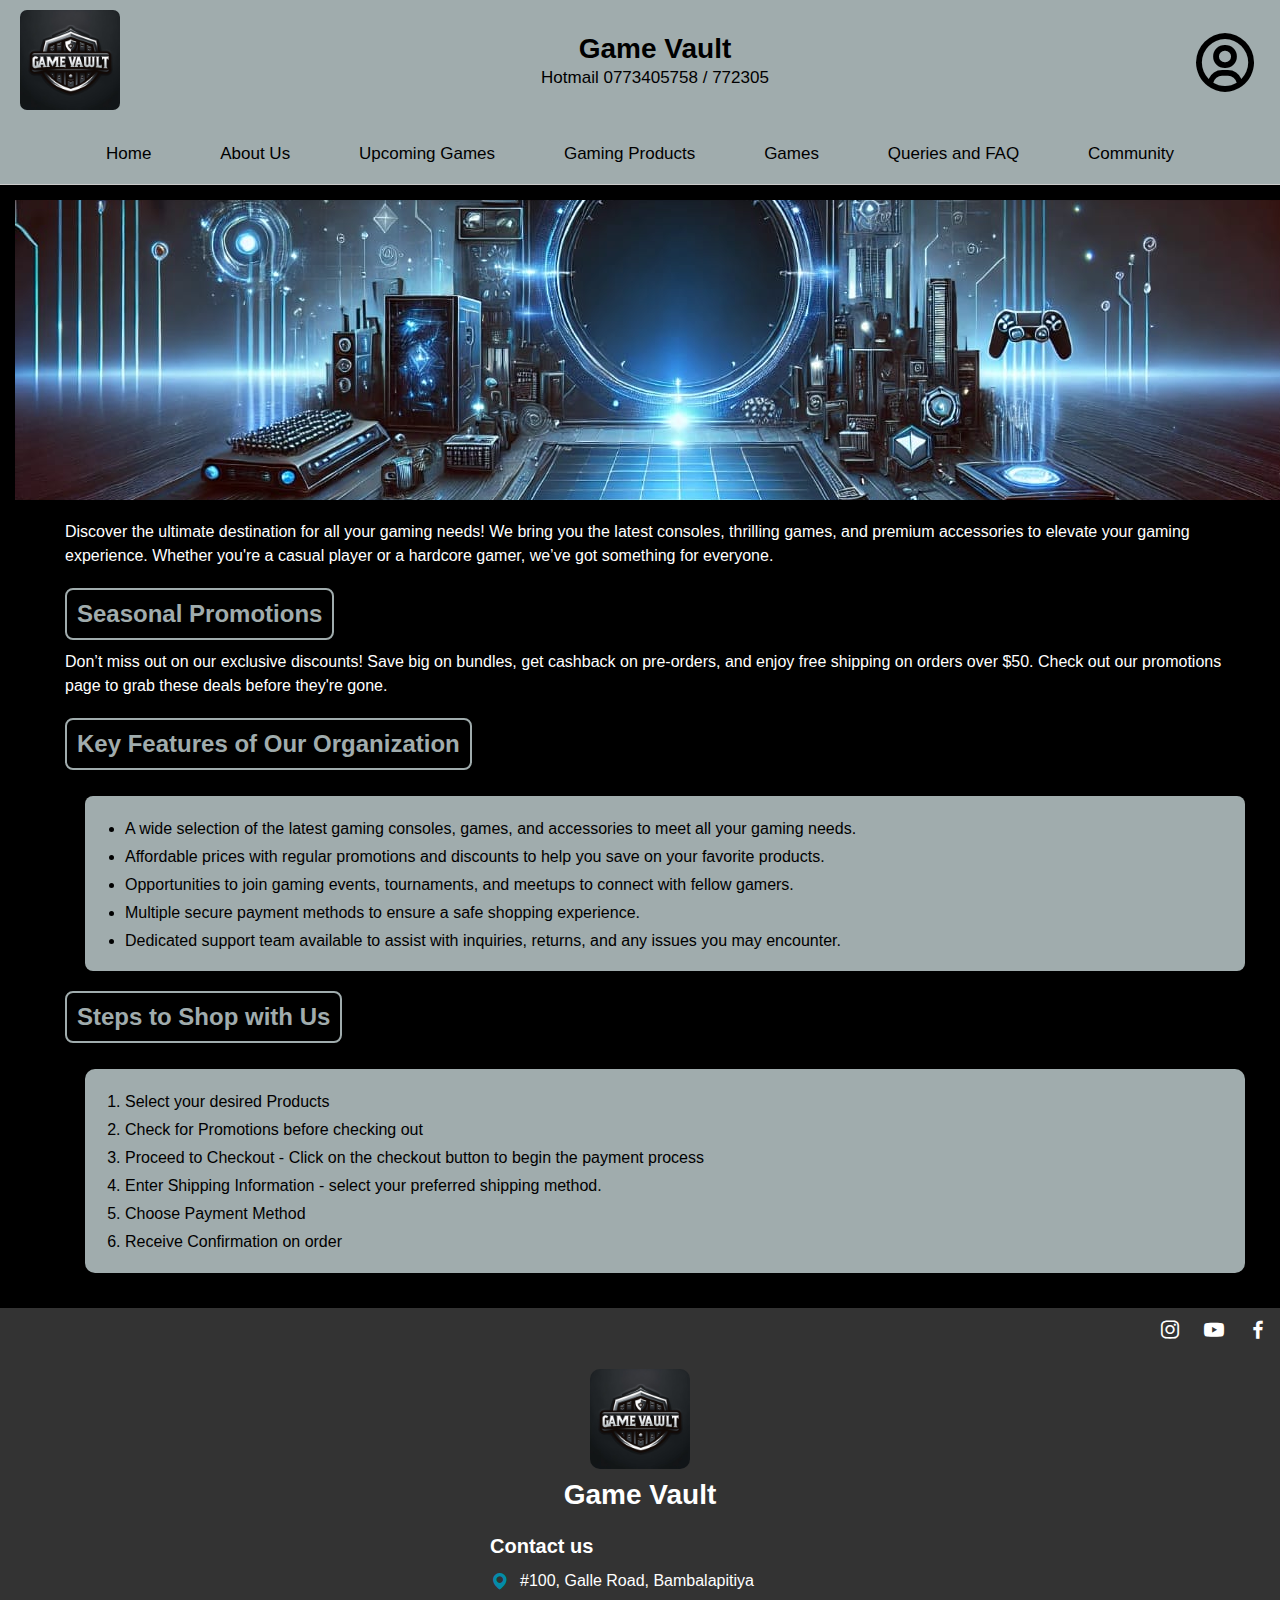
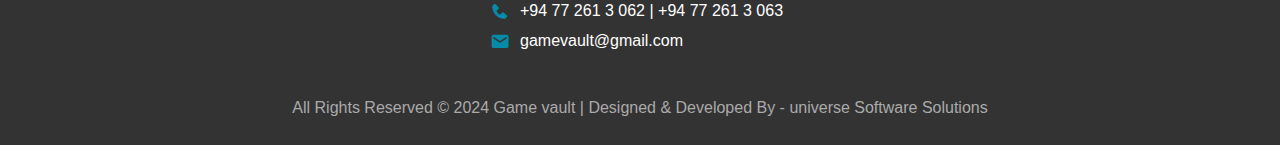
<file: index.html>
<!DOCTYPE html>
<html lang="en">
    <head>
        <meta charset="UTF-8">
        <meta name="viewport" content="width=device-width,initial-scale=1.0">
        <title>
            Game Vault
        </title>
        
        <link rel="icon" href="images/favicon-16x16.png" type="image/x-icon">
        <link rel="stylesheet" href="styles/index.css">

    <!--Linking boxicons-->
    <link rel='stylesheet' href='https://unpkg.com/boxicons@2.1.4/css/boxicons.min.css' >

    <style>
        
    </style>
</head>
<body>
    <!-- Header -->
    <header>
        <div class="Header-container">
            <!-- Logo -->
            <div class="logo">
                <img src="images/logo.png" alt="logo">
            </div>

            <!-- Website name and hotmail -->
            <div class="details">
                <h1 class="webname">Game Vault</h1>
                <p class="hotmail">Hotmail 0773405758 / 772305</p>
            </div>

            <!-- Profile Icon -->
            <a href="signup.html">
                <i class="bx bx-user-circle profile-icon"></i>
            </a>
        </div>

        <!-- Navigation Bar -->
        <div class="navbar">
            <div class="nav-links" id="navLinks">
                <a href="index.html">Home</a>
                <a href="About us.html">About Us</a>
                <a href="Upcoming games.html">Upcoming Games</a>
                <a href="Gaming products.html">Gaming Products</a>
                <a href="Games.html">Games</a>
                <a href="FAQ.html">Queries and FAQ</a>
                <a href="Community.html">Community</a>
            </div>
            <div class="hamburger" onclick="toggleMenu()">
                <div></div>
                <div></div>
                <div></div>
            </div>
        </div>

        <!--Javascript For Hamburger-->
        <script src="script/script.js"></script>

    </header>

    
    <!-- Main contents -->
    <main>
        <div class="hero-image">
            <img src="images/hero-image.jpeg" alt="Hero image">
            <div class="overlay-text">Welcome to GameVault</div>
        </div>
        
        <div class="all-content">
            <div class="main-content">
                <p>Discover the ultimate destination for all your gaming needs! We bring you the latest consoles,
                    thrilling games, and premium accessories to elevate your gaming experience. Whether you're a casual player or
                    a hardcore gamer, we’ve got something for everyone.
                </p>
            </div>

            <div class="subheading-1-part">
                <h1 class="subheading-1">Seasonal Promotions</h1>
                <p>Don’t miss out on our exclusive discounts! Save big on bundles, get cashback on pre-orders, and enjoy free
                    shipping on orders over $50. Check out our promotions page to grab these deals before they're gone.</p>
            </div>

            <div class="subheading-2-part">
                <h1 class="subheading-2">Key Features of Our Organization</h1>
                <ul>
                    <li>A wide selection of the latest gaming consoles, games, and accessories to meet all your gaming needs.</li>
                    <li>Affordable prices with regular promotions and discounts to help you save on your favorite products.</li>
                    <li>Opportunities to join gaming events, tournaments, and meetups to connect with fellow gamers.</li>
                    <li>Multiple secure payment methods to ensure a safe shopping experience.</li>
                    <li>Dedicated support team available to assist with inquiries, returns, and any issues you may encounter.</li>
                </ul>
            </div>

            <div class="subheading-3-part">
                <h1>Steps to Shop with Us</h1>
                <ol>
                    <li>Select your desired Products</li>
                    <li>Check for Promotions before checking out </li>
                    <li>Proceed to Checkout - Click on the checkout button to begin the payment process</li>
                    <li>Enter Shipping Information - select your preferred shipping method.</li>
                    <li>Choose Payment Method</li>
                    <li>Receive Confirmation on order</li>
                </ol>
            </div>
        </div>
    </main>

    <!--Footer-->
    <footer>
        <!--Socil media icons-->
        <div class="social-icons">
            <a href="https://www.instagram.com/gamestores_sa?utm_source=ig_web_button_share_sheet&igsh=ZDNlZDc0MzIxNw==">
                <i class='bx bxl-instagram'></i>
            </a>
            <a href="https://youtu.be/swSfyAOFPeQ?si=SWypyuK7246P_ONL">
                <i class='bx bxl-youtube' ></i>
            </a>
            <a href="https://web.facebook.com/www.gamestreet.lk/?_rdc=1&_rdr#">
                <i class='bx bxl-facebook' ></i>
            </a>
        </div>

        <!--Logo and name-->
        <div class="logo-footer">
            <img src="images/logo.png" alt="footer-logo" class="footer-logo">
            <h1>Game Vault</h1>
        </div>

        <!--Contact section-->
        <div class="contact-section">
            <p>Contact us</p>
            <div class="contact-info">
                <i class="bx bxs-map"></i> 
                <span>#100, Galle Road, Bambalapitiya</span>
            </div>

            <div class="contact-info">
                <i class="bx bxs-phone"></i>
                <span>+94 77 261 3 062 | +94 77 261 3 063</span>
            </div>

            <div class="contact-info">
                <i class="bx bxs-envelope"></i>
                <span>gamevault@gmail.com</span>  
            </div>
        </div>

        <div class="footer-message">
            <p> All Rights Reserved © 2024 Game vault | Designed & Developed By - universe Software Solutions</p>
        </div>
    </footer>
</body>
</html>
</file>
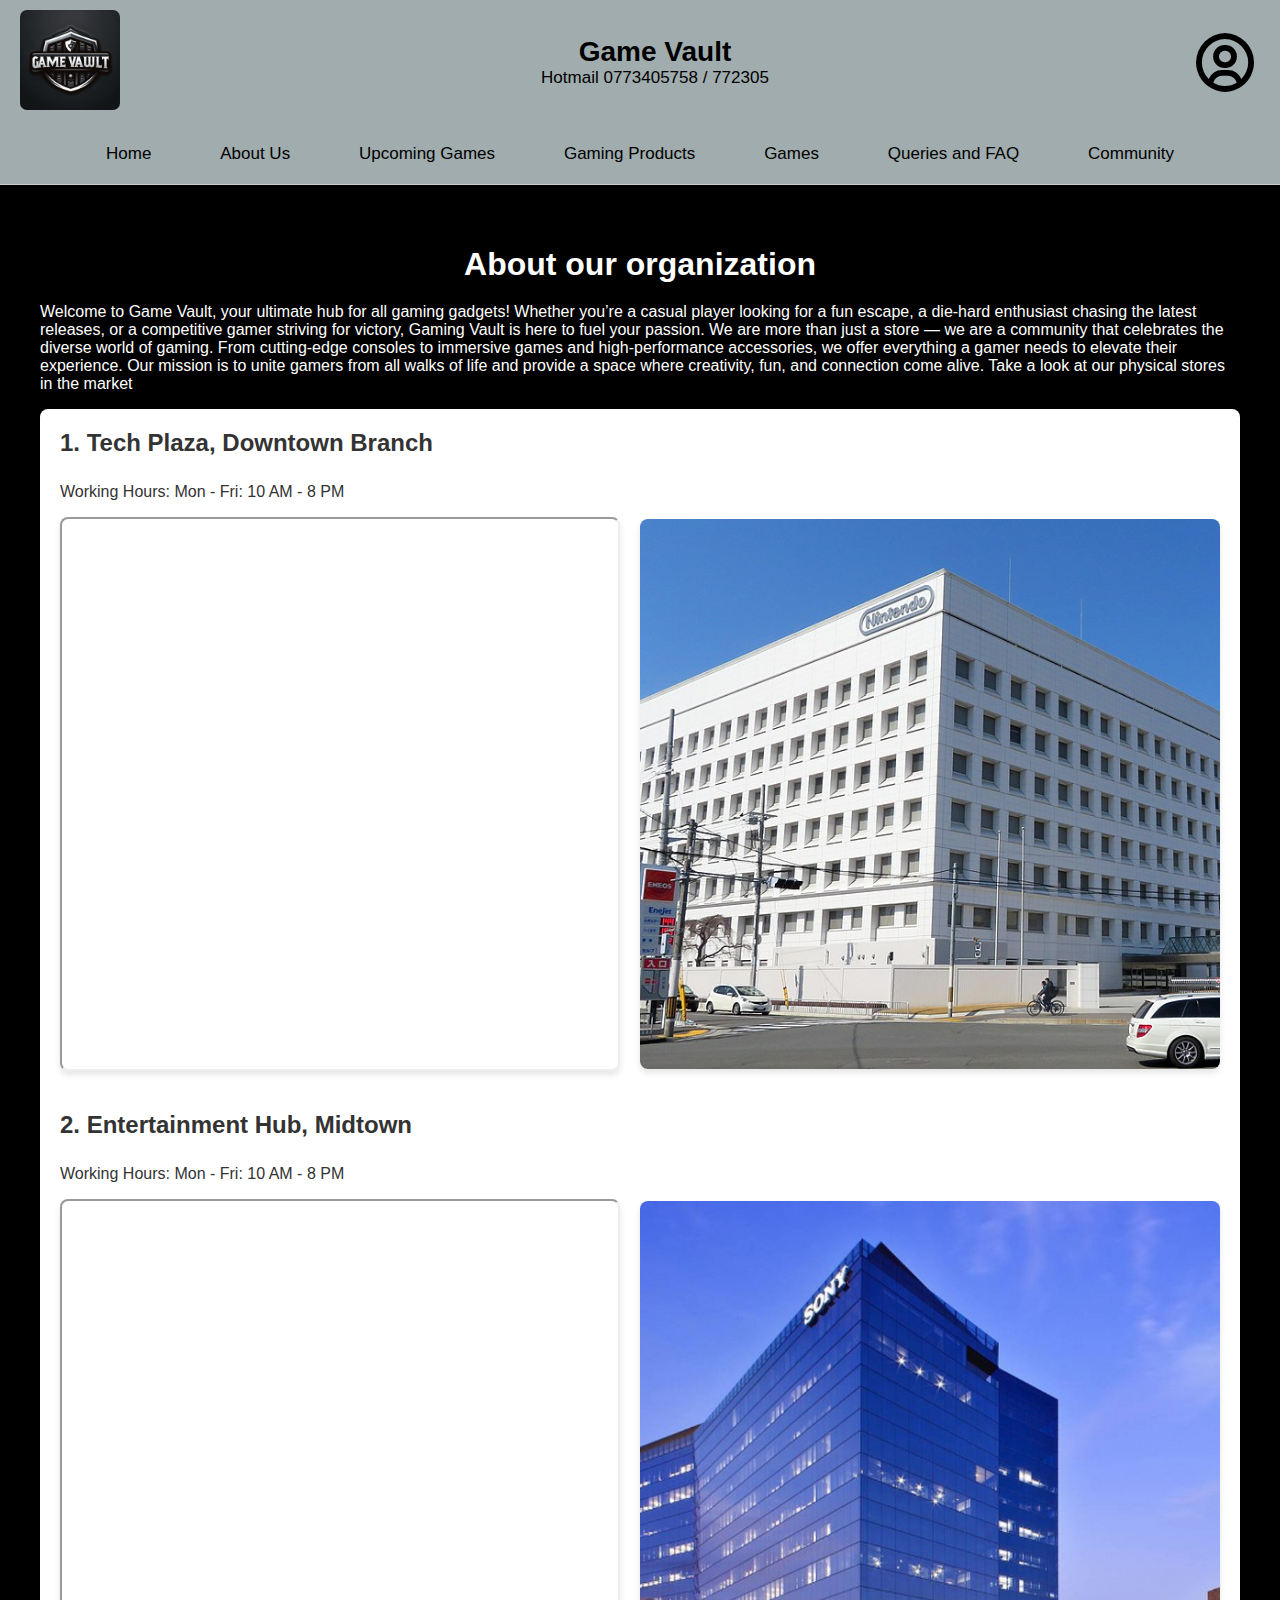
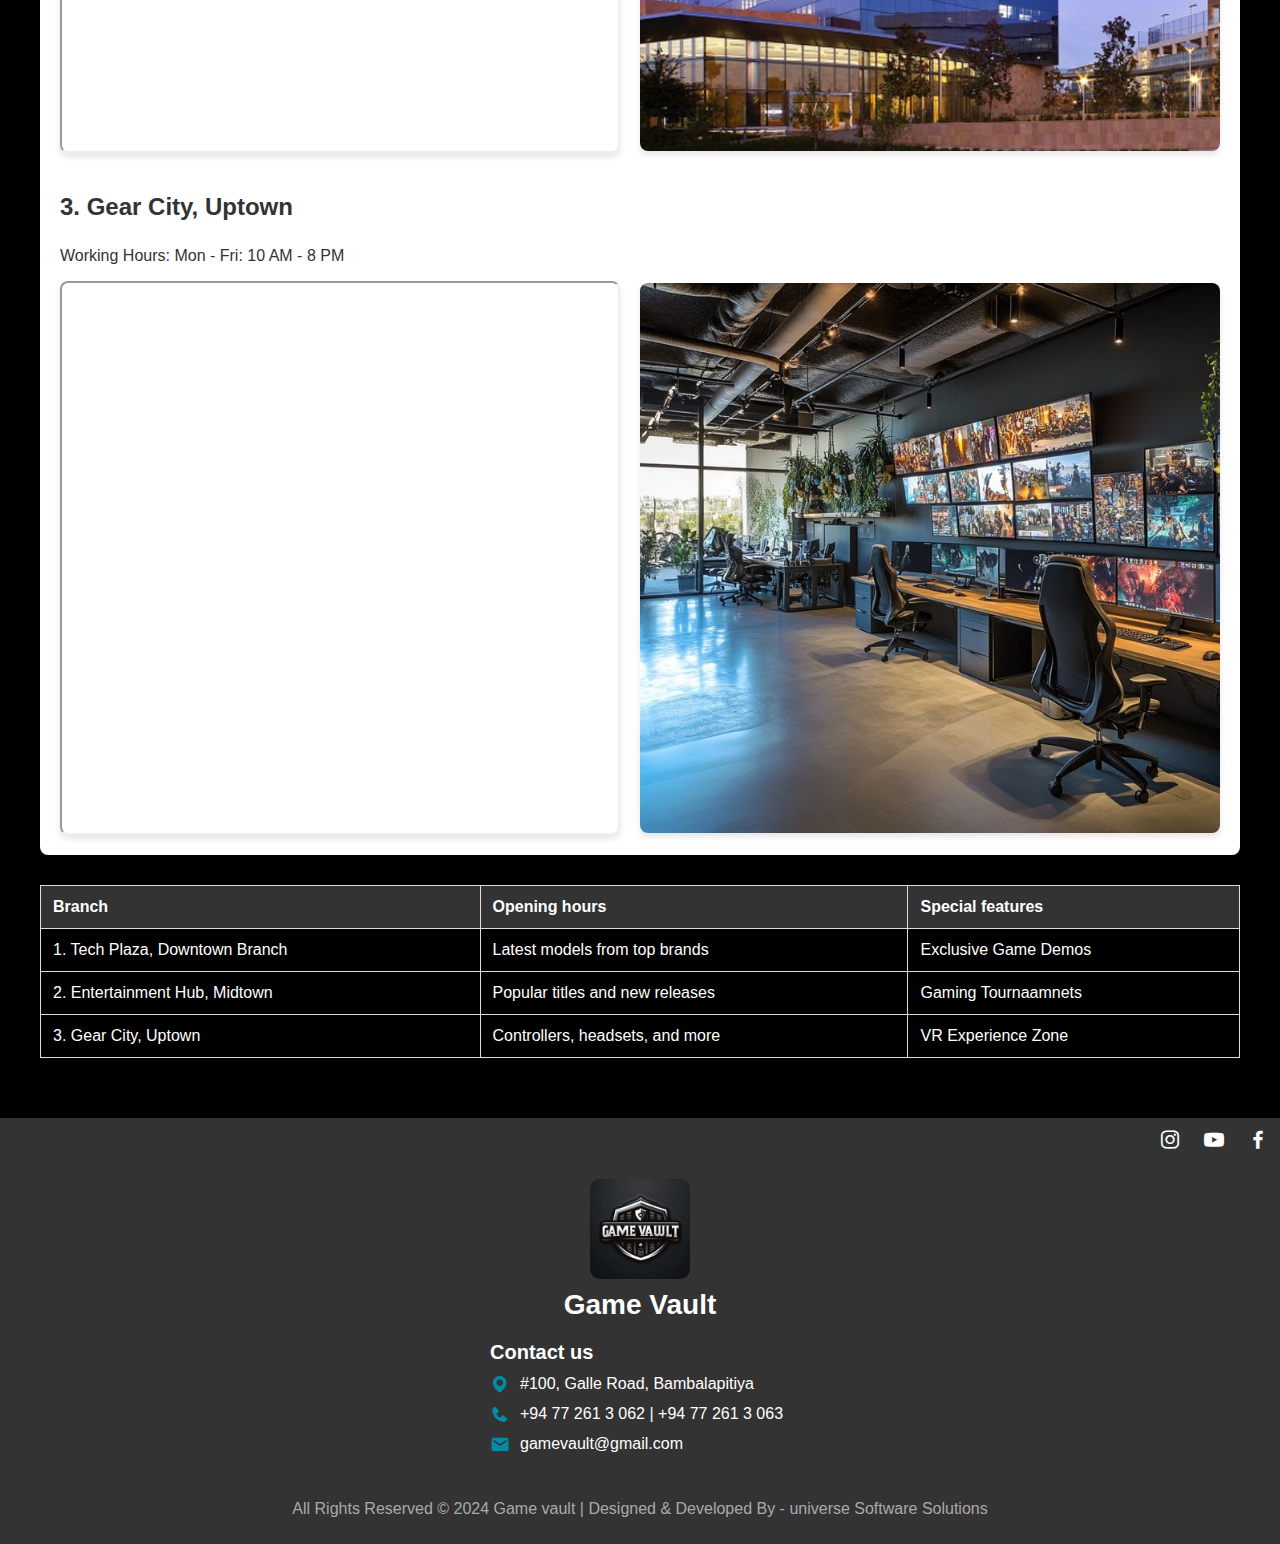
<file: About us.html>
<!DOCTYPE html>
<html lang="en">
    <head>
        <meta charset="UTF-8">
        <meta name="viewport" content="width=device-width,initial-scale=1.0">
        <title>
            Game Vault
        </title>
        
        <link rel="icon" href="images/favicon-16x16.png" type="image/x-icon">
        <link rel="stylesheet" href="styles/about us.css">

    <!--Linking boxicons-->
    <link rel='stylesheet' href='https://unpkg.com/boxicons@2.1.4/css/boxicons.min.css' >

    <style>
        
    </style>
</head>
<body>
    <!-- Header -->
    <header>
        <div class="Header-container">
            <!-- Logo -->
            <div class="logo">
                <img src="images/logo.png" alt="logo">
            </div>

            <!-- Website name and hotmail -->
            <div class="details">
                <h1 class="webname">Game Vault</h1>
                <p class="hotmail">Hotmail 0773405758 / 772305</p>
            </div>

            <!-- Profile Icon -->
            <a href="signup.html">
                <i class="bx bx-user-circle profile-icon"></i>
            </a>
        </div>

        <!-- Navigation Bar -->
        <div class="navbar">
            <div class="nav-links" id="navLinks">
                <a href="index.html">Home</a>
                <a href="About us.html">About Us</a>
                <a href="Upcoming games.html">Upcoming Games</a>
                <a href="Gaming products.html">Gaming Products</a>
                <a href="Games.html">Games</a>
                <a href="FAQ.html">Queries and FAQ</a>
                <a href="Community.html">Community</a>
            </div>
            <div class="hamburger" onclick="toggleMenu()">
                <div></div>
                <div></div>
                <div></div>
            </div>
        </div>

        <!--Javascript For Hamburger-->
        <script src="script/script.js"></script>

    </header>

    <!-- Main contents -->
    <section class="about-section">
        <h1 class="heading1">About our organization</h1>
        <p class="para1">Welcome to Game Vault, your ultimate hub for all gaming gadgets! Whether you’re a casual player looking for a fun escape, a die-hard enthusiast chasing the latest releases, or a competitive gamer striving for victory, Gaming Vault is here to fuel your passion. We are more than just a store — we are a community that celebrates the diverse world of gaming. From cutting-edge consoles to immersive games and high-performance accessories, we offer everything a gamer needs to elevate their experience. Our mission is to unite gamers from all walks of life and provide a space where creativity, fun, and connection come alive. Take a  look at our physical stores in the market</p>

        <div class="branches">
            <!-- Branch 1 -->
            <div class="branch1">
                <h2>1. Tech Plaza, Downtown Branch</h2>
                <p>Working Hours: Mon - Fri: 10 AM - 8 PM</p>
                <div class="map-image">
                    <iframe src="https://www.google.com/maps/embed?pb=!1m18!1m12!1m3!1d3960.821750998165!2d79.84873377448277!3d6.911904918528999!2m3!1f0!2f0!3f0!3m2!1i1024!2i768!4f13.1!3m3!1m2!1s0x3ae25942865f1bfb%3A0x141db277b60011d8!2sLiberty%20Plaza!5e0!3m2!1sen!2slk!4v1736924229162!5m2!1sen!2slk" loading="lazy"></iframe>
                    <img src="images/branch 1.jpg" alt="branch 1 image">
                </div>
            </div>

            <!-- Branch 2 -->
            <div class="branch2">
                <h2>2. Entertainment Hub, Midtown</h2>
                <p>Working Hours: Mon - Fri: 10 AM - 8 PM</p>
                <div class="map-image">
                    <iframe src="https://www.google.com/maps/embed?pb=!1m18!1m12!1m3!1d3960.821750998165!2d79.84873377448277!3d6.911904918528999!2m3!1f0!2f0!3f0!3m2!1i1024!2i768!4f13.1!3m3!1m2!1s0x3ae25942865f1bfb%3A0x141db277b60011d8!2sLiberty%20Plaza!5e0!3m2!1sen!2slk!4v1736924229162!5m2!1sen!2slk" loading="lazy"></iframe>
                    <img src="images/branch 2.jpg" alt="branch 2 image">
                </div>
            </div>

            <!-- Branch 3 -->
            <div class="branch3">
                <h2>3. Gear City, Uptown</h2>
                <p>Working Hours: Mon - Fri: 10 AM - 8 PM</p>
                <div class="map-image">
                    <iframe src="https://www.google.com/maps/embed?pb=!1m18!1m12!1m3!1d3960.821750998165!2d79.84873377448277!3d6.911904918528999!2m3!1f0!2f0!3f0!3m2!1i1024!2i768!4f13.1!3m3!1m2!1s0x3ae25942865f1bfb%3A0x141db277b60011d8!2sLiberty%20Plaza!5e0!3m2!1sen!2slk!4v1736924229162!5m2!1sen!2slk" loading="lazy"></iframe>
                    <img src="images/branch 3.jpg" alt="branch 3 image">
                </div>
            </div>
        </div>
    
            <!-- Table-->
            <div class="table-section">
                <table>
                    <thead>
                        <tr>
                            <th>Branch</th>
                            <th>Opening hours </th>
                            <th>Special features</th>
                        </tr>
                    </thead>
                    <tbody>
                        <tr>
                            <td>1. Tech Plaza, Downtown Branch</td>
                            <td>Latest models from top brands</td>
                            <td>Exclusive Game Demos</td>
                        </tr>
                        <tr>
                            <td>2. Entertainment Hub, Midtown</td>
                            <td>Popular titles and new releases</td>
                            <td>Gaming Tournaamnets</td>
                        </tr>
                        <tr>
                            <td>3. Gear City, Uptown</td>
                            <td>Controllers, headsets, and more</td>
                            <td>VR Experience Zone</td>
                        </tr>
                    </tbody>
                </table>
            </div>


    </section>  

    <!--Footer-->
    <footer>
        <!--Socil media icons-->
        <div class="social-icons">
            <a href="https://www.instagram.com/gamestores_sa?utm_source=ig_web_button_share_sheet&igsh=ZDNlZDc0MzIxNw==">
                <i class='bx bxl-instagram'></i>
            </a>
            <a href="https://youtu.be/swSfyAOFPeQ?si=SWypyuK7246P_ONL">
                <i class='bx bxl-youtube' ></i>
            </a>
            <a href="https://web.facebook.com/www.gamestreet.lk/?_rdc=1&_rdr#">
                <i class='bx bxl-facebook' ></i>
            </a>
        </div>

        <!--Logo and name-->
        <div class="logo-footer">
            <img src="images/logo.png" alt="footer-logo" class="footer-logo">
            <h1>Game Vault</h1>
        </div>

        <!--Contact section-->
        <div class="contact-section">
            <p>Contact us</p>
            <div class="contact-info">
                <i class="bx bxs-map"></i> 
                <span>#100, Galle Road, Bambalapitiya</span>
            </div>

            <div class="contact-info">
                <i class="bx bxs-phone"></i>
                <span>+94 77 261 3 062 | +94 77 261 3 063</span>
            </div>

            <div class="contact-info">
                <i class="bx bxs-envelope"></i>
                <span>gamevault@gmail.com</span>  
            </div>
        </div>

        <div class="footer-message">
            <p> All Rights Reserved © 2024 Game vault | Designed & Developed By - universe Software Solutions</p>
        </div>
    </footer>
</body>
</html>
</file>
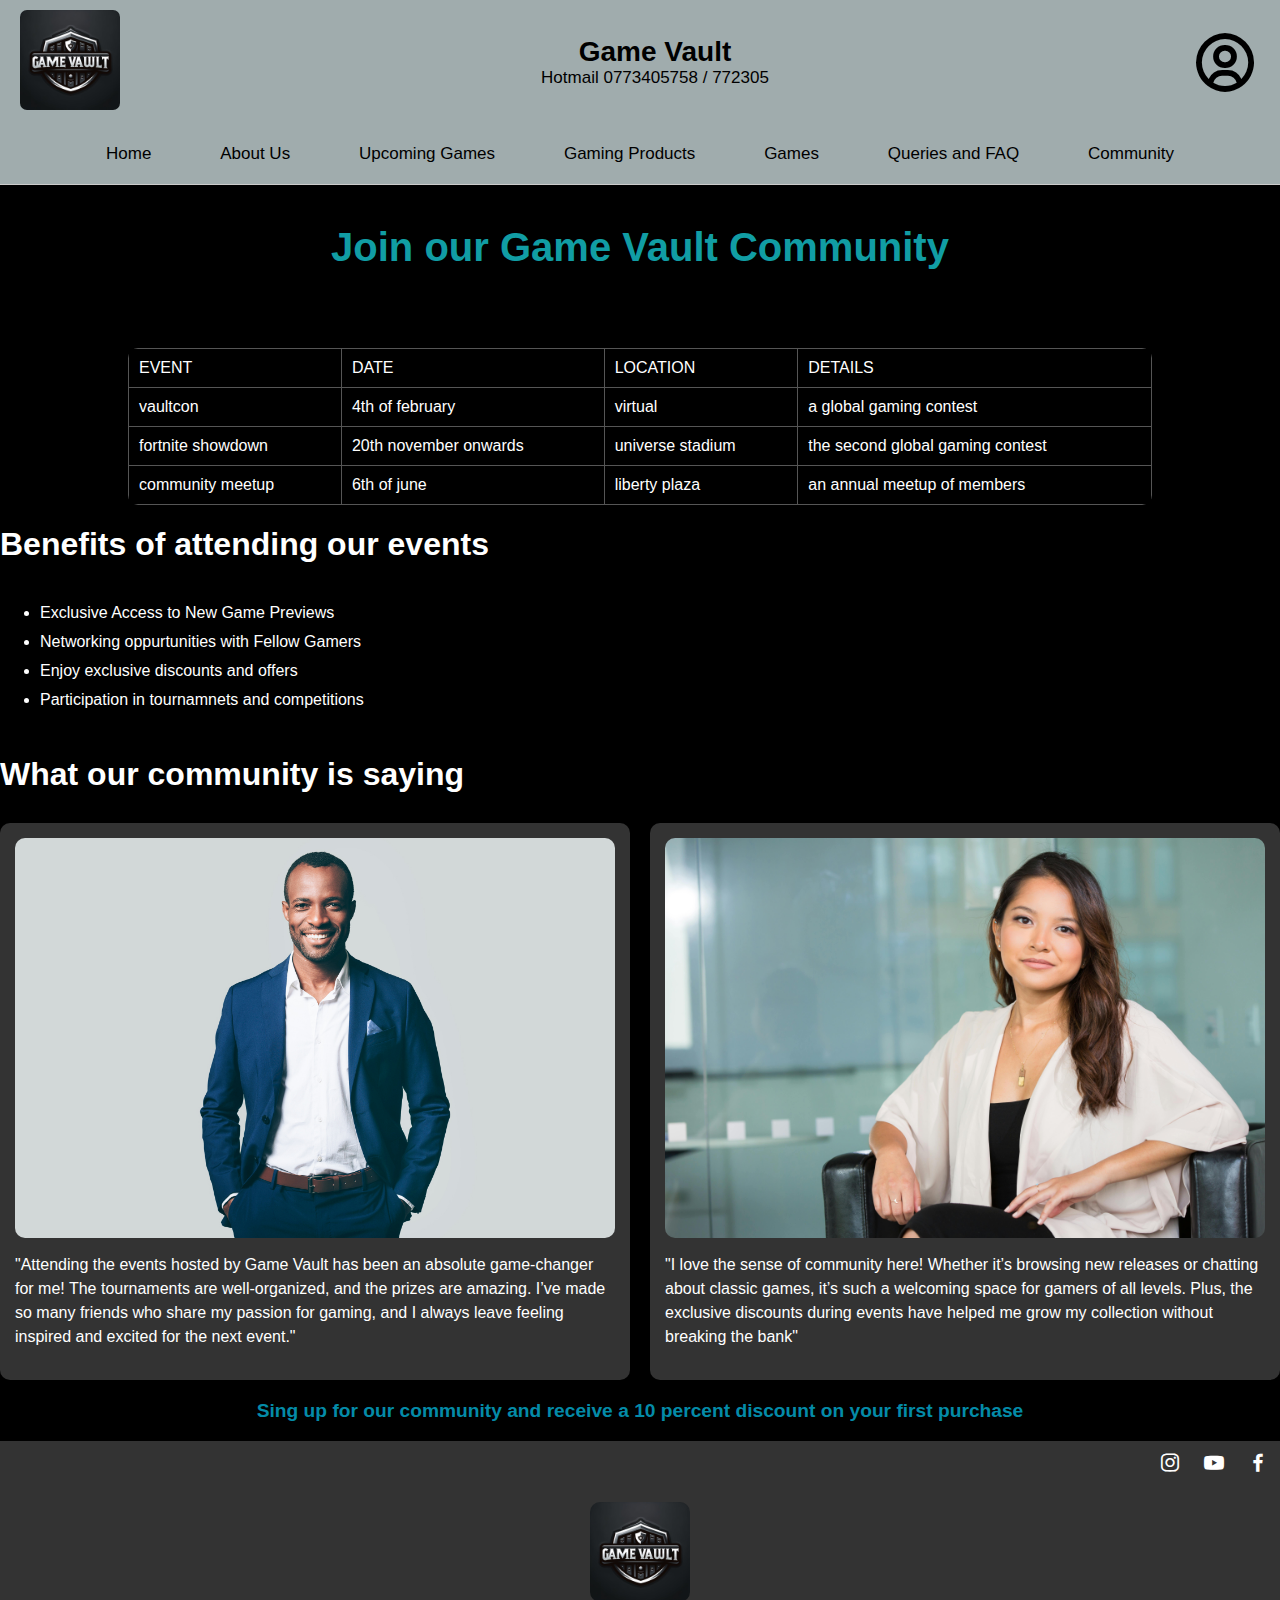
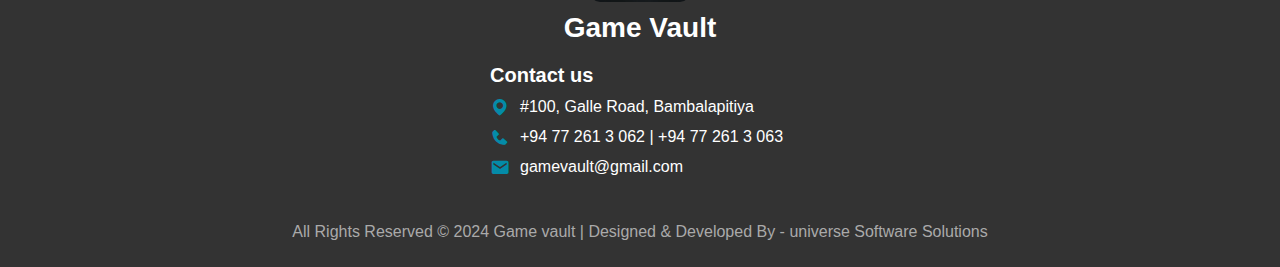
<file: Community.html>
<!DOCTYPE html>
<html lang="en">
    <head>
        <meta charset="UTF-8">
        <meta name="viewport" content="width=device-width,initial-scale=1.0">
        <title>
            Game Vault
        </title>
        
        <link rel="icon" href="images/favicon-16x16.png" type="image/x-icon">
        <link rel="stylesheet" href="styles/Community.css">

    <!--Linking boxicons-->
    <link rel='stylesheet' href='https://unpkg.com/boxicons@2.1.4/css/boxicons.min.css' >

    <style>
        
    </style>
</head>
<body>
    <!-- Header -->
    <header>
        <div class="Header-container">
            <!-- Logo -->
            <div class="logo">
                <img src="images/logo.png" alt="logo">
            </div>

            <!-- Website name and hotmail -->
            <div class="details">
                <h1 class="webname">Game Vault</h1>
                <p class="hotmail">Hotmail 0773405758 / 772305</p>
            </div>

            <!-- Profile Icon -->
            <a href="signup.html">
                <i class="bx bx-user-circle profile-icon"></i>
            </a>
        </div>

        <!-- Navigation Bar -->
        <div class="navbar">
            <div class="nav-links" id="navLinks">
                <a href="index.html">Home</a>
                <a href="About us.html">About Us</a>
                <a href="Upcoming games.html">Upcoming Games</a>
                <a href="Gaming products.html">Gaming Products</a>
                <a href="Games.html">Games</a>
                <a href="FAQ.html">Queries and FAQ</a>
                <a href="Community.html">Community</a>
            </div>
            <div class="hamburger" onclick="toggleMenu()">
                <div></div>
                <div></div>
                <div></div>
            </div>
        </div>

        <!--Javascript For Hamburger-->
        <script src="script/script.js"></script>

    </header>

    <!-- Main contents -->
     <div class="community-section">
        <div class="community-details">
            <h1>Join our Game Vault Community </h1>
            <p>Stay updated on our yearly tournaments and Meetups</p>
        </div>

        <div class="table-section">
            <table>
                <thead>
                    <tr>
                        <td>EVENT</td>
                        <td>DATE</td>
                        <td>Location</td>
                        <td>DETAILS</td>
                    </tr>
                </thead>
                <tbody>
                    <tr>
                        <td>Vaultcon</td>
                        <td>4th of February</td>
                        <td>Virtual</td>
                        <td>A global gaming contest</td>
                    </tr>

                    <tr>
                        <td>Fortnite Showdown</td>
                        <td>20th November onwards</td>
                        <td>Universe stadium</td>
                        <td>The second global gaming contest</td>
                    </tr>

                    <tr>
                        <td>Community meetup</td>
                        <td>6th of June</td>
                        <td>Liberty Plaza</td>
                        <td>An annual meetup of members</td>
                    </tr>
                </tbody>
            </table>
        </div>

        <div class="benefits">
            <h1>Benefits of attending our events</h1>
            <ul>
                <li>Exclusive Access to New Game Previews</li>
                <li>Networking oppurtunities with Fellow Gamers</li>
                <li>Enjoy exclusive discounts and offers</li>
                <li>Participation in tournamnets and competitions</li>
            </ul>
        </div>

        <div class="com-quotes">
            <h1>What our community is saying</h1>
            <div class="com-pics">
                <div class="person">
                    <div class="person-image">
                        <img src="images/Rob Kalahan community 2.jpg" alt="Steve Kalahan">
                        <div class="overlay-text">Steve Kalahan</div>
                    </div>
                    <div class="person-content">
                        <p>"Attending the events hosted by Game Vault has been an absolute game-changer for me! The tournaments are well-organized, and the prizes are amazing. I’ve made so many friends who share my passion for gaming, and I always leave feeling inspired and excited for the next event."</p>
                     </div>
                </div>

                <div class="person">
                    <div class="person-image">
                        <img src="images/Sandra park 2.jpeg" alt="Sandra Park">
                        <div class="overlay-text">Sandra Park</div>
                    </div>
                    <div class="person-content">
                        <p>"I love the sense of community here! Whether it’s browsing new releases or chatting about classic games, it’s such a welcoming space for gamers of all levels. Plus, the exclusive discounts during events have helped me grow my collection without breaking the bank"</p>
                     </div>
                </div>

            </div>
        </div>

        <p class="discount">Sing up for  our community and receive a 10 percent discount on your first purchase</p>

     </div>
    

    <!--Footer-->
    <footer>
        <!--Socil media icons-->
        <div class="social-icons">
            <a href="https://www.instagram.com/gamestores_sa?utm_source=ig_web_button_share_sheet&igsh=ZDNlZDc0MzIxNw==">
                <i class='bx bxl-instagram'></i>
            </a>
            <a href="https://youtu.be/swSfyAOFPeQ?si=SWypyuK7246P_ONL">
                <i class='bx bxl-youtube' ></i>
            </a>
            <a href="https://web.facebook.com/www.gamestreet.lk/?_rdc=1&_rdr#">
                <i class='bx bxl-facebook' ></i>
            </a>
        </div>

        <!--Logo and name-->
        <div class="logo-footer">
            <img src="images/logo.png" alt="footer-logo" class="footer-logo">
            <h1>Game Vault</h1>
        </div>

        <!--Contact section-->
        <div class="contact-section">
            <p>Contact us</p>
            <div class="contact-info">
                <i class="bx bxs-map"></i> 
                <span>#100, Galle Road, Bambalapitiya</span>
            </div>

            <div class="contact-info">
                <i class="bx bxs-phone"></i>
                <span>+94 77 261 3 062 | +94 77 261 3 063</span>
            </div>

            <div class="contact-info">
                <i class="bx bxs-envelope"></i>
                <span>gamevault@gmail.com</span>  
            </div>
        </div>

        <div class="footer-message">
            <p> All Rights Reserved © 2024 Game vault | Designed & Developed By - universe Software Solutions</p>
        </div>
    </footer>
</body>
</html>
</file>
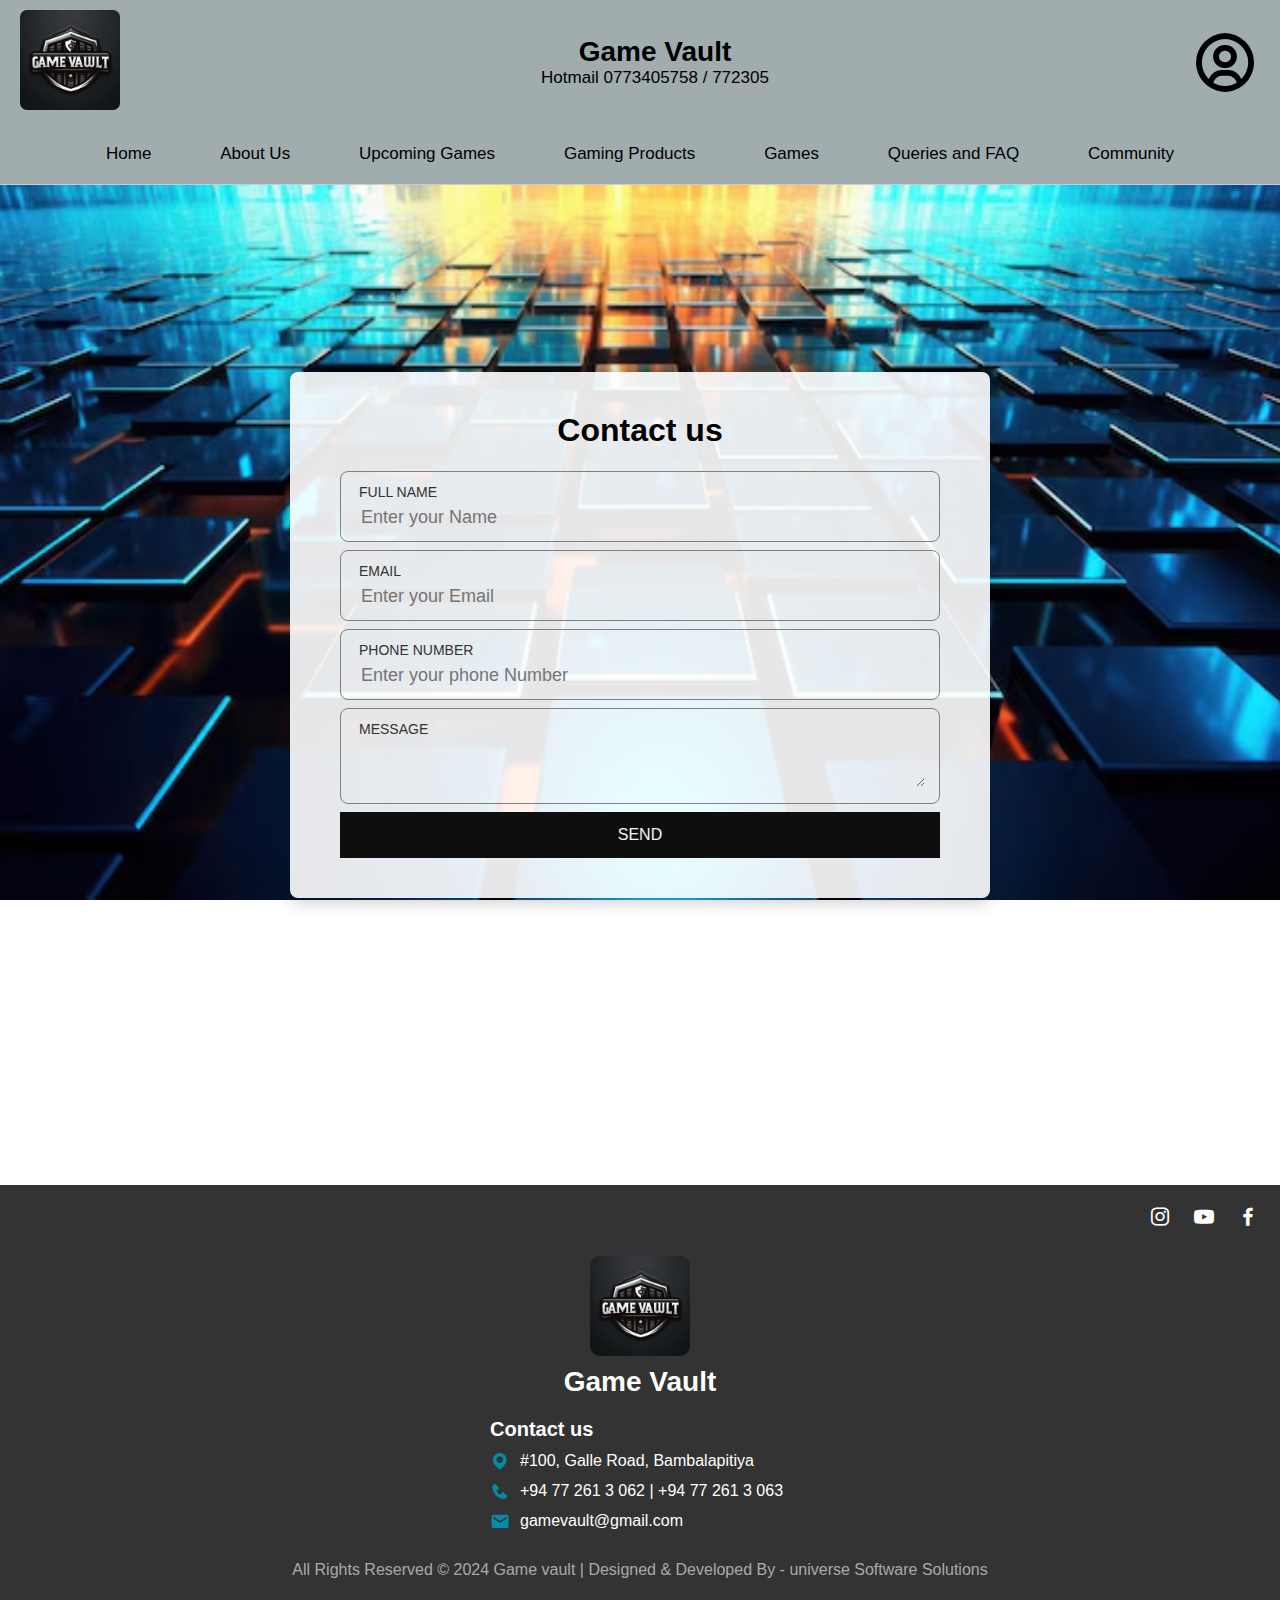
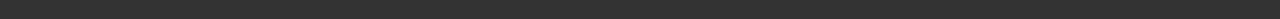
<file: FAQ.html>
<!DOCTYPE html>
<html lang="en">
    <head>
        <meta charset="UTF-8">
        <meta name="viewport" content="width=device-width,initial-scale=1.0">
        <title>
            Game Vault
        </title>
        
        <link rel="icon" href="images/favicon-16x16.png" type="image/x-icon">
        <link rel="stylesheet" href="styles/FAQ.css">

    <!--Linking boxicons-->
    <link rel='stylesheet' href='https://unpkg.com/boxicons@2.1.4/css/boxicons.min.css' >

    <style>
        
    </style>
</head>
<body>
    <!-- Header -->
    <header>
        <div class="Header-container">
            <!-- Logo -->
            <div class="logo">
                <img src="images/logo.png" alt="logo">
            </div>

            <!-- Website name and hotmail -->
            <div class="details">
                <h1 class="webname">Game Vault</h1>
                <p class="hotmail">Hotmail 0773405758 / 772305</p>
            </div>

            <!-- Profile Icon -->
            <a href="signup.html">
                <i class="bx bx-user-circle profile-icon"></i>
            </a>
        </div>

        <!-- Navigation Bar -->
        <div class="navbar">
            <div class="nav-links" id="navLinks">
                <a href="index.html">Home</a>
                <a href="About us.html">About Us</a>
                <a href="Upcoming games.html">Upcoming Games</a>
                <a href="Gaming products.html">Gaming Products</a>
                <a href="Games.html">Games</a>
                <a href="FAQ.html">Queries and FAQ</a>
                <a href="Community.html">Community</a>
            </div>
            <div class="hamburger" onclick="toggleMenu()">
                <div></div>
                <div></div>
                <div></div>
            </div>
        </div>

        <!--Javascript For Hamburger-->
        <script src="script/script.js"></script>

    </header>

    <!-- Main contents -->
    <!--Contact us page-->
    <div class="form-section-main">
        <div class="contact-form">
            <h1>Contact us</h1>
            <div class="txtb">
                <label>Full Name</label>
                <input type="text" name="" value="" placeholder="Enter your Name">
            </div>
        
            <div class="txtb">
                <label>Email</label>
                <input type="email" name="" value="" placeholder="Enter your Email">
            </div>
        
            <div class="txtb">
                <label>Phone Number</label>
                <input type="text" name="" value="" placeholder="Enter your phone Number ">
            </div>
        
            <div class="txtb">
                <label>Message</label>
                <textarea></textarea>
            </div>
            <a class="btn" id="sendMessage">Send</a>
        </div>
    </div>


    <!--Footer-->
    <footer>
         <!--Socil media icons-->
         <div class="social-icons">
            <a href="https://www.instagram.com/gamestores_sa?utm_source=ig_web_button_share_sheet&igsh=ZDNlZDc0MzIxNw==">
                <i class='bx bxl-instagram'></i>
            </a>
            <a href="https://youtu.be/swSfyAOFPeQ?si=SWypyuK7246P_ONL">
                <i class='bx bxl-youtube' ></i>
            </a>
            <a href="https://web.facebook.com/www.gamestreet.lk/?_rdc=1&_rdr#">
                <i class='bx bxl-facebook' ></i>
            </a>
        </div>

        <!--Logo and name-->
        <div class="logo-footer">
            <img src="images/logo.png" alt="footer-logo" class="footer-logo">
            <h1>Game Vault</h1>
        </div>

        <!--Contact section-->
        <div class="contact-section">
            <p>Contact us</p>
            <div class="contact-info">
                <i class="bx bxs-map"></i> 
                <span>#100, Galle Road, Bambalapitiya</span>
            </div>

            <div class="contact-info">
                <i class="bx bxs-phone"></i>
                <span>+94 77 261 3 062 | +94 77 261 3 063</span>
            </div>

            <div class="contact-info">
                <i class="bx bxs-envelope"></i>
                <span>gamevault@gmail.com</span>  
            </div>
        </div>

        <div class="footer-message">
            <p> All Rights Reserved © 2024 Game vault | Designed & Developed By - universe Software Solutions</p>
        </div>
    </footer>
</body>
</html>
</file>
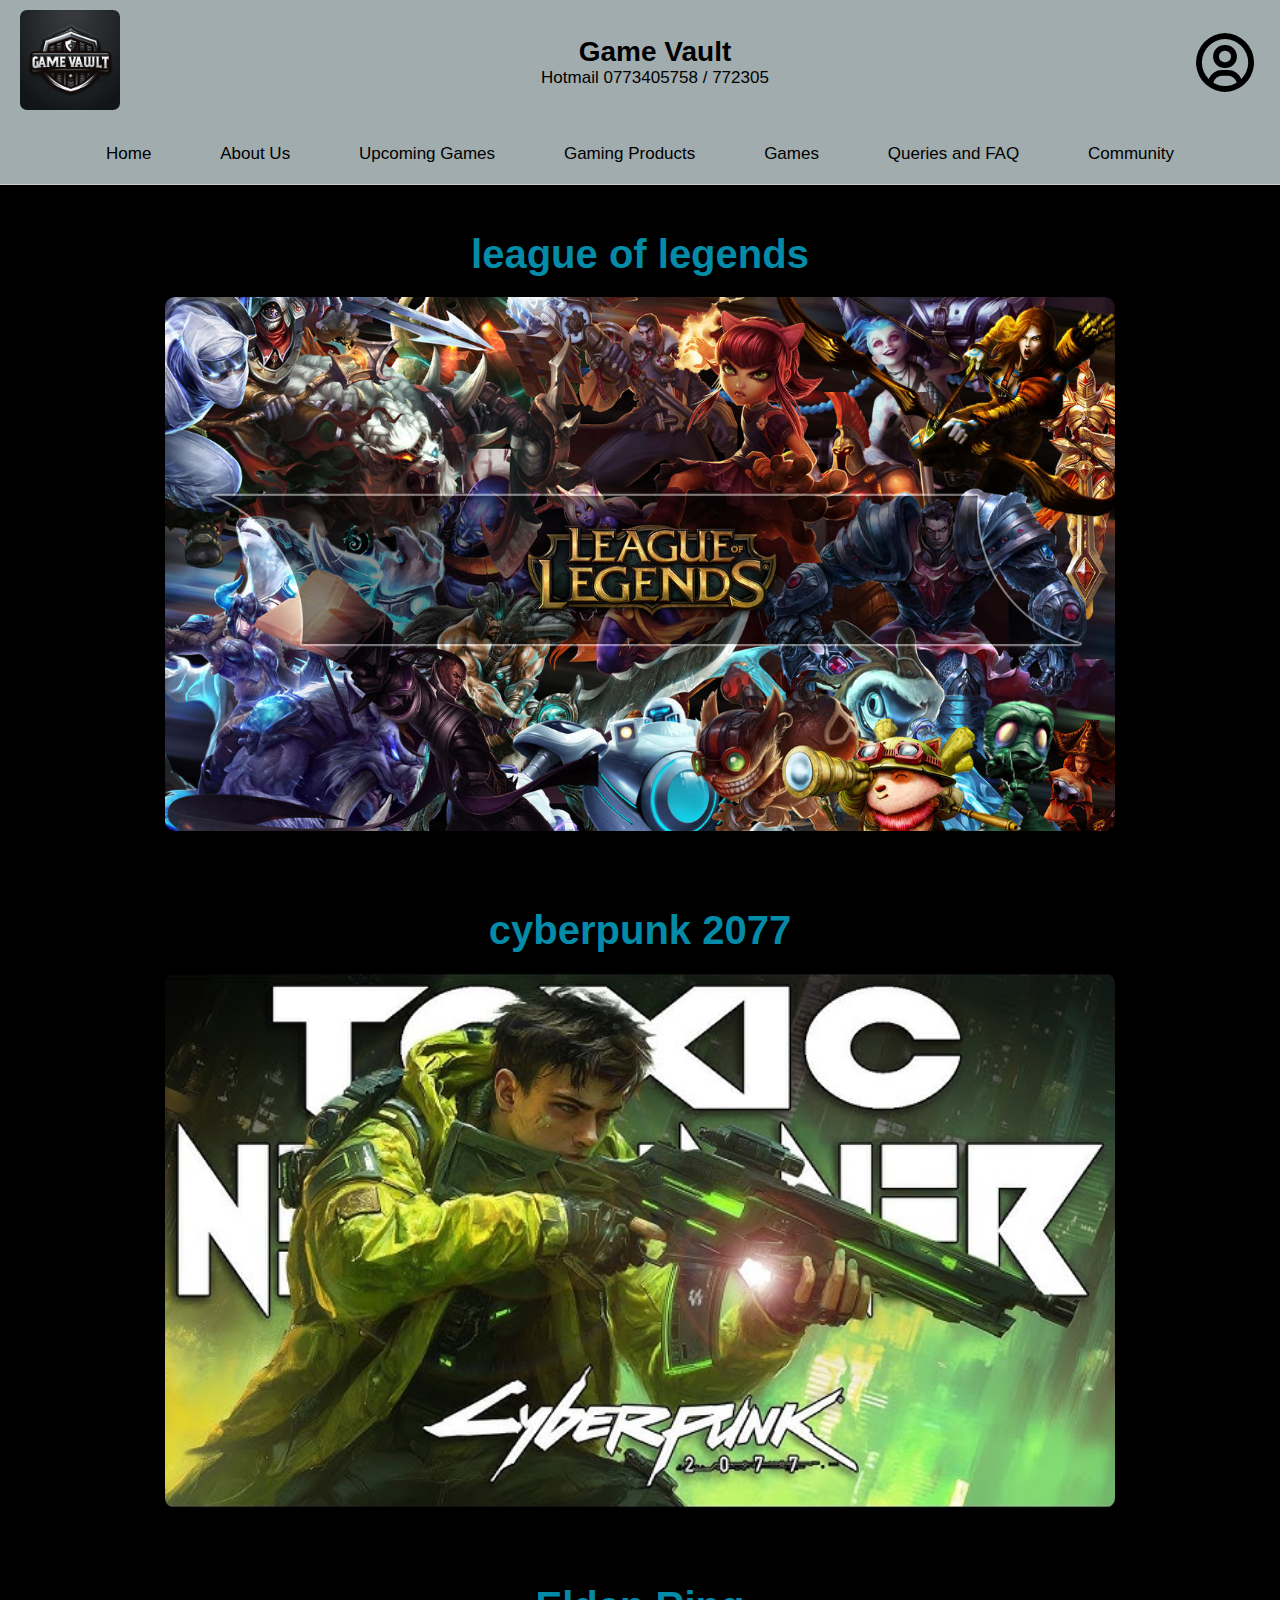
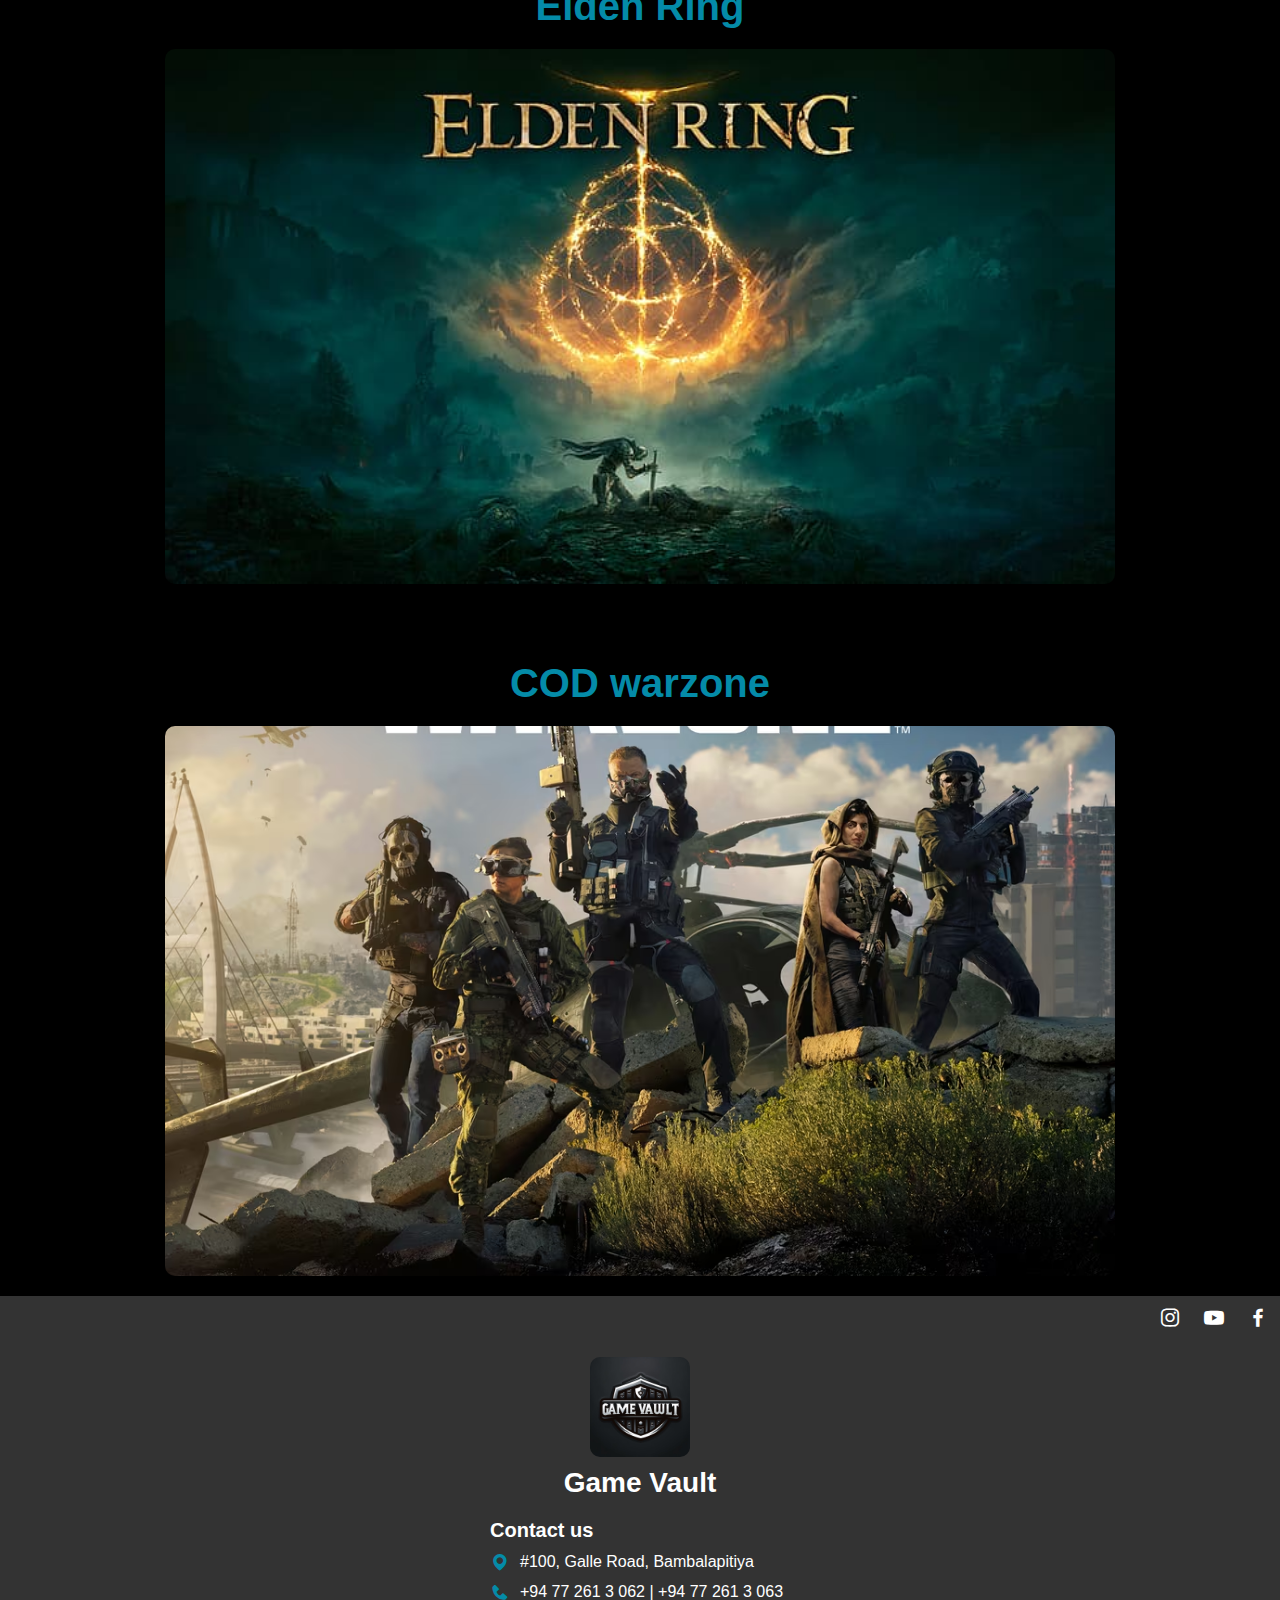
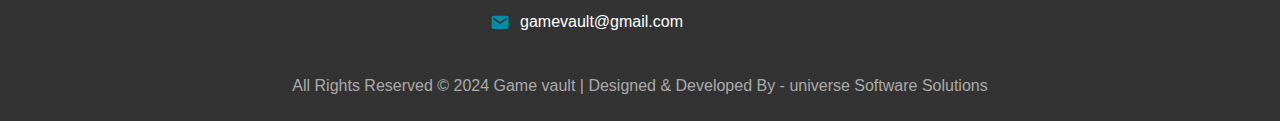
<file: Games.html>
<!DOCTYPE html>
<html lang="en">
    <head>
        <meta charset="UTF-8">
        <meta name="viewport" content="width=device-width,initial-scale=1.0">
        <title>
            Game Vault
        </title>
        
        <link rel="icon" href="images/favicon-16x16.png" type="image/x-icon">
        <link rel="stylesheet" href="styles/games.css">

    <!--Linking boxicons-->
    <link rel='stylesheet' href='https://unpkg.com/boxicons@2.1.4/css/boxicons.min.css' >

    <style>
        
    </style>
</head>
<body>
    <!-- Header -->
    <header>
        <div class="Header-container">
            <!-- Logo -->
            <div class="logo">
                <img src="images/logo.png" alt="logo">
            </div>

            <!-- Website name and hotmail -->
            <div class="details">
                <h1 class="webname">Game Vault</h1>
                <p class="hotmail">Hotmail 0773405758 / 772305</p>
            </div>

            <!-- Profile Icon -->
            <a href="signup.html">
                <i class="bx bx-user-circle profile-icon"></i>
            </a>
        </div>

        <!-- Navigation Bar -->
        <div class="navbar">
            <div class="nav-links" id="navLinks">
                <a href="index.html">Home</a>
                <a href="About us.html">About Us</a>
                <a href="Upcoming games.html">Upcoming Games</a>
                <a href="Gaming products.html">Gaming Products</a>
                <a href="Games.html">Games</a>
                <a href="FAQ.html">Queries and FAQ</a>
                <a href="Community.html">Community</a>
            </div>
            <div class="hamburger" onclick="toggleMenu()">
                <div></div>
                <div></div>
                <div></div>
            </div>
        </div>

        <!--Javascript For Hamburger-->
        <script src="script/script.js"></script>

    </header>

    <!-- Main contents -->
    <div class="games-section">
        <!--Game 1-->
        <div class="game1">
            <h1>league of legends</h1>
            <img src="images/league of legends  G1.jpg" alt="league of legends">
            <p>League of Legends is a globally renowned multiplayer online battle arena (MOBA) game developed by Riot Games. Set in the fantastical world of Runeterra, the game features a diverse cast of over 160 champions, each with unique abilities, backstories, and gameplay styles. Players team up in 5v5 matches to destroy the opposing team’s Nexus while engaging in tactical battles across three lanes filled with turrets, minions, and jungle monsters. The game combines deep strategic gameplay with fast-paced action, appealing to both casual players and competitive esports enthusiasts. Themes of rivalry, ambition, and camaraderie are reflected in the rich lore and dynamic gameplay. Regular updates, seasonal events, and a vibrant community make League of Legends an evolving and immersive experience.</p>
        </div>

        <!--Game 2-->
        <div class="game2">
            <h1>cyberpunk 2077</h1>
            <img src="images/cyberpunk 2077 G2.jpg" alt="cyberpunk 2077">
            <p>Cyberpunk 2077 is a gritty open-world RPG from CD Projekt Red, set in the neon-drenched, dystopian Night City in the year 2077. Players assume the role of V, a customizable mercenary seeking immortality through a mysterious implant while navigating a world rife with corporate corruption, cybernetic augmentation, and societal decay. The game’s narrative unfolds across richly detailed environments, from sprawling urban centers to seedy underground clubs. Alongside key characters like the enigmatic Johnny Silverhand, voiced by Keanu Reeves, players make choices that shape their story. Themes of identity, power, and humanity’s dependence on technology are central to the plot. With immersive storytelling, stunning visuals, and complex RPG mechanics, Cyberpunk 2077 delivers a unique and thought-provoking experience.</p>
        </div>

         <!--Game 3-->
         <div class="game3">
            <h1>Elden Ring</h1>
            <img src="images/Elden Ring G3.jpg" alt="Elden Ring">
            <p>Elden Ring is a dark fantasy action RPG developed by FromSoftware and written in collaboration with George R.R. Martin. Set in the sprawling, interconnected Lands Between, the game follows the player’s journey as a Tarnished—an exile called to restore the fractured Elden Ring and ascend as the ruler of the realm. The world is steeped in lore, featuring enigmatic characters like Queen Marika and her demigod offspring, who serve as powerful foes. Known for its challenging combat, the game emphasizes exploration, with players traversing vast plains, haunting ruins, and foreboding dungeons. Themes of power, loss, and ambition are woven into the narrative, creating a hauntingly beautiful yet brutal adventure.</p>
        </div>

         <!--Game 4-->
         <div class="game4">
            <h1>COD warzone</h1>
            <img src="images/COD warzone G4.avif" alt="COD warzone">
            <p>Call of Duty: Warzone is a free-to-play battle royale game developed by Infinity Ward and Raven Software. Set in the fictional city of Verdansk and later expanded to other maps, Warzone drops up to 150 players into large-scale, fast-paced matches where the last team or player standing wins. The game features multiple modes, including Resurgence and DMZ, along with unique mechanics like the Gulag, where eliminated players fight for a chance to redeploy. The modern warfare setting incorporates tactical realism, high-octane firefights, and advanced weapon customization. Themes of survival and teamwork are central to the gameplay, offering a thrilling experience for both casual gamers and competitive players.</p>
        </div>
    </div>

    

    <!--Footer-->
    <footer>
        <!--Socil media icons-->
        <div class="social-icons">
            <a href="https://www.instagram.com/gamestores_sa?utm_source=ig_web_button_share_sheet&igsh=ZDNlZDc0MzIxNw==">
                <i class='bx bxl-instagram'></i>
            </a>
            <a href="https://youtu.be/swSfyAOFPeQ?si=SWypyuK7246P_ONL">
                <i class='bx bxl-youtube' ></i>
            </a>
            <a href="https://web.facebook.com/www.gamestreet.lk/?_rdc=1&_rdr#">
                <i class='bx bxl-facebook' ></i>
            </a>
        </div>

        <!--Logo and name-->
        <div class="logo-footer">
            <img src="images/logo.png" alt="footer-logo" class="footer-logo">
            <h1>Game Vault</h1>
        </div>

        <!--Contact section-->
        <div class="contact-section">
            <p>Contact us</p>
            <div class="contact-info">
                <i class="bx bxs-map"></i> 
                <span>#100, Galle Road, Bambalapitiya</span>
            </div>

            <div class="contact-info">
                <i class="bx bxs-phone"></i>
                <span>+94 77 261 3 062 | +94 77 261 3 063</span>
            </div>

            <div class="contact-info">
                <i class="bx bxs-envelope"></i>
                <span>gamevault@gmail.com</span>  
            </div>
        </div>

        <div class="footer-message">
            <p> All Rights Reserved © 2024 Game vault | Designed & Developed By - universe Software Solutions</p>
        </div>
    </footer>
</body>
</html>
</file>
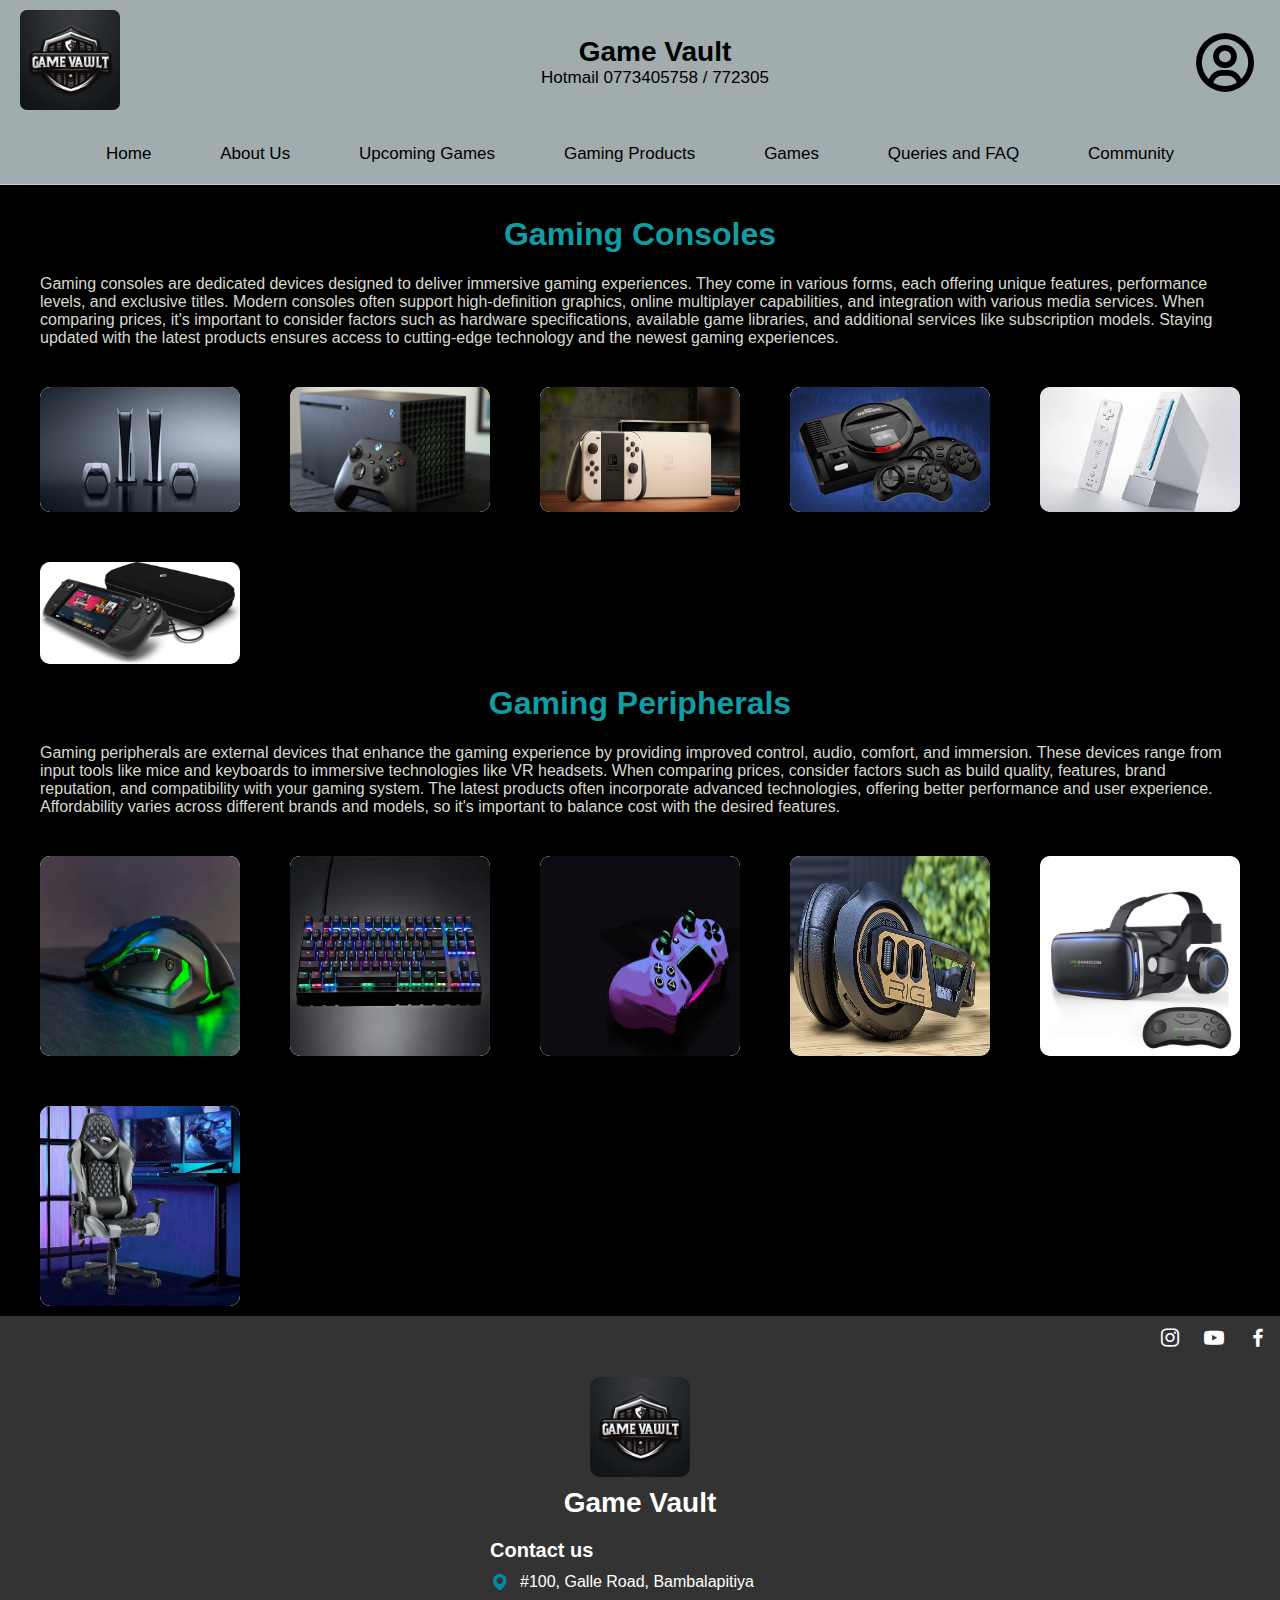
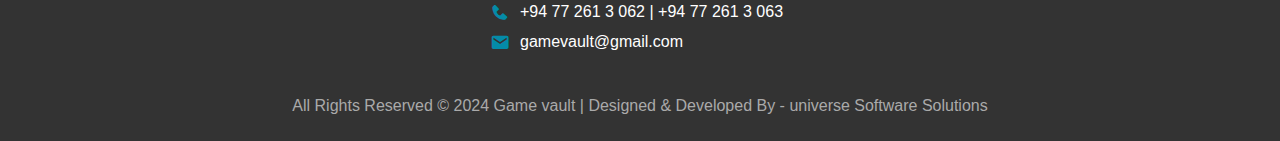
<file: Gaming products.html>
<!DOCTYPE html>
<html lang="en">
    <head>
        <meta charset="UTF-8">
        <meta name="viewport" content="width=device-width,initial-scale=1.0">
        <title>
            Game Vault
        </title>
        
        <link rel="icon" href="images/favicon-16x16.png" type="image/x-icon">
        <link rel="stylesheet" href="styles/Gaming products.css">

    <!--Linking boxicons-->
    <link rel='stylesheet' href='https://unpkg.com/boxicons@2.1.4/css/boxicons.min.css' >

    <style>
        
    </style>
</head>
<body>
    <!-- Header -->
    <header>
        <div class="Header-container">
            <!-- Logo -->
            <div class="logo">
                <img src="images/logo.png" alt="logo">
            </div>

            <!-- Website name and hotmail -->
            <div class="details">
                <h1 class="webname">Game Vault</h1>
                <p class="hotmail">Hotmail 0773405758 / 772305</p>
            </div>

            <!-- Profile Icon -->
            <a href="signup.html">
                <i class="bx bx-user-circle profile-icon"></i>
            </a>
        </div>

        <!-- Navigation Bar -->
        <div class="navbar">
            <div class="nav-links" id="navLinks">
                <a href="index.html">Home</a>
                <a href="About us.html">About Us</a>
                <a href="Upcoming games.html">Upcoming Games</a>
                <a href="Gaming products.html">Gaming Products</a>
                <a href="Games.html">Games</a>
                <a href="FAQ.html">Queries and FAQ</a>
                <a href="Community.html">Community</a>
                
            </div>
            <div class="hamburger" onclick="toggleMenu()">
                <div></div>
                <div></div>
                <div></div>
            </div>
        </div>

        <!--Javascript For Hamburger-->
        <script src="script/script.js"></script>

    </header>

    <!-- Main contents -->
    <div class="gaming-products-section">
        <div class="gaming-product-content">
            <h1>Gaming Consoles</h1>
            <p>Gaming consoles are dedicated devices designed to deliver immersive gaming experiences. They come in various forms, each offering unique features, performance levels, and exclusive titles. Modern consoles often support high-definition graphics, online multiplayer capabilities, and integration with various media services. When comparing prices, it's important to consider factors such as hardware specifications, available game libraries, and additional services like subscription models. Staying updated with the latest products ensures access to cutting-edge technology and the newest gaming experiences.</p>
        </div>

        <div class="consoles-container">
            <!--Gaming console 1-->
            <div class="console">
                <img src="images/PlayStation 5 GC 1.jpg" alt="PlayStation 5">
                <div class="text-overlay">
                    <div class="item-name">PlayStation 5</div>
                    <div class="item-price">Price:$499</div>
                </div>
            </div>
     

       
            <!--Gaming console 2-->
            <div class="console">
                <img src="images/Xbox Series X GC2.jpg" alt="Xbox Series X">
                <div class="text-overlay">
                    <div class="item-name">Xbox Series X</div>
                    <div class="item-price">Price: $499</div>
                </div>
            </div>
       

            <!--Gaming console 3-->
            <div class="console">
                <img src="images/Nintendo Switch OLED GC3.avif" alt="Nintendo Switch OLED">
                <div class="text-overlay">
                    <div class="item-name">Nintendo Switch OLED</div>
                    <div class="item-price">Price: $349</div>
                </div>
            </div>
       

      
            <!--Gaming console 4-->
            <div class="console">
                <img src="images/Sega Genesis GC4.jpg" alt="Sega Genesis">
                <div class="text-overlay">
                    <div class="item-name">Sega Genesis</div>
                    <div class="item-price">Price:$80</div>
                </div>
            </div>
    

            <!--Gaming console 5-->
            <div class="console">
                <img src="images/Nintendo Wi GC5.jpeg" alt="Nintendo Wi">
                <div class="text-overlay">
                    <div class="item-name">Nintendo Wi</div>
                    <div class="item-price">Price: $85</div>
                </div>
            </div>
      
            <!--Gaming console 6-->
            <div class="console">
                <img src="images/Steam Deck GC6.jpg" alt="Steam Deck">
                <div class="text-overlay">
                    <div class="item-name">Steam Deck</div>
                    <div class="item-price">Price: $399</div>
                </div>
            </div>
        </div>

        <!--Gaming peripherals sections-->
        <div class="gaming-peripheral-content">
            <h1>Gaming Peripherals</h1>
            <p>Gaming peripherals are external devices that enhance the gaming experience by providing improved control, audio, comfort, and immersion. These devices range from input tools like mice and keyboards to immersive technologies like VR headsets. When comparing prices, consider factors such as build quality, features, brand reputation, and compatibility with your gaming system. The latest products often incorporate advanced technologies, offering better performance and user experience. Affordability varies across different brands and models, so it's important to balance cost with the desired features.</p>
        </div>

        <div class="peripherals-container">
            <!--Gaming peripheral 1-->
            <div class="peripheral">
                <img src="images/Gaming Mouse GP1.jpg" alt="Gaming Mouse">
                <div class="text-overlay">
                    <div class="item-name">Gaming Mouse</div>
                    <div class="item-price">Price: $88</div>
                </div>
            </div>

            <!--Gaming peripheral 2-->
            <div class="peripheral">
                <img src="images/Mechanical Gaming Keyboard GP2.png" alt="Mechanical Gaming Keyboard">
                <div class="text-overlay">
                    <div class="item-name">Mechanical Gaming Keyboard</div>
                    <div class="item-price">Price: $99</div>
                </div>
            </div>

            <!--Gaming peripheral 3-->
            <div class="peripheral">
                <img src="images/Game Controller GP3.jpeg" alt="Game Controller">
                <div class="text-overlay">
                    <div class="item-name">Game Controller</div>
                    <div class="item-price">Price: $55</div>
                </div>
            </div>

            <!--Gaming peripheral 4-->
            <div class="peripheral">
                <img src="images/Gaming Headset GP4.jpg" alt="Gaming Headset">
                <div class="text-overlay">
                    <div class="item-name">Gaming Headset</div>
                    <div class="item-price">Price: $120</div>
                </div>
            </div>

            <!--Gaming peripheral 5-->
            <div class="peripheral">
                <img src="images/VR Headset GP5.jpg" alt="VR Headset">
                <div class="text-overlay">
                    <div class="item-name">VR Headset</div>
                    <div class="item-price">Price: $499</div>
                </div>
            </div>

            <!--Gaming peripheral 6-->
            <div class="peripheral">
                <img src="images/Gaming Chair GP6.jpg" alt="Gaming Chair">
                <div class="text-overlay">
                    <div class="item-name">Gaming Chair</div>
                    <div class="item-price">Price: $200</div>
                </div>
            </div>
        </div>

    </div>
    

    <!--Footer-->
    <footer>
        <!--Socil media icons-->
        <div class="social-icons">
            <a href="https://www.instagram.com/gamestores_sa?utm_source=ig_web_button_share_sheet&igsh=ZDNlZDc0MzIxNw==">
                <i class='bx bxl-instagram'></i>
            </a>
            <a href="https://youtu.be/swSfyAOFPeQ?si=SWypyuK7246P_ONL">
                <i class='bx bxl-youtube' ></i>
            </a>
            <a href="https://web.facebook.com/www.gamestreet.lk/?_rdc=1&_rdr#">
                <i class='bx bxl-facebook' ></i>
            </a>
        </div>

        <!--Logo and name-->
        <div class="logo-footer">
            <img src="images/logo.png" alt="footer-logo" class="footer-logo">
            <h1>Game Vault</h1>
        </div>

        <!--Contact section-->
        <div class="contact-section">
            <p>Contact us</p>
            <div class="contact-info">
                <i class="bx bxs-map"></i> 
                <span>#100, Galle Road, Bambalapitiya</span>
            </div>

            <div class="contact-info">
                <i class="bx bxs-phone"></i>
                <span>+94 77 261 3 062 | +94 77 261 3 063</span>
            </div>

            <div class="contact-info">
                <i class="bx bxs-envelope"></i>
                <span>gamevault@gmail.com</span>  
            </div>
        </div>

        <div class="footer-message">
            <p> All Rights Reserved © 2024 Game vault | Designed & Developed By - universe Software Solutions</p>
        </div>
    </footer>
</body>
</html>
</file>
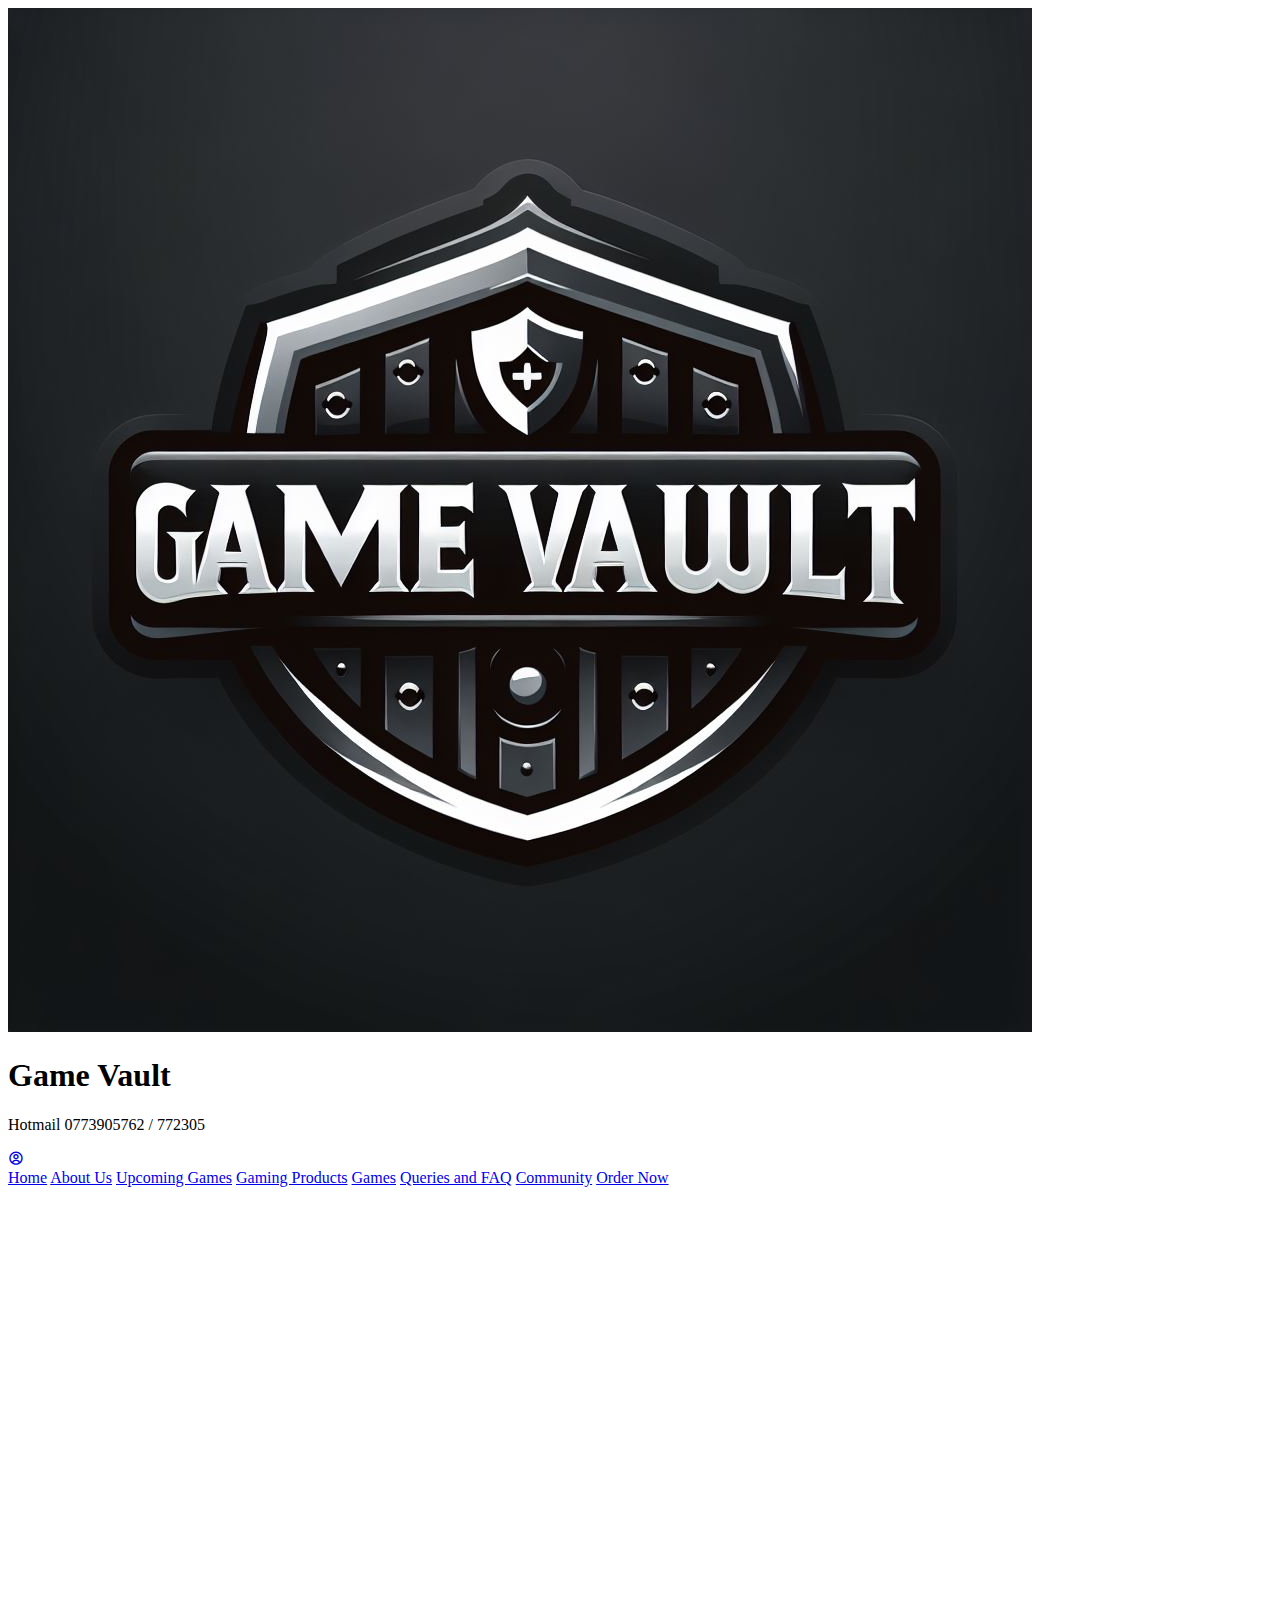
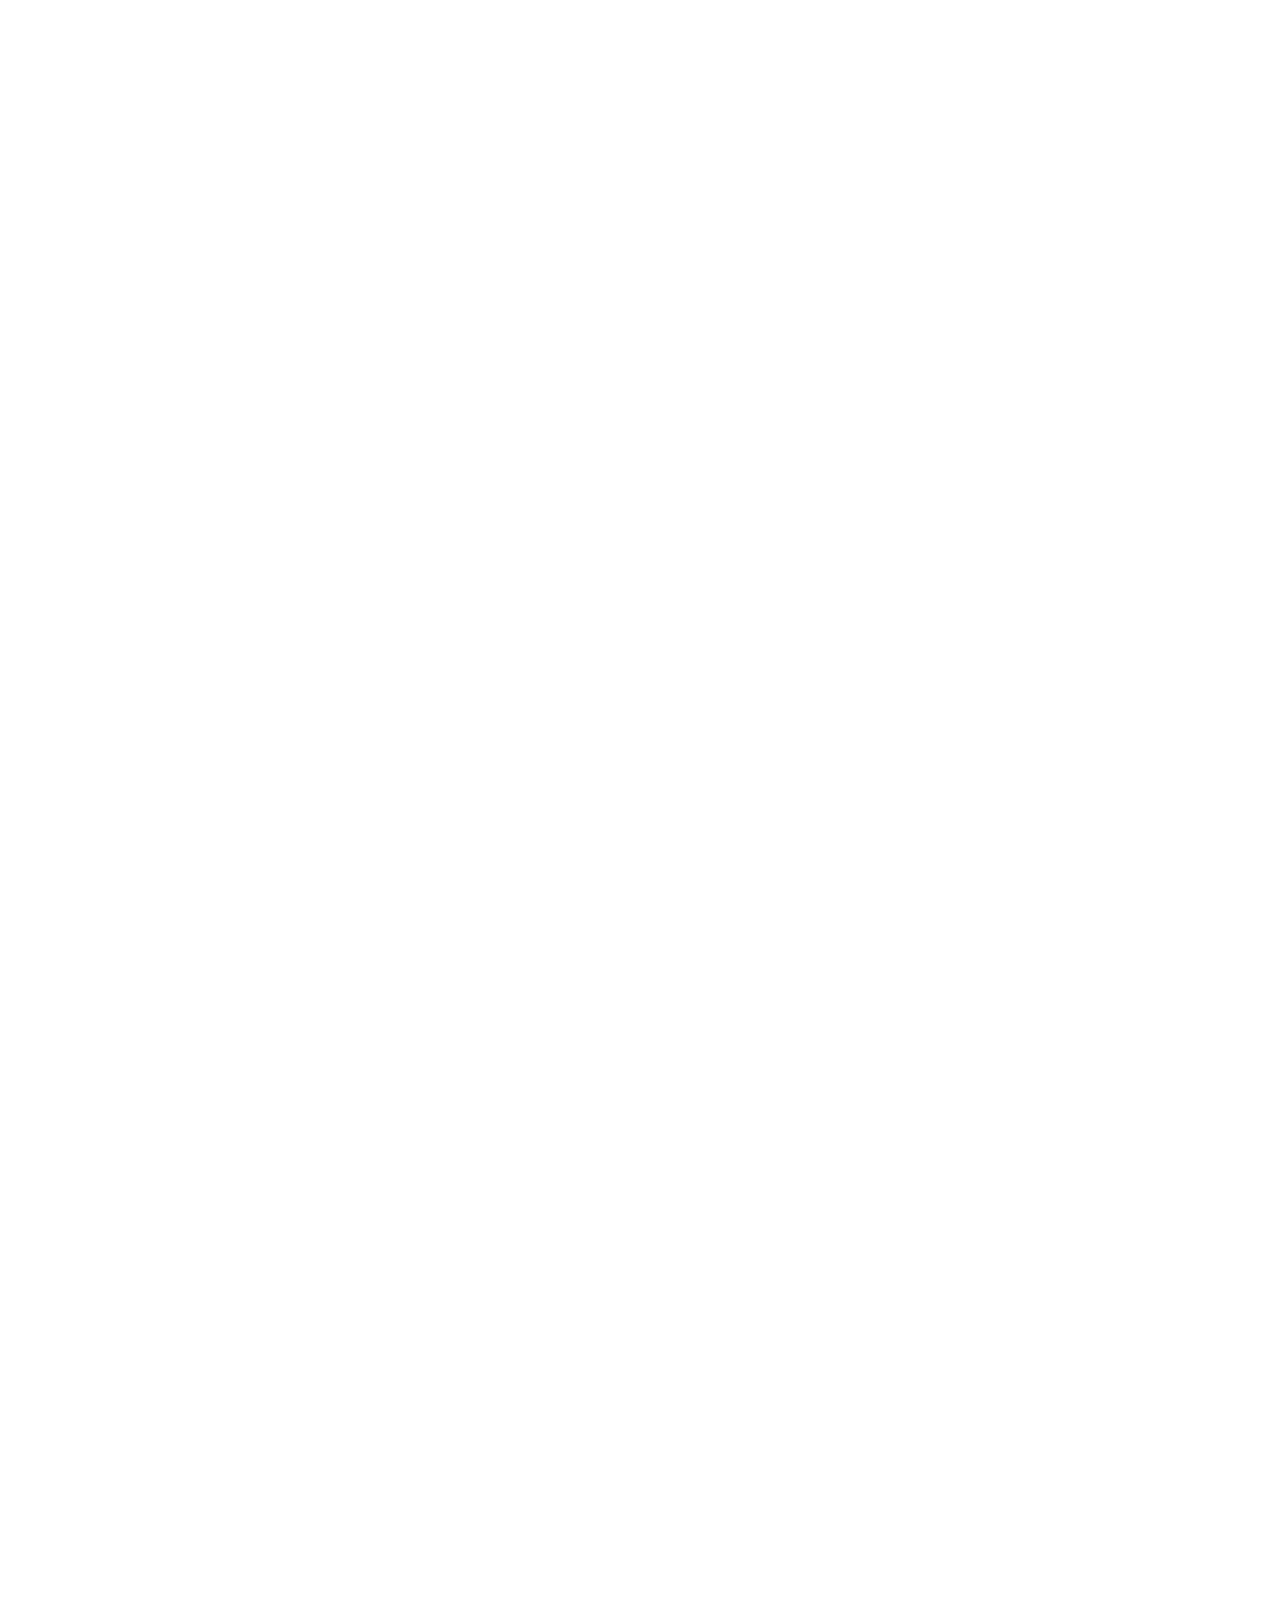
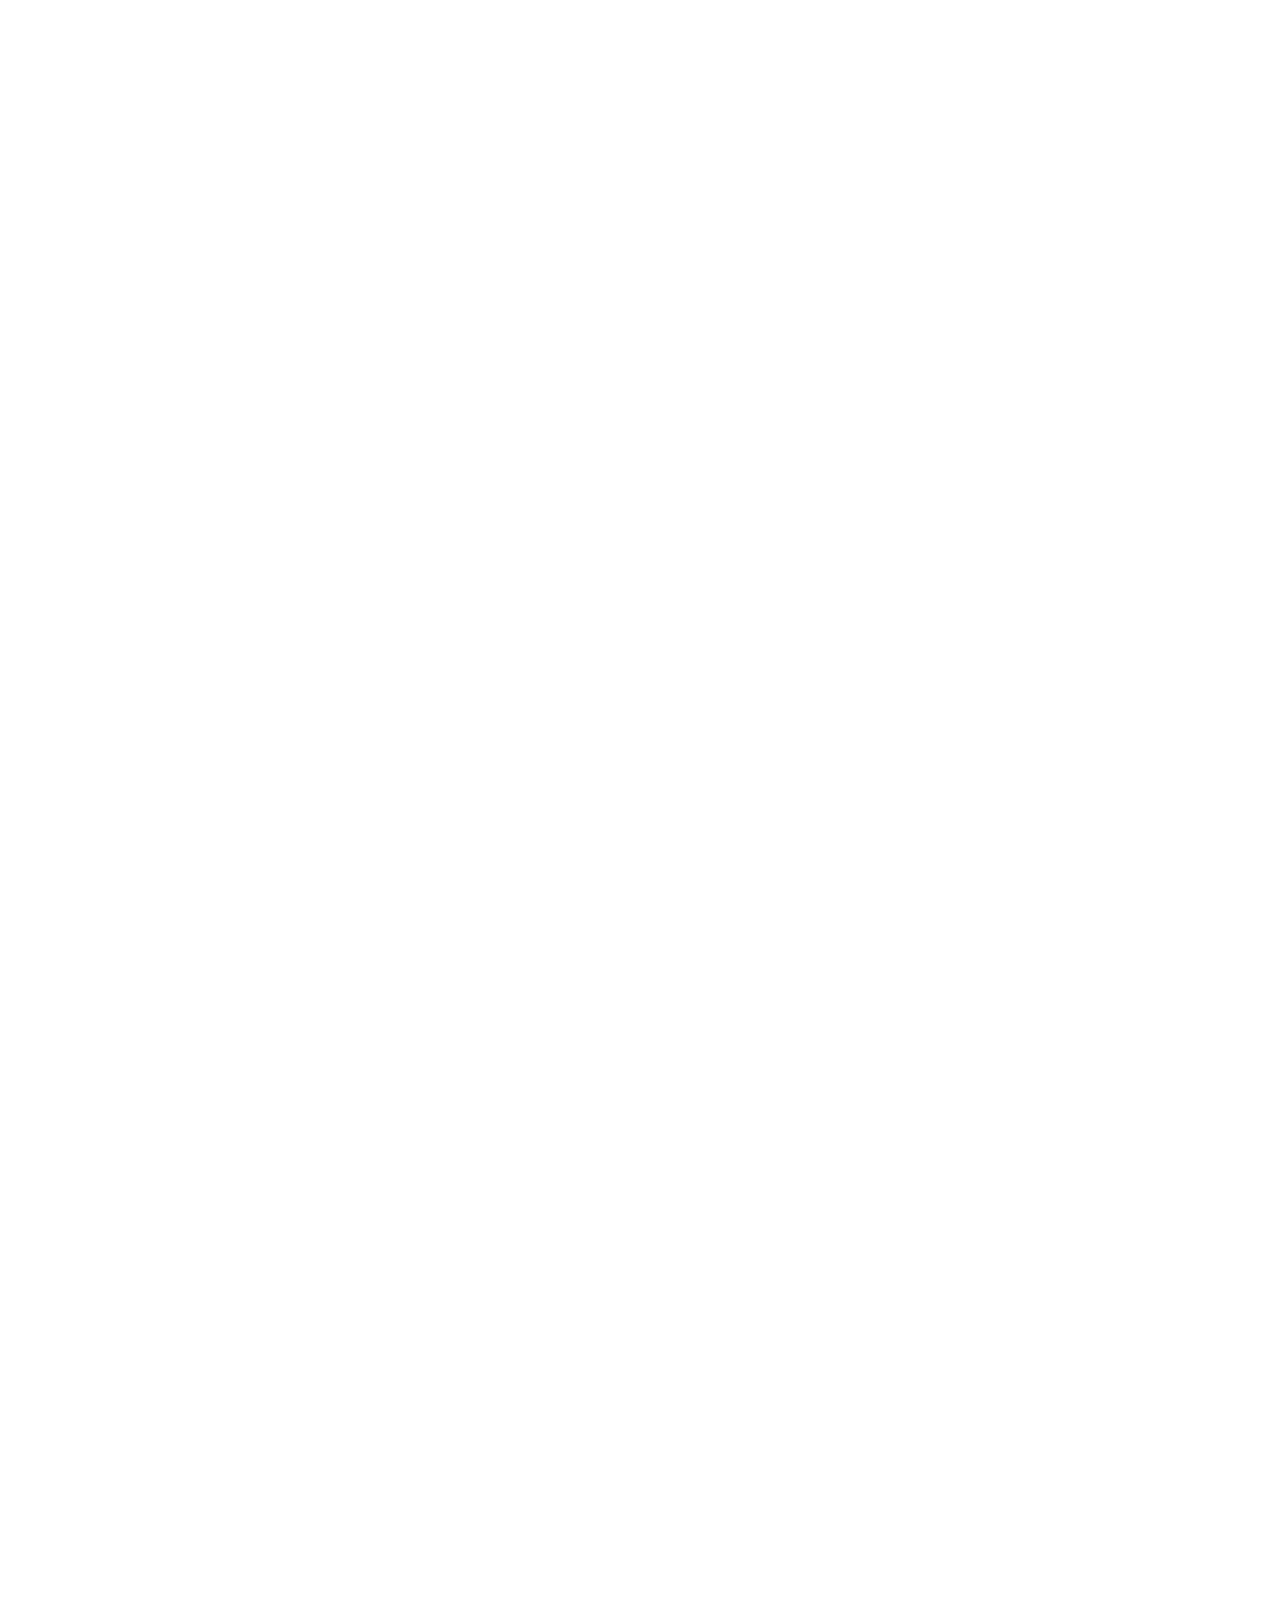
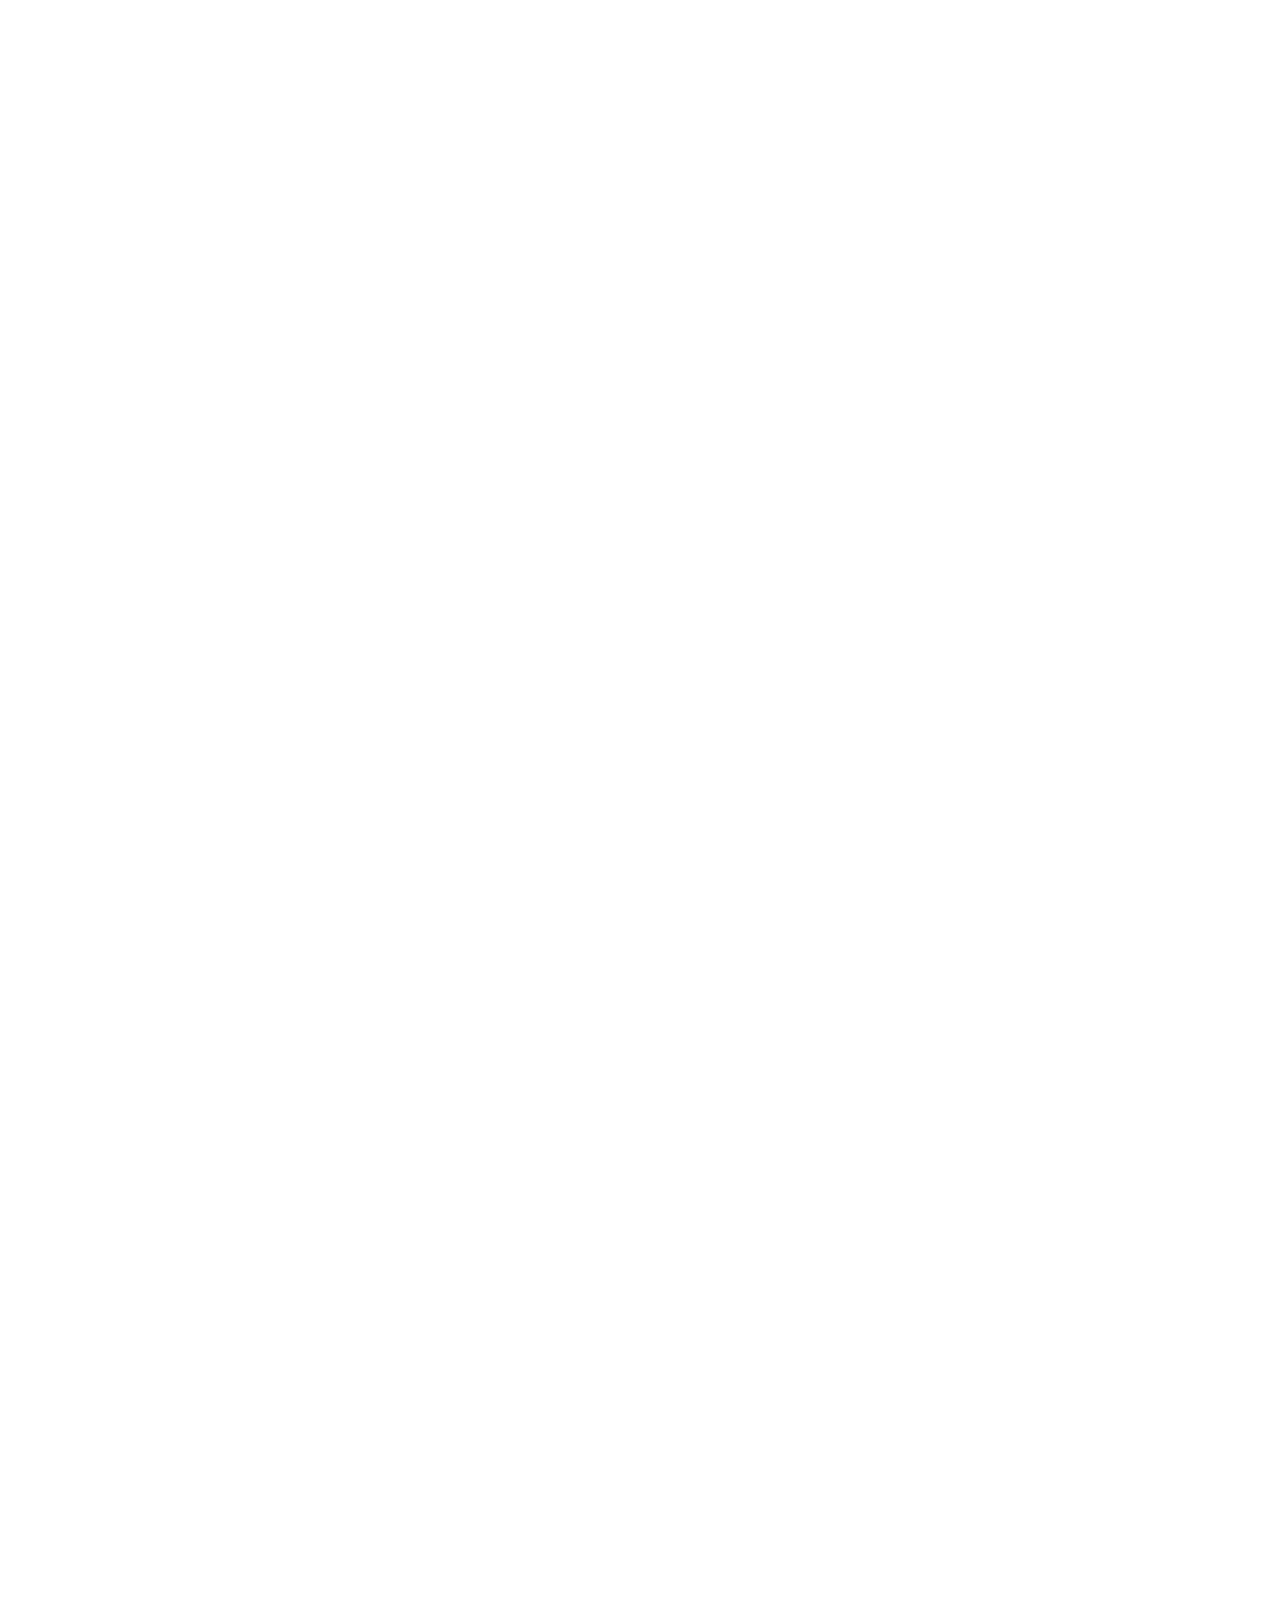
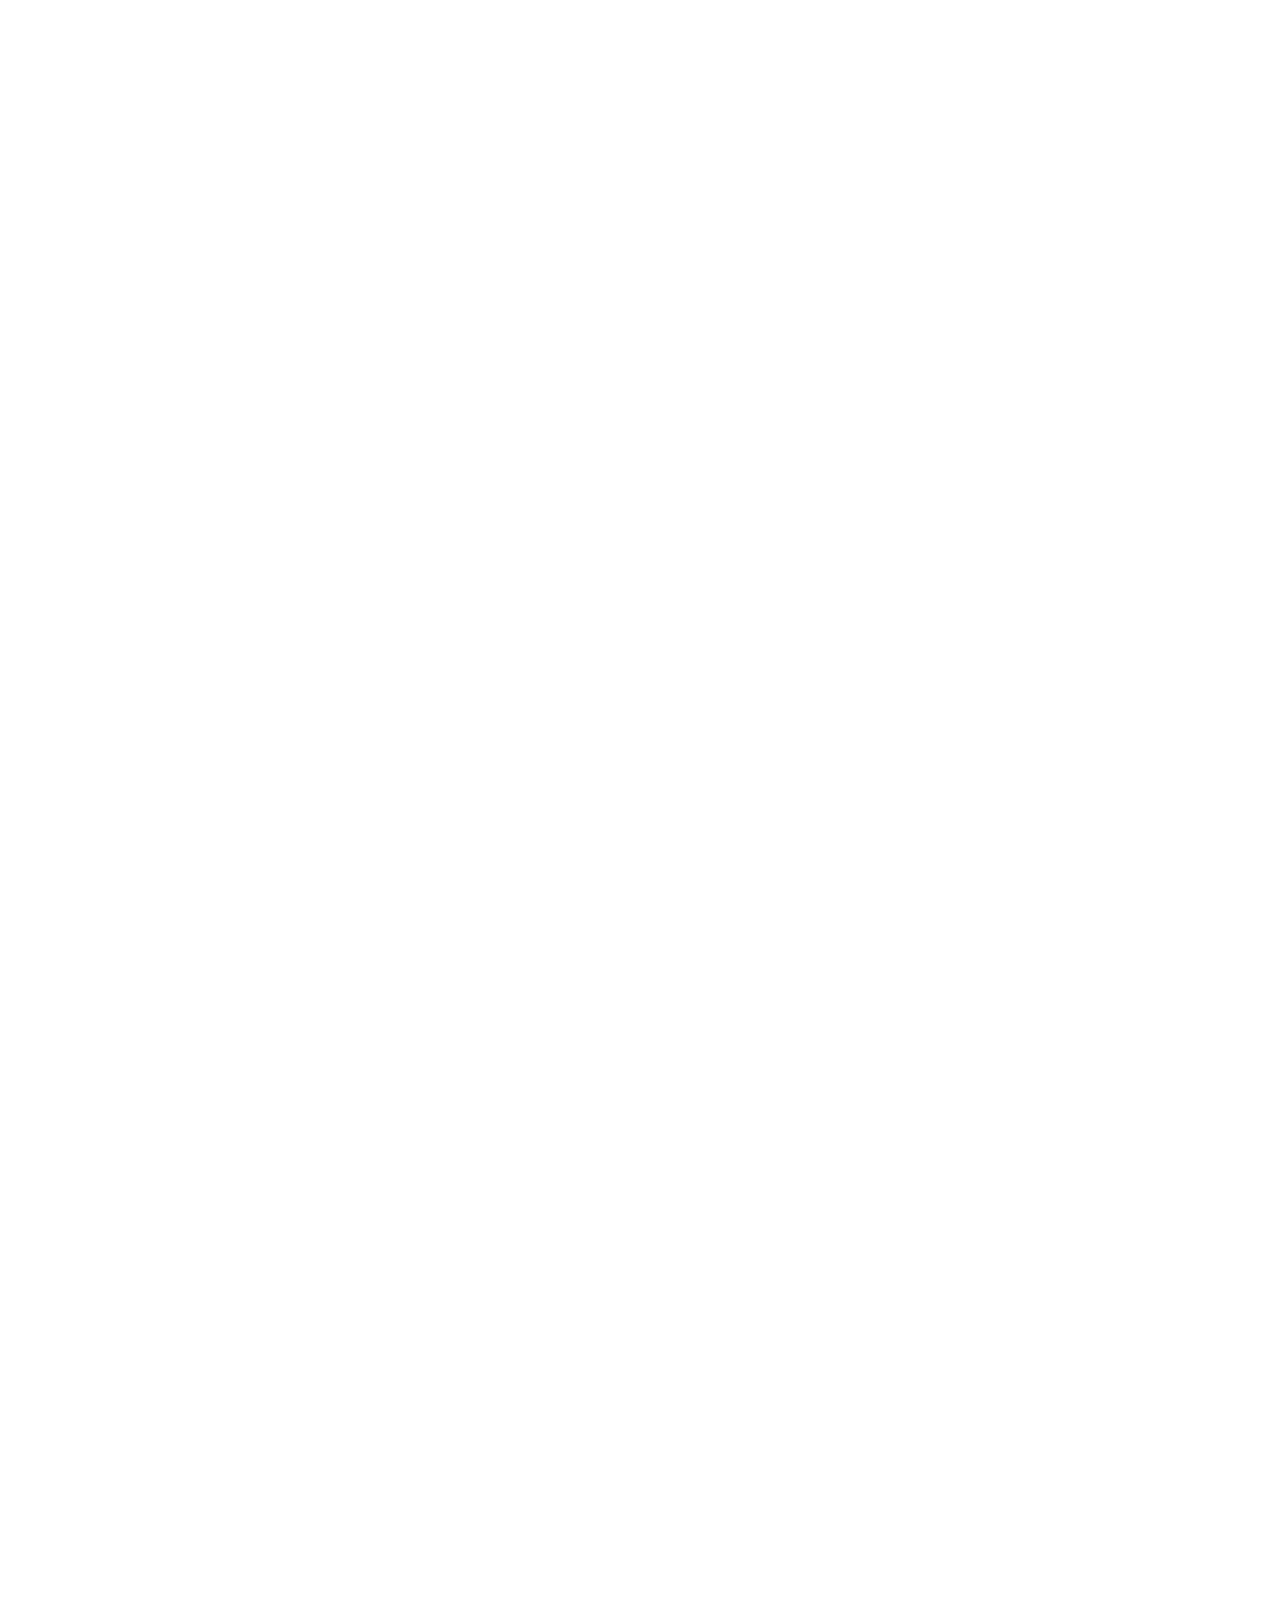
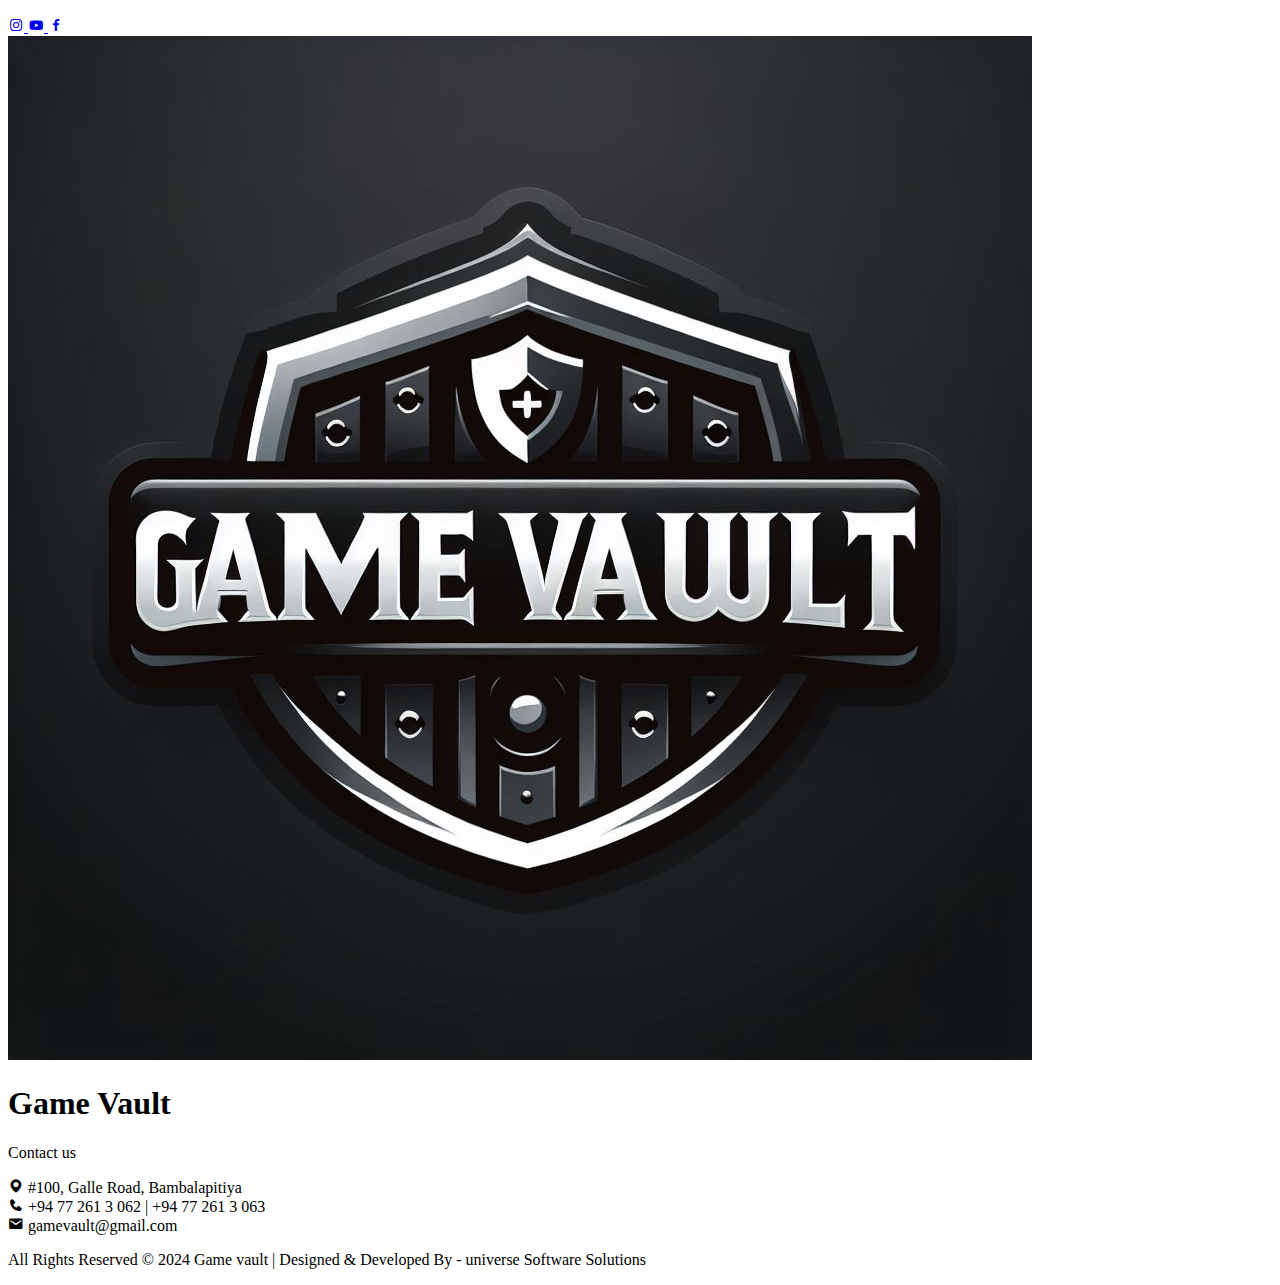
<file: Order.html>
<!DOCTYPE html>
<html lang="en">

<head>
    <meta charset="UTF-8">
    <meta name="viewport" content="width=device-width, initial-scale=1.0">
    <title>
        Game Vault
    </title>
    <link rel="icon" href="images/favicon-16x16.png" type="image/x-icon">
    <link rel="stylesheet" href="styles/Order.css">

    <!--Linking Boxicons-->
    <link rel='stylesheet' href='https://unpkg.com/boxicons@2.1.4/css/boxicons.min.css'>

    <!-- AOS Animation Library -->
    <link href="https://unpkg.com/aos@2.3.1/dist/aos.css" rel="stylesheet">

</head>

<body>
    <!-- Header -->
    <header>
        <div class="Header-container">
            <!-- Logo -->
            <div class="logo">
                <img src="images/logo.png" alt="logo">
            </div>

            <!-- Website name and hotmail -->
            <div class="details">
                <h1 class="webname">Game Vault</h1>
                <p class="hotmail">Hotmail 0773905762 / 772305</p>
            </div>

            <!-- Profile Icon -->
            <a href="signup.html">
                <i class="bx bx-user-circle profile-icon"></i>
            </a>
        </div>

        <!-- Navigation Bar -->
        <div class="navbar">
            <div class="nav-links" id="navLinks">
                <a href="index.html">Home</a>
                <a href="About us.html">About Us</a>
                <a href="Upcoming games.html">Upcoming Games</a>
                <a href="Gaming products.html">Gaming Products</a>
                <a href="Games.html">Games</a>
                <a href="FAQ.html">Queries and FAQ</a>
                <a href="Community.html">Community</a>
                <a href="Order.html">Order Now</a>

            </div>
            <div class="hamburger" onclick="toggleMenu()">
                <div></div>
                <div></div>
                <div></div>
            </div>
        </div>
    </header>

    <!--Main content-->
    <main>
        <h2>Welcome to Our Store</h2>

        <!-- Processors section -->
        <section id="processors" data-aos="fade-up">
            <h2>Processors</h2>

            <div class="product-grid">

                <div class="processor" data-aos="fade-up" data-aos-delay="100">
                    <img src="images/processoor 1.jpg" alt="processor 1" />
                    <div class="product-info">
                        <h4>AMD Ryzen 9 7950X</h4>
                        <p>LKR 186,500</p>
                    </div>
                    <input type="number" data-name="AMD Ryzen 9 7950X" data-price="186,500" min="0" placeholder="Qty" />
                    <div class="card-buttons">
                        <button type="button" onclick="addToCart(this)">Add to Cart</button>
                        <button type="button" onclick="addToFavourites(this)">Add to Favourites</button>
                    </div>
                </div>

                <div class="processor">
                    <img src="images/processor 2.jpg" alt="processor 2" />
                    <div class="product-info">
                        <h4>AMD Ryzen 7 9700X</h4>
                        <p>LKR 125,000</p>
                    </div>
                    <input type="number" data-name="AMD Ryzen 7 9700X" data-price="125,000" min="0" placeholder="Qty" />
                    <div class="card-buttons">
                        <button type="button" onclick="addToCart(this)">Add to Cart</button>
                        <button type="button" onclick="addToFavourites(this)">Add to Favourites</button>
                    </div>
                </div>

                <div class="processor">
                    <img src="images/processor 3.avif" alt="processor 3" />
                    <div class="product-info">
                        <h4> Intel Core i9-13900K</h4>
                        <p> LKR 215,000 </p>
                    </div>
                    <input type="number" data-name=" Intel Core i9-13900K" data-price="215,000 " min="0"
                        placeholder="Qty" />
                    <div class="card-buttons">
                        <button type="button" onclick="addToCart(this)">Add to Cart</button>
                        <button type="button" onclick="addToFavourites(this)">Add to Favourites</button>
                    </div>
                </div>

                <div class="processor">
                    <img src="images/processor 4.jpg" alt="processor 4" />
                    <div class="product-info">
                        <h4>Intel Core i7-13700K</h4>
                        <p>LKR 147,500</p>
                    </div>
                    <input type="number" data-name="Intel Core i7-13700K" data-price="147,500" min="0"
                        placeholder="Qty" />
                    <div class="card-buttons">
                        <button type="button" onclick="addToCart(this)">Add to Cart</button>
                        <button type="button" onclick="addToFavourites(this)">Add to Favourites</button>
                    </div>
                </div>

                <div class="processor">
                    <img src="images/processor 5.jpg" alt="processor 5" />
                    <div class="product-info">
                        <h4> Intel Core i5-13400F</h4>
                        <p>LKR 73,500</p>
                    </div>
                    <input type="number" data-name=" Intel Core i5-13400F" data-price="73,500" min="0"
                        placeholder="Qty" />
                    <div class="card-buttons">
                        <button type="button" onclick="addToCart(this)">Add to Cart</button>
                        <button type="button" onclick="addToFavourites(this)">Add to Favourites</button>
                    </div>
                </div>

                <div class="processor">
                    <img src="images/processor 6.jpg" alt="processor 6" />
                    <div class="product-info">
                        <h4>Intel Core i7-10700K</h4>
                        <p>LKR 84,500 </p>
                    </div>
                    <input type="number" data-name="Intel Core i7-10700K" data-price="84,500 " min="0"
                        placeholder="Qty" />
                    <div class="card-buttons">
                        <button type="button" onclick="addToCart(this)">Add to Cart</button>
                        <button type="button" onclick="addToFavourites(this)">Add to Favourites</button>
                    </div>
                </div>

            </div>
        </section>

        <!-- Graphics Cards Section -->
        <section id="graphics-cards" data-aos="fade-up">
            <h2>Graphic Cards</h2>

            <div class="product-grid">

                <div class="G-card">
                    <img src="images/g-card 1.jpg" alt="Card-1" />
                    <div class="product-info">
                        <h4>NVIDIA GeForce RTX 4090</h4>
                        <p>LKR 659,000</p>
                    </div>
                    <input type="number" data-name="NVIDIA GeForce RTX 4090" data-price="659,000" min="0"
                        placeholder="Qty" />
                    <div class="card-buttons">
                        <button type="button" onclick="addToCart(this)">Add to Cart</button>
                        <button type="button" onclick="addToFavourites(this)">Add to Favourites</button>
                    </div>
                </div>

                <div class="G-card">
                    <img src="images/g-card 2.jpg" alt="Card-2" />
                    <div class="product-info">
                        <h4>NVIDIA GeForce RTX 4080 Super</h4>
                        <p>LKR 570,000</p>
                    </div>
                    <input type="number" data-name="NVIDIA GeForce RTX 4080 Super" data-price="570,000" min="0"
                        placeholder="Qty" />
                    <div class="card-buttons">
                        <button type="button" onclick="addToCart(this)">Add to Cart</button>
                        <button type="button" onclick="addToFavourites(this)">Add to Favourites</button>
                    </div>
                </div>

                <div class="G-card">
                    <img src="images/g-card 3.jpg" alt="Card-3" />
                    <div class="product-info">
                        <h4>NVIDIA GeForce RTX 4060 Ti</h4>
                        <p>LKR 169,000</p>
                    </div>
                    <input type="number" data-name="NVIDIA GeForce RTX 4060 Ti" data-price="169,000" min="0"
                        placeholder="Qty" />
                    <div class="card-buttons">
                        <button type="button" onclick="addToCart(this)">Add to Cart</button>
                        <button type="button" onclick="addToFavourites(this)">Add to Favourites</button>
                    </div>
                </div>

                <div class="G-card">
                    <img src="images/g-card 4.jpg" alt="Card-4" />
                    <div class="product-info">
                        <h4>NVIDIA GeForce RTX 3060</h4>
                        <p>LKR 114,000</p>
                    </div>
                    <input type="number" data-name="NVIDIA GeForce RTX 3060" data-price="114,000" min="0"
                        placeholder="Qty" />
                    <div class="card-buttons">
                        <button type="button" onclick="addToCart(this)">Add to Cart</button>
                        <button type="button" onclick="addToFavourites(this)">Add to Favourites</button>
                    </div>
                </div>

                <div class="G-card">
                    <img src="images/g-card 5.jpg" alt="Card-5" />
                    <div class="product-info">
                        <h4>AMD Radeon RX 7900 XT</h4>
                        <p>LKR 449,000</p>
                    </div>
                    <input type="number" data-name="AMD Radeon RX 7900 XT" data-price="449,000" min="0"
                        placeholder="Qty" />
                    <div class="card-buttons">
                        <button type="button" onclick="addToCart(this)">Add to Cart</button>
                        <button type="button" onclick="addToFavourites(this)">Add to Favourites</button>
                    </div>
                </div>

                <div class="G-card">
                    <img src="images/g-acrd 6.jpg" alt="Card-6" />
                    <div class="product-info">
                        <h4>Intel Arc A770</h4>
                        <p>LKR 140,000</p>
                    </div>
                    <input type="number" data-name="Intel Arc A770" data-price="135,000" min="0" placeholder="Qty" />
                    <div class="card-buttons">
                        <button type="button" onclick="addToCart(this)">Add to Cart</button>
                        <button type="button" onclick="addToFavourites(this)">Add to Favourites</button>
                    </div>
                </div>

            </div>
        </section>

        <!--  Motherboards section -->
        <section id="motherboards" data-aos="fade-up">
            <h2>Motherboards</h2>

            <div class="product-grid">
                <div class="M-board">
                    <img src="images/m-board 1.png" alt="Board-1" /> <!-- ✅ Image outside -->
                    <div class="product-info">
                        <h4>MSI PRO B760M-P DDR5</h4>
                        <p>LKR 51,000</p>
                    </div>
                    <input type="number" data-name="MSI PRO B760M-P DDR5" data-price="51000" min="0"
                        placeholder="Qty" />
                    <div class="card-buttons">
                        <button type="button" onclick="addToCart(this)">Add to Cart</button>
                        <button type="button" onclick="addToFavourites(this)">Add to Favourites</button>
                    </div>
                </div>

                <div class="M-board">
                    <img src="images/m-board 2.jpg" alt="Board-2" />
                    <div class="product-info">
                        <h4>ASUS TUF GAMING B760M-PLUS WIFI DDR5</h4>
                        <p>LKR 74,500</p>
                    </div>
                    <input type="number" data-name="ASUS TUF GAMING B760M-PLUS WIFI DDR5" data-price="74,500" min="0"
                        placeholder="Qty" />
                    <div class="card-buttons">
                        <button type="button" onclick="addToCart(this)">Add to Cart</button>
                        <button type="button" onclick="addToFavourites(this)">Add to Favourites</button>
                    </div>
                </div>

                <div class="M-board">
                    <img src="images/m-board 3.jpg" alt="Board-3" />
                    <div class="product-info">
                        <h4>MSI MPG Z790 CARBON WIFI DDR5</h4>
                        <p>LKR 175,000</p>
                    </div>
                    <input type="number" data-name="MSI MPG Z790 CARBON WIFI DDR5" data-price="175,000" min="0"
                        placeholder="Qty" />
                    <div class="card-buttons">
                        <button type="button" onclick="addToCart(this)">Add to Cart</button>
                        <button type="button" onclick="addToFavourites(this)">Add to Favourites</button>
                    </div>
                </div>

                <div class="M-board">
                    <img src="images/m-board 4.jpg" alt="Board-4" />
                    <div class="product-info">
                        <h4>ASUS PRIME H610M-K R2.0</h4>
                        <p>LKR 32,800</p>
                    </div>
                    <input type="number" data-name="ASUS PRIME H610M-K R2.0" data-price="32,800" min="0"
                        placeholder="Qty" />
                    <div class="card-buttons">
                        <button type="button" onclick="addToCart(this)">Add to Cart</button>
                        <button type="button" onclick="addToFavourites(this)">Add to Favourites</button>
                    </div>
                </div>

                <div class="M-board">
                    <img src="images/m-board 5.png" alt="Board-5" />
                    <div class="product-info">
                        <h4>MSI A520M-A PRO</h4>
                        <p>LKR 24,500</p>
                    </div>
                    <input type="number" data-name="MSI A520M-A PRO" data-price="24,500" min="0" placeholder="Qty" />
                    <div class="card-buttons">
                        <button type="button" onclick="addToCart(this)">Add to Cart</button>
                        <button type="button" onclick="addToFavourites(this)">Add to Favourites</button>
                    </div>
                </div>

                <div class="M-board">
                    <img src="images/m-board 6.jpg" alt="Board-6" />
                    <div class="product-info">
                        <h4>GIGABYTE B650M D3HP AX (Wi-Fi)</h4>
                        <p>LKR 56,500</p>
                    </div>
                    <input type="number" data-name="GIGABYTE B650M D3HP AX (Wi-Fi)" data-price="56,500" min="0"
                        placeholder="Qty" />
                    <div class="card-buttons">
                        <button type="button" onclick="addToCart(this)">Add to Cart</button>
                        <button type="button" onclick="addToFavourites(this)">Add to Favourites</button>
                    </div>
                </div>

            </div>
        </section>

        <!--  RAM section -->
        <section id="ram-section" data-aos="fade-up">
            <h2>Memory - RAM</h2>

            <div class="product-grid">
                <div class="ram">
                    <img src="images/ram 1.jpg" alt="ram-1" />
                    <div class="product-info">
                        <h4>Kingston DDR4 8GB 3200MHz</h4>
                        <p>LKR 7,900</p>
                    </div>
                    <input type="number" data-name="Kingston DDR4 8GB 3200MHz" data-price="7,900" min="0"
                        placeholder="Qty" />
                    <div class="card-buttons">
                        <button type="button" onclick="addToCart(this)">Add to Cart</button>
                        <button type="button" onclick="addToFavourites(this)">Add to Favourites</button>
                    </div>
                </div>

                <div class="ram">
                    <img src="images/ram 2.png" alt="ram-2" />
                    <div class="product-info">
                        <h4>Redragon 16GB DDR4 3200MHz</h4>
                        <p>LKR 14,499</p>
                    </div>
                    <input type="number" data-name="Redragon 16GB DDR4 3200MHz" data-price="14,499" min="0"
                        placeholder="Qty" />
                    <div class="card-buttons">
                        <button type="button" onclick="addToCart(this)">Add to Cart</button>
                        <button type="button" onclick="addToFavourites(this)">Add to Favourites</button>
                    </div>
                </div>

                <div class="ram">
                    <img src="images/ram 3.jpg" alt="ram-3" />
                    <div class="product-info">
                        <h4>Samsung 8GB DDR4 2133MHz Laptop RAM</h4>
                        <p>LKR 13,995</p>
                    </div>
                    <input type="number" data-name="Samsung 8GB DDR4 2133MHz Laptop RAM" data-price="13,995" min="0"
                        placeholder="Qty" />
                    <div class="card-buttons">
                        <button type="button" onclick="addToCart(this)">Add to Cart</button>
                        <button type="button" onclick="addToFavourites(this)">Add to Favourites</button>
                    </div>
                </div>

                <div class="ram">
                    <img src="images/ram 4.jpg" alt="ram-4" />
                    <div class="product-info">
                        <h4>Corsair Vengeance LPX 32GB DDR5 5600MHz</h4>
                        <p>LKR 31,000</p>
                    </div>
                    <input type="number" data-name="Corsair Vengeance LPX 32GB DDR5 5600MHz" data-price="31,000" min="0"
                        placeholder="Qty" />
                    <div class="card-buttons">
                        <button type="button" onclick="addToCart(this)">Add to Cart</button>
                        <button type="button" onclick="addToFavourites(this)">Add to Favourites</button>
                    </div>
                </div>

                <div class="ram">
                    <img src="images/ram 5.jpg" alt="ram-5" />
                    <div class="product-info">
                        <h4>Patriot Viper Venom DDR5 16GB 5600MHz</h4>
                        <p>LKR 17,500</p>
                    </div>
                    <input type="number" data-name="Patriot Viper Venom DDR5 16GB 5600MHz" data-price="17,500" min="0"
                        placeholder="Qty" />
                    <div class="card-buttons">
                        <button type="button" onclick="addToCart(this)">Add to Cart</button>
                        <button type="button" onclick="addToFavourites(this)">Add to Favourites</button>
                    </div>
                </div>

                <div class="ram">
                    <img src="images/ram 6.jpg" alt="ram-6" />
                    <div class="product-info">
                        <h4>Patriot Signature Line DDR5 16GB 5600MHz Laptop RAM</h4>
                        <p>LKR 17,900</p>
                    </div>
                    <input type="number" data-name="Patriot Signature Line DDR5 16GB 5600MHz Laptop RAM"
                        data-price="17,900" min="0" placeholder="Qty" />
                    <div class="card-buttons">
                        <button type="button" onclick="addToCart(this)">Add to Cart</button>
                        <button type="button" onclick="addToFavourites(this)">Add to Favourites</button>
                    </div>
                </div>

            </div>
        </section>

        <!-- Storage section -->
        <section id="storage-devices" data-aos="fade-up">
            <h2>Storage Devices</h2>

            <div class="product-grid">
                <div class="storage">
                    <img src="images/sd 1.jpg" alt="storage-1" />
                    <div class="product-info">
                        <h4>Samsung 970 EVO Plus 500GB NVMe M.2 SSD</h4>
                        <p>LKR 29,000</p>
                    </div>
                    <input type="number" data-name="Samsung 970 EVO Plus 500GB NVMe M.2 SSD" data-price="29,000" min="0"
                        placeholder="Qty" />
                    <div class="card-buttons">
                        <button type="button" onclick="addToCart(this)">Add to Cart</button>
                        <button type="button" onclick="addToFavourites(this)">Add to Favourites</button>
                    </div>
                </div>

                <div class="storage">
                    <img src="images/sd 2.jpg" alt="storage-2" />
                    <div class="product-info">
                        <h4>Adata SU800 512GB 2.5” SATA SSD</h4>
                        <p>LKR 16,500</p>
                    </div>
                    <input type="number" data-name="Adata SU800 512GB 2.5” SATA SSD" data-price="16,500" min="0"
                        placeholder="Qty" />
                    <div class="card-buttons">
                        <button type="button" onclick="addToCart(this)">Add to Cart</button>
                        <button type="button" onclick="addToFavourites(this)">Add to Favourites</button>
                    </div>
                </div>

                <div class="storage">
                    <img src="images/sd 3.jpg" alt="storage-3" />
                    <div class="product-info">
                        <h4>Seagate One Touch 1TB External Hard Drive</h4>
                        <p>LKR 22,990</p>
                    </div>
                    <input type="number" data-name="Seagate One Touch 1TB External Hard Drive" data-price="22,990"
                        min="0" placeholder="Qty" />
                    <div class="card-buttons">
                        <button type="button" onclick="addToCart(this)">Add to Cart</button>
                        <button type="button" onclick="addToFavourites(this)">Add to Favourites</button>
                    </div>
                </div>

                <div class="storage">
                    <img src="images/sd 4.jpg" alt="storage-4" />
                    <div class="product-info">
                        <h4>Kingston DataTraveler Exodia 64GB USB Flash Drive</h4>
                        <p>LKR 1,800</p>
                    </div>
                    <input type="number" data-name="Kingston DataTraveler Exodia 64GB USB Flash Drive"
                        data-price="1,800" min="0" placeholder="Qty" />
                    <div class="card-buttons">
                        <button type="button" onclick="addToCart(this)">Add to Cart</button>
                        <button type="button" onclick="addToFavourites(this)">Add to Favourites</button>
                    </div>
                </div>

                <div class="storage">
                    <img src="images/sd 5.avif" alt="storage-5" />
                    <div class="product-info">
                        <h4>ADATA UV128 64GB USB Flash Drive</h4>
                        <p>LKR 2,990</p>
                    </div>
                    <input type="number" data-name="ADATA UV128 64GB USB Flash Drive" data-price="2,990" min="0"
                        placeholder="Qty" />
                    <div class="card-buttons">
                        <button type="button" onclick="addToCart(this)">Add to Cart</button>
                        <button type="button" onclick="addToFavourites(this)">Add to Favourites</button>
                    </div>
                </div>

                <div class="storage">
                    <img src="images/sd 6.jpg" alt="storage-6" />
                    <div class="product-info">
                        <h4>SanDisk Ultra Flair 64GB USB 3.0 Flash Drive</h4>
                        <p>LKR 4,740</p>
                    </div>
                    <input type="number" data-name="SanDisk Ultra Flair 64GB USB 3.0 Flash Drive" data-price="4,740"
                        min="0" placeholder="Qty" />
                    <div class="card-buttons">
                        <button type="button" onclick="addToCart(this)">Add to Cart</button>
                        <button type="button" onclick="addToFavourites(this)">Add to Favourites</button>
                    </div>
                </div>

            </div>
        </section>

        <!-- Extra functions -->
        <div class="button-section">
            <button type="button" onclick="applyFavourites()">Apply Favourites</button>
            <button type="button" onclick="removeFavourites()">Remove Favourites</button>
        </div>

        <!-- Order-->
        <section id="order-summary" data-aos="fade-up">
            <h2>Order Summary</h2>

            <table>
                <thead>
                    <tr>
                        <th>Item</th>
                        <th>Quantity</th>
                        <th>Price (LKR)</th>
                    </tr>
                </thead>
                <tbody id="orderTableBody"></tbody>
                <tfoot>
                    <tr>
                        <td colspan="2"><strong>Total</strong></td>
                        <td id="totalPrice">0</td>
                    </tr>
                </tfoot>
            </table>

            <div class="order-buttons">
                <!-- Give the link an ID so we can hook into it -->
                <a href="Payment.html" class="button" id="buyNowBtn">Buy Now</a>
                <button class="button clear-btn" onclick="clearOrder()">Clear Order</button>
            </div>
        </section>
    </main>

    <!--Footer-->
    <footer>
        <!--Socil media icons-->
        <div class="social-icons">
            <a
                href="https://www.instagram.com/gamestores_sa?utm_source=ig_web_button_share_sheet&igsh=ZDNlZDc0MzIxNw==">
                <i class='bx bxl-instagram'></i>
            </a>
            <a href="https://youtu.be/swSfyAOFPeQ?si=SWypyuK7246P_ONL">
                <i class='bx bxl-youtube'></i>
            </a>
            <a href="https://web.facebook.com/www.gamestreet.lk/?_rdc=1&_rdr#">
                <i class='bx bxl-facebook'></i>
            </a>
        </div>

        <!--Logo and name-->
        <div class="logo-footer">
            <img src="images/logo.png" alt="footer-logo" class="footer-logo">
            <h1>Game Vault</h1>
        </div>

        <!--Contact section-->
        <div class="contact-section">
            <p>Contact us</p>
            <div class="contact-info">
                <i class="bx bxs-map"></i>
                <span>#100, Galle Road, Bambalapitiya</span>
            </div>

            <div class="contact-info">
                <i class="bx bxs-phone"></i>
                <span>+94 77 261 3 062 | +94 77 261 3 063</span>
            </div>

            <div class="contact-info">
                <i class="bx bxs-envelope"></i>
                <span>gamevault@gmail.com</span>
            </div>
        </div>

        <div class="footer-message">
            <p> All Rights Reserved © 2024 Game vault | Designed & Developed By - universe Software Solutions</p>
        </div>
    </footer>

    <!-- AOS Script Initialization -->
    <script src="https://unpkg.com/aos@2.3.1/dist/aos.js"></script>
    <script>
        AOS.init({
            duration: 800,
            once: true,
            offset: 100
        });
    </script>
    <!--Javascript For Hamburger-->
    <script src="script/script.js"></script>
    <script src="script/Order.js"></script>
</body>

</html>
</file>
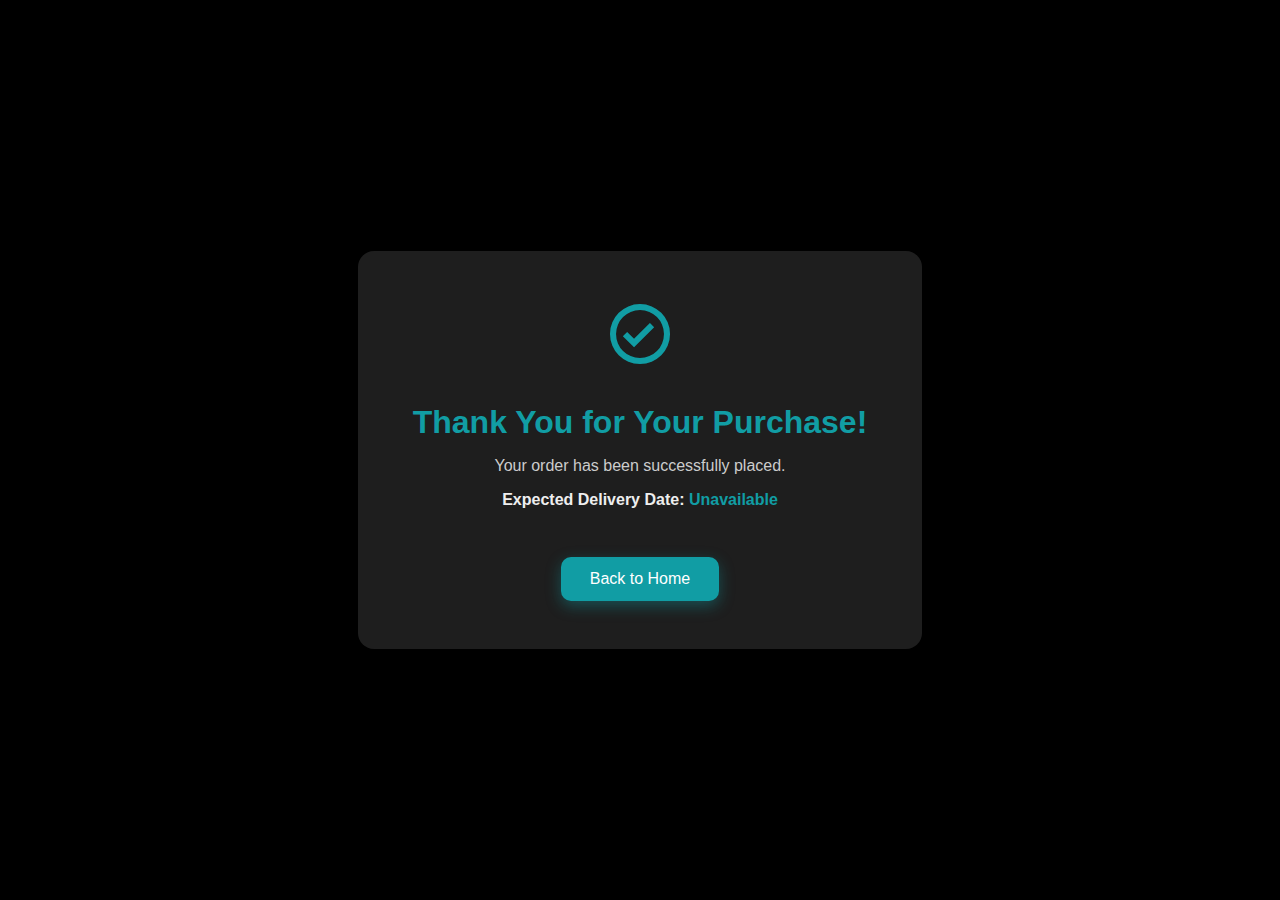
<file: pay_message.html>
<!DOCTYPE html>
<html lang="en">
<head>
    <meta charset="UTF-8">
    <meta name="viewport" content="width=device-width, initial-scale=1.0">
    <title> Game Vault </title>
    
    <link rel="icon" href="images/favicon-16x16.png" type="image/x-icon">
    <link rel="stylesheet" href="styles/pay_message.css">
    <link href='https://unpkg.com/boxicons@2.1.4/css/boxicons.min.css' rel='stylesheet'>
   
</head>
<body>
    <main class="thankyou-container">
      <div class="icon-box">
        <i class='bx bx-check-circle'></i>
      </div>
  
      <h1>Thank You for Your Purchase!</h1>
      <p>Your order has been successfully placed.</p>
      <p class="delivery-info">
        Expected Delivery Date: <span id="deliveryDate"></span>
      </p>
  
      <a href="index.html" class="home-btn">Back to Home</a>
    </main>
  
    <script>
      const delivery = localStorage.getItem("deliveryDate") || "Unavailable";
      document.getElementById("deliveryDate").textContent = delivery;
    </script>

</body>
</html>
</file>
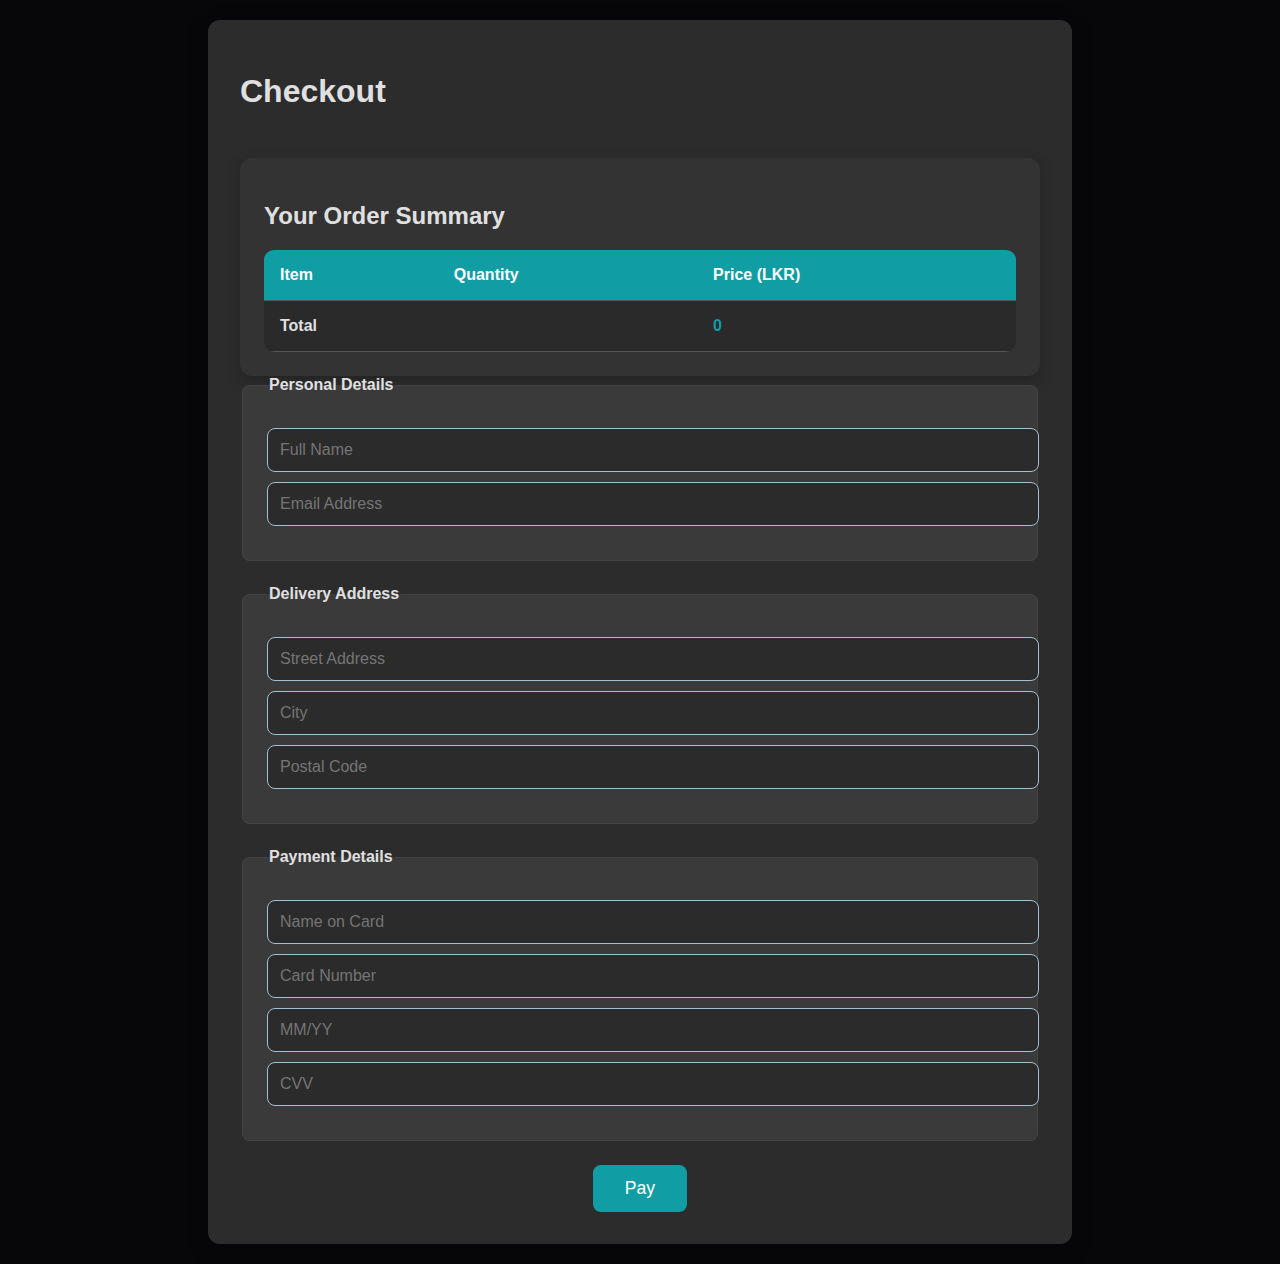
<file: Payment.html>
<!DOCTYPE html>
<html lang="en">
<head>
    <meta charset="UTF-8">
    <meta name="viewport" content="width=device-width, initial-scale=1.0">
    <title>
        Game Vault 
    </title>
    
    <link rel="icon" href="images/favicon-16x16.png" type="image/x-icon">
    <link rel="stylesheet" href="styles/payment.css">
    <link href='https://unpkg.com/boxicons@2.1.4/css/boxicons.min.css' rel='stylesheet'>
    <script src="script/payment.js"></script>

</head>
<body>
    
        <main class="container">
          <h1 class="checkout-title">Checkout</h1>

          <!-- Order Summary Table -->
    <section id="order-summary">
      <h2>Your Order Summary</h2>
      <table>
          <thead>
              <tr>
                  <th>Item</th>
                  <th>Quantity</th>
                  <th>Price (LKR)</th>
              </tr>
          </thead>
          <tbody id="orderTableBody"></tbody>
          <tfoot>
              <tr>
                  <td colspan="2"><strong>Total</strong></td>
                  <td id="totalPrice">0</td>
              </tr>
          </tfoot>
      </table>
  </section>
      
          <form id="paymentForm">
            <!-- Personal Details -->
                <fieldset>
                <legend>Personal Details</legend>
                <input type="text" id="name" placeholder="Full Name" required />
                <input type="email" id="email" placeholder="Email Address" required />
                </fieldset>
        
                <!-- Delivery Details -->
                <fieldset>
                <legend>Delivery Address</legend>
                <input type="text" id="address" placeholder="Street Address" required />
                <input type="text" id="city" placeholder="City" required />
                <input type="text" id="zip" placeholder="Postal Code" required />
                </fieldset>
        
                <!-- Payment Information -->
                <fieldset>
                <legend>Payment Details</legend>
                <input type="text" id="cardName" placeholder="Name on Card" required />
                <input type="text" id="cardNumber" placeholder="Card Number" required />
                <input type="text" id="expiry" placeholder="MM/YY" required />
                <input type="password" id="cvv" placeholder="CVV" required />
                </fieldset>
        
                <div class="btn-wrapper">
                <button type="submit" class="pay-btn">Pay</button>
                </div>
          </form>
        </main>
    
    
</body>
</html>
</file>
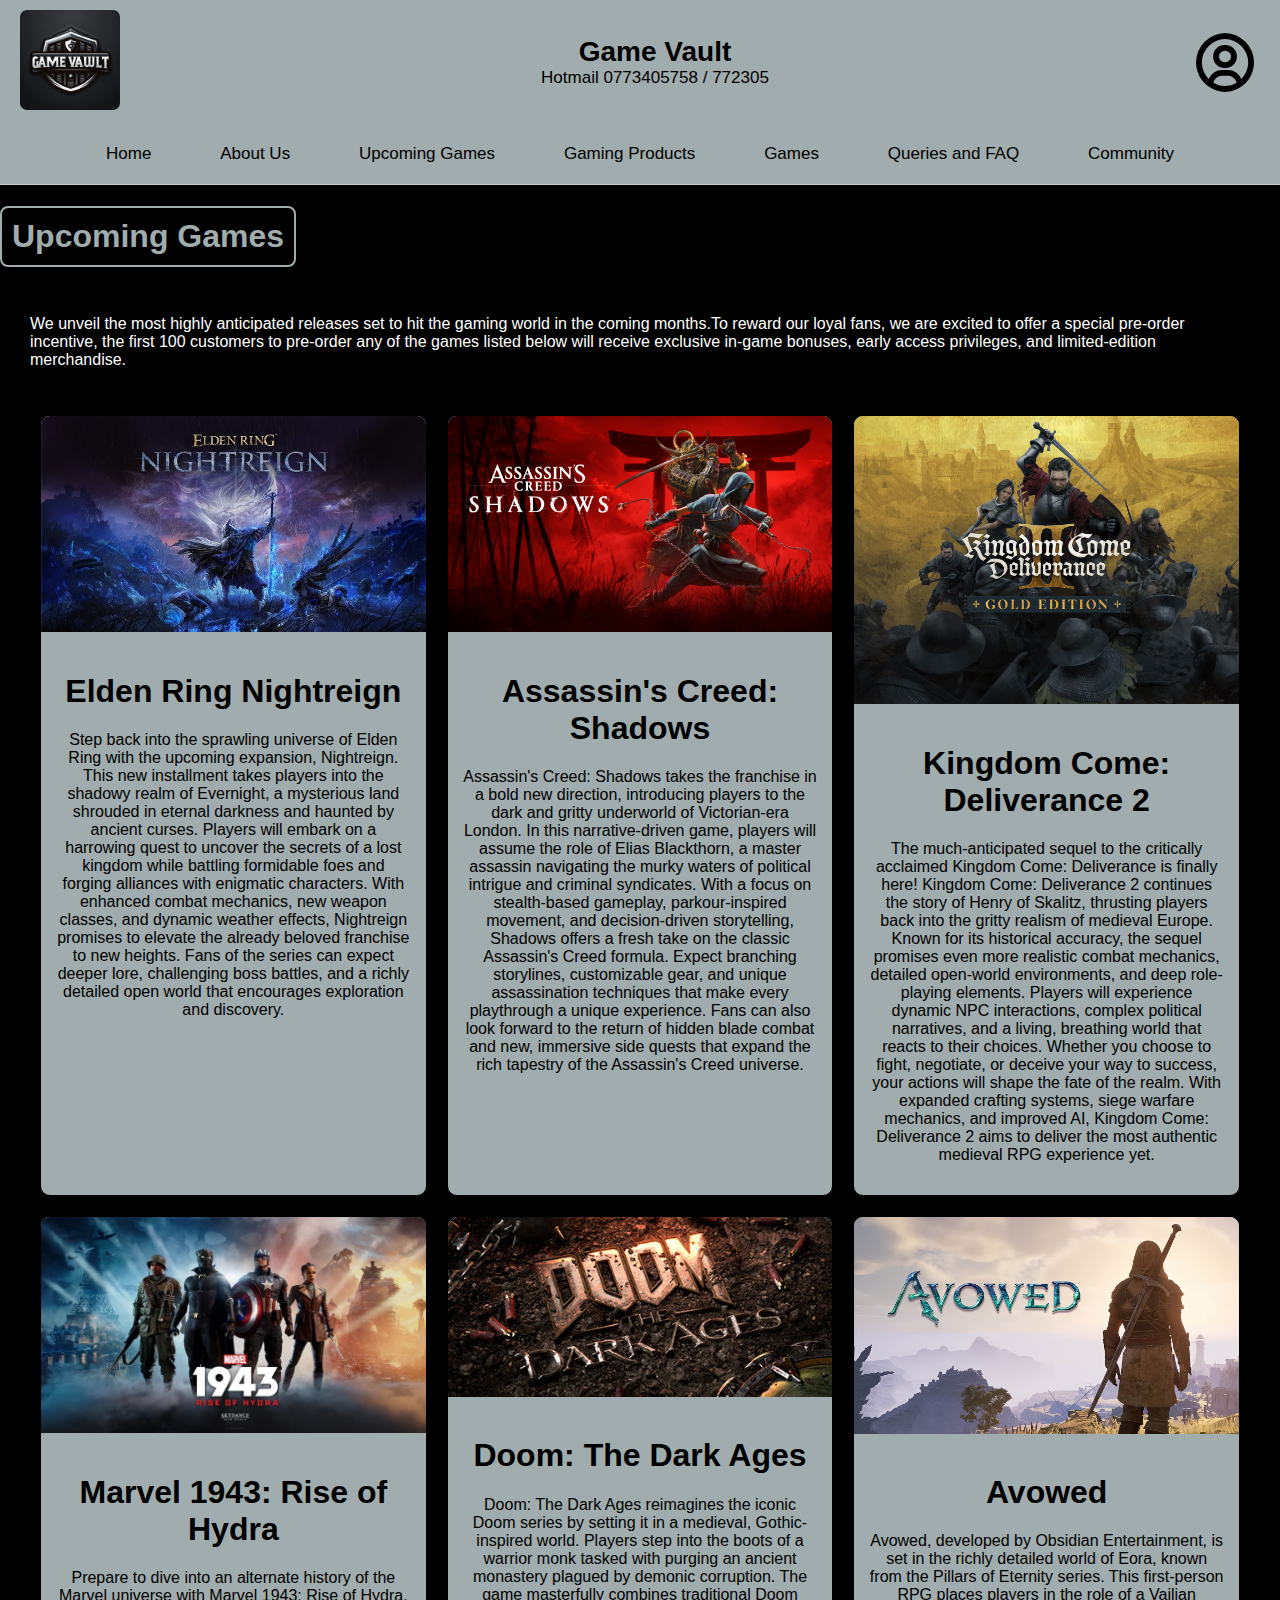
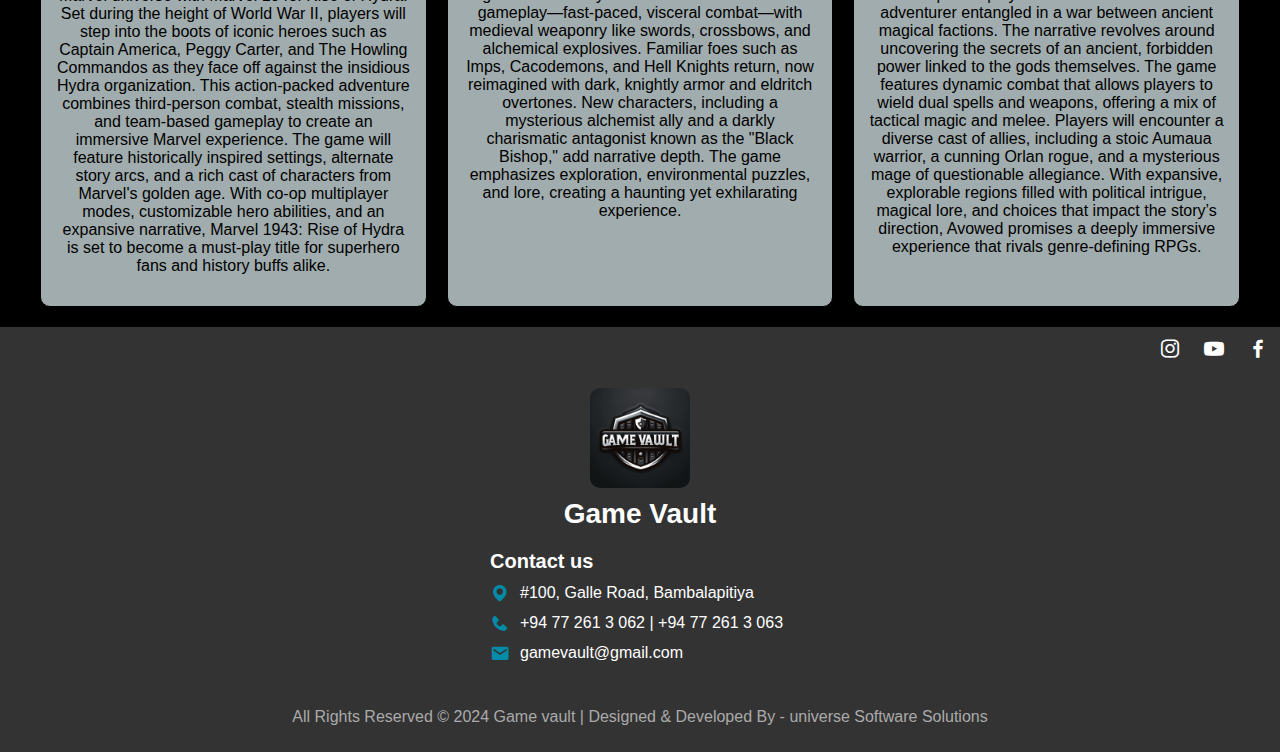
<file: Upcoming games.html>
<!DOCTYPE html>
<html lang="en">
    <head>
        <meta charset="UTF-8">
        <meta name="viewport" content="width=device-width,initial-scale=1.0">
        <title>
            Game Vault
        </title>
        
        <link rel="icon" href="images/favicon-16x16.png" type="image/x-icon">
        <link rel="stylesheet" href="styles/Upcoming games.css">

    <!--Linking boxicons-->
    <link rel='stylesheet' href='https://unpkg.com/boxicons@2.1.4/css/boxicons.min.css' >

    <style>
        
    </style>
</head>
<body>
    <!-- Header -->
    <header>
        <div class="Header-container">
            <!-- Logo -->
            <div class="logo">
                <img src="images/logo.png" alt="logo">
            </div>

            <!-- Website name and hotmail -->
            <div class="details">
                <h1 class="webname">Game Vault</h1>
                <p class="hotmail">Hotmail 0773405758 / 772305</p>
            </div>

            <!-- Profile Icon -->
            <a href="signup.html">
                <i class="bx bx-user-circle profile-icon"></i>
            </a>
        </div>

        <!-- Navigation Bar -->
        <div class="navbar">
            <div class="nav-links" id="navLinks">
                <a href="index.html">Home</a>
                <a href="About us.html">About Us</a>
                <a href="Upcoming games.html">Upcoming Games</a>
                <a href="Gaming products.html">Gaming Products</a>
                <a href="Games.html">Games</a>
                <a href="FAQ.html">Queries and FAQ</a>
                <a href="Community.html">Community</a>
            </div>
            <div class="hamburger" onclick="toggleMenu()">
                <div></div>
                <div></div>
                <div></div>
            </div>
        </div>

        <!--Javascript For Hamburger-->
        <script src="script/script.js"></script>

    </header>

    <!-- Main contents -->
    <div class="upcoming-games-section">
        <h1 class="heading1">Upcoming Games</h1>
        <p class="main-description">We unveil the most highly anticipated releases set to hit the gaming world in the coming months.To reward our loyal fans, we are excited to offer a special pre-order incentive, the first 100 customers to pre-order any of the games listed below will receive exclusive in-game bonuses, early access privileges, and limited-edition merchandise.</p>

        <div class="game-container">
            <!--Upcoming Game 1-->
            <div class="game">
                <div class="game-image">
                    <img src="images/Elden Ring Nightreign UG1.jpg" alt="Elden Ring Nightreign">
                    <div class="overlay-text">Release Date: March 18th, 2025</div>
                </div>
                <div class="game-content">
                    <h1>Elden Ring Nightreign</h1>
                    <p>Step back into the sprawling universe of Elden Ring with the upcoming expansion, Nightreign. This new installment takes players into the shadowy realm of Evernight, a mysterious land shrouded in eternal darkness and haunted by ancient curses. Players will embark on a harrowing quest to uncover the secrets of a lost kingdom while battling formidable foes and forging alliances with enigmatic characters. With enhanced combat mechanics, new weapon classes, and dynamic weather effects, Nightreign promises to elevate the already beloved franchise to new heights. Fans of the series can expect deeper lore, challenging boss battles, and a richly detailed open world that encourages exploration and discovery.</p>
                </div>
            </div>
       

            <!--Upcoming Game 2-->
            <div class="game">
                <div class="game-image">
                    <img src="images/Assassin's Creed Shadows UG3.jpeg" alt="Assassin's Creed Shadows">
                    <div class="overlay-text">Release Date : April 25th, 2025</div>
                </div>
                <div class="game-content">
                     <h1>Assassin's Creed: Shadows</h1>
                     <p>Assassin's Creed: Shadows takes the franchise in a bold new direction, introducing players to the dark and gritty underworld of Victorian-era London. In this narrative-driven game, players will assume the role of Elias Blackthorn, a master assassin navigating the murky waters of political intrigue and criminal syndicates. With a focus on stealth-based gameplay, parkour-inspired movement, and decision-driven storytelling, Shadows offers a fresh take on the classic Assassin's Creed formula. Expect branching storylines, customizable gear, and unique assassination techniques that make every playthrough a unique experience. Fans can also look forward to the return of hidden blade combat and new, immersive side quests that expand the rich tapestry of the Assassin's Creed universe.</p>
                </div>
            </div>
       

            <!--Upcoming Game 3-->
            <div class="game">
                <div class="game-image">
                    <img src="images/Kingdom Come Deliverance 2 UG2.avif" alt="Kingdom Come Deliverance 2">
                    <div class="overlay-text">Release Date: June 15th, 2025</div>
                </div>
                <div class="game-content">
                    <h1>Kingdom Come: Deliverance 2</h1>
                     <p>The much-anticipated sequel to the critically acclaimed Kingdom Come: Deliverance is finally here! Kingdom Come: Deliverance 2 continues the story of Henry of Skalitz, thrusting players back into the gritty realism of medieval Europe. Known for its historical accuracy, the sequel promises even more realistic combat mechanics, detailed open-world environments, and deep role-playing elements. Players will experience dynamic NPC interactions, complex political narratives, and a living, breathing world that reacts to their choices. Whether you choose to fight, negotiate, or deceive your way to success, your actions will shape the fate of the realm. With expanded crafting systems, siege warfare mechanics, and improved AI, Kingdom Come: Deliverance 2 aims to deliver the most authentic medieval RPG experience yet.</p>
                </div>
            </div>
      

            <!--Upcoming Game  4-->
            <div class="game">
                <div class="game-image">
                    <img src="images/Marvel 1943  Rise of Hydra UG4.jpg" alt="Marvel 1943  Rise of Hydra">
                    <div class="overlay-text">Release Date: September 12th, 2025</div>
                </div>
                <div class="game-content">
                    <h1>Marvel 1943: Rise of Hydra</h1>
                    <p>Prepare to dive into an alternate history of the Marvel universe with Marvel 1943: Rise of Hydra. Set during the height of World War II, players will step into the boots of iconic heroes such as Captain America, Peggy Carter, and The Howling Commandos as they face off against the insidious Hydra organization. This action-packed adventure combines third-person combat, stealth missions, and team-based gameplay to create an immersive Marvel experience. The game will feature historically inspired settings, alternate story arcs, and a rich cast of characters from Marvel's golden age. With co-op multiplayer modes, customizable hero abilities, and an expansive narrative, Marvel 1943: Rise of Hydra is set to become a must-play title for superhero fans and history buffs alike. </p>
                 </div>
            </div>

            <!--Upcoming Game 5-->
            <div class="game">
                <div class="game-image">
                    <img src="images/Doom The Dark Ages UG5.jpg" alt="Doom The Dark Ages">
                    <div class="overlay-text">Release Date: August 15th, 2025</div>
                </div>
                <div class="game-content">
                    <h1>Doom: The Dark Ages</h1>
                    <p>Doom: The Dark Ages reimagines the iconic Doom series by setting it in a medieval, Gothic-inspired world. Players step into the boots of a warrior monk tasked with purging an ancient monastery plagued by demonic corruption. The game masterfully combines traditional Doom gameplay—fast-paced, visceral combat—with medieval weaponry like swords, crossbows, and alchemical explosives. Familiar foes such as Imps, Cacodemons, and Hell Knights return, now reimagined with dark, knightly armor and eldritch overtones. New characters, including a mysterious alchemist ally and a darkly charismatic antagonist known as the "Black Bishop," add narrative depth. The game emphasizes exploration, environmental puzzles, and lore, creating a haunting yet exhilarating experience.</p>
                 </div>
            </div>


            <!--Upcoming Game 6-->
            <div class="game">
                <div class="game-image">
                    <img src="images/avowed UG6.jpg" alt="Avowed ">
                    <div class="overlay-text">Release Date: November 14th, 2025</div>
                </div>
                <div class="game-content">
                    <h1>Avowed</h1>
                    <p>Avowed, developed by Obsidian Entertainment, is set in the richly detailed world of Eora, known from the Pillars of Eternity series. This first-person RPG places players in the role of a Vailian adventurer entangled in a war between ancient magical factions. The narrative revolves around uncovering the secrets of an ancient, forbidden power linked to the gods themselves. The game features dynamic combat that allows players to wield dual spells and weapons, offering a mix of tactical magic and melee. Players will encounter a diverse cast of allies, including a stoic Aumaua warrior, a cunning Orlan rogue, and a mysterious mage of questionable allegiance. With expansive, explorable regions filled with political intrigue, magical lore, and choices that impact the story’s direction, Avowed promises a deeply immersive experience that rivals genre-defining RPGs.</p>
                 </div>
            </div>
        </div>

    </div>
    

    <!--Footer-->
    <footer>
         <!--Socil media icons-->
         <div class="social-icons">
            <a href="https://www.instagram.com/gamestores_sa?utm_source=ig_web_button_share_sheet&igsh=ZDNlZDc0MzIxNw==">
                <i class='bx bxl-instagram'></i>
            </a>
            <a href="https://youtu.be/swSfyAOFPeQ?si=SWypyuK7246P_ONL">
                <i class='bx bxl-youtube' ></i>
            </a>
            <a href="https://web.facebook.com/www.gamestreet.lk/?_rdc=1&_rdr#">
                <i class='bx bxl-facebook' ></i>
            </a>
        </div>

        <!--Logo and name-->
        <div class="logo-footer">
            <img src="images/logo.png" alt="footer-logo" class="footer-logo">
            <h1>Game Vault</h1>
        </div>

        <!--Contact section-->
        <div class="contact-section">
            <p>Contact us</p>
            <div class="contact-info">
                <i class="bx bxs-map"></i> 
                <span>#100, Galle Road, Bambalapitiya</span>
            </div>

            <div class="contact-info">
                <i class="bx bxs-phone"></i>
                <span>+94 77 261 3 062 | +94 77 261 3 063</span>
            </div>

            <div class="contact-info">
                <i class="bx bxs-envelope"></i>
                <span>gamevault@gmail.com</span>  
            </div>
        </div>

        <div class="footer-message">
            <p> All Rights Reserved © 2024 Game vault | Designed & Developed By - universe Software Solutions</p>
        </div>
    </footer>
</body>
</html>
</file>
<file: styles/index.css>
html, body {
    width: 100%;
    overflow-x: hidden;
    margin: 0;
    padding: 0;
    font-family: Arial, sans-serif;
    box-sizing: border-box;
  }

/* Header */
  header {
    background-color:#A0ACAD;
    border-bottom: 1px solid #ccc;
  }

  .Header-container {
    display: flex;
    justify-content: space-between;
    align-items: center;
    padding: 10px 20px;
    position: relative;
  }

  .logo img {
    width: 100px;
    height: 100px;
    border-radius: 7px;
  }

  .details {
    text-align: center;
  }

  .details .webname {
    margin: 0;
    font-size: 28px;
  }

  .details .hotmail {
    margin: 0;
    font-size: 17px;
  }

  .profile-icon {
    font-size: 70px;
    cursor: pointer;
    color: #000;
  }

/* Navbar */
  .navbar {
    display: flex;
    align-items: center;
    justify-content: center; 
    padding: 10px 5%; 
    position: relative;
    width: 95%; 
    margin: 0 auto; 
    box-sizing: border-box;
  }

  .nav-links {
    display: flex;
    gap: 15px;
    justify-content: space-between; 
    width: 100%; 
  }

  .nav-links a {
    text-decoration: none;
    color: #000;
    font-size: 17px;
    padding: 10px;
  }

  .nav-links a:hover {
    color:white;
    background-color: rgba(0, 0, 0, 0.1);
    border-radius: 5px;
  }

/* Hamburger Menu */
  .hamburger {
    display: none;
    flex-direction: column;
    cursor: pointer;
    position: absolute; 
    top: 50%; 
    right: 20px; 
    transform: translateY(-50%);
    z-index: 1000;
  }

  .hamburger div {
    width: 30px;
    height: 3px;
    background-color: black;
    margin: 4px 0;
    transition: 0.3s;
  }

  .hamburger.active div:nth-child(1) {
    transform: translateY(11px) rotate(45deg);
  }

  .hamburger.active div:nth-child(2) {
    opacity: 0;
  }

  .hamburger.active div:nth-child(3) {
    transform: translateY(-11px) rotate(-45deg);
  }

/* Mobile View */
@media (max-width: 768px) {
    .Header-container {
      display: flex;
      flex-direction: column;
      justify-content: center;
      align-items: center;
      padding: 10px;
      position: relative;
    }

    .logo img {
      width: 70px;
      height: 70px;
      margin-bottom: 10px;
    }

    .details {
      text-align: center;
      margin-bottom: 10px;
    }

    .details .webname {
      font-size: 22px;
    }

    .details .hotmail {
      font-size: 14px;
    }

    .profile-icon {
      font-size: 50px;
      position: absolute;
      top: 10px;
      left: 10px;
    }

    .nav-links {
      display: none;
      flex-direction: column;
      position: absolute;
      margin-top: 170px;
      right: 0px;
      background-color: white;
      padding: 15px;
      border-radius: 8px;
      width: 50%; 
      box-shadow: 0 2px 4px rgba(0, 0, 0, 0.2);
      z-index: 1000;
    }
    
    .nav-links.show {
        display: flex;
    }

    .hamburger {
        display: flex; 
        right: 0px;
        padding-bottom: 260px;
    }
  }


/* Main container styling */
  main {
    width: 100vw;
    margin: 0 auto;
    padding: 15px;
    margin: 0;
    background-color: #000;
  }

  .main-content p{
    color:white;
  }

  .all-content p{
    color: #fff;
  }

  .subheading-2-part ul{
    border-radius: 10px;
    padding-bottom:1%;
    padding-top:2%;
  }

  .subheading-3-part ol{
    border-radius:10px;
    padding-bottom:1%;
    padding-top:2%;
  }

  .all-content h1{
    text-align: center;
    display: inline-block;  /* Box fits to the size of the content */
    border: 2px solid #A0ACAD;  
    color:#A0ACAD;                
    padding: 10px;            
    font-size: 24px;            
    border-radius: 8px;       
    background-color:black;  
  }

  .subheading-2-part ul{
    color:black;
    background-color:#A0ACAD;
    border-radius: 8px;
    box-sizing: border-box;
  }
 
  .subheading-3-part ol{
    color: #000;
    background-color:#A0ACAD;
    box-sizing: border-box;
  }

  .hero-image {
    position: relative;
    width: 100%;
    height: 300px;
    overflow: hidden;
  }

  .hero-image img {
    width: 100%;
    height: 100%;
    object-fit: cover;
  }

  .overlay-text {
    position: absolute;
    top: 50%;
    left: 50%;
    transform: translate(-50%, -50%);
    color: white;
    font-size: 2.5rem;
    font-weight: bold;
    text-align: center;
    opacity: 0;
    transition: opacity 0.5s ease-in-out;
  }

  .hero-image:hover .overlay-text {
    opacity: 1;
  }

/* Main Content Section */
  .main-content, 
  .subheading-1-part, 
  .subheading-2-part, 
  .subheading-3-part {
    margin-bottom: 30px; 
    margin: 20px;
    padding: 0 30px; 
    background: none; 
    box-shadow: none; 
    border-radius: 0; 
  }

/* Headings */
  h1 {
    margin: 0 0 10px;
    font-size: 24px;
  }

  p {
    margin: 0 0 15px;
    line-height: 1.5;
  }

  ul, ol {
    margin-left: 20px;
  }

  ul li, ol li {
    margin-bottom: 10px;
  }

/* Mobile View */
@media (max-width: 768px){
  main {
    width: 100vw;
    margin: 0 auto;
    padding: 15px;
    margin: 0;
  }

  h1 {
    margin: 0 0 10px;
    font-size: 18px;
  }
  
  p {
    margin: 0 0 15px;
    line-height: 1.5;
    font-size: 15px;
  }
  
  ul, ol {
    margin-left: 20px
  }
  
  ul li, ol li {
    font-size: 15px;
    margin-bottom: 10px;
  }
}

/*Footer Style*/
  footer {
      background-color: #333;
      color: #fff;
      padding: 10px;
      text-align: center;
      font-family: Arial, sans-serif;
    }

  .social-icons {
    display: flex;
    justify-content: flex-end;
    gap: 20px;
    margin-bottom: 25px;
  }

  .social-icons i {
    font-size: 24px;
    color: #fff;
    cursor: pointer;
    transition: color 0.3s;
  }

  .social-icons i:hover {
    color:#048BA8;
  }

  .logo-footer {
    display: flex;
    flex-direction: column;
    align-items: center;
    margin-bottom: 20px;
  }

  .footer-logo {
    width: 100px;
    height: 100px;
    border-radius: 7px;
    margin-bottom: 10px;
    border-radius: 10%;
  }

  .logo-footer h1 {
    font-size: 28px;
    margin: 0;
  }

  .contact-section {
    text-align: left;
    max-width: 300px;
    margin: 0 auto;
    margin-bottom: 20px;
  }

  .contact-section p {
    font-size: 20px;
    font-weight: bold;
    margin-bottom: 10px;
  }

  .contact-info {
    display: flex;
    align-items: center;
    margin-bottom: 10px;
    gap: 10px;
  }

  .contact-info i {
    font-size: 20px;
    color:#048BA8;
  }
  
  .footer-message {
    margin-top: 20px;
  }

  .footer-message p {
    font-size: 16px;
    color: #aaa;
    padding-top: 2%;
  }

/* Mobile View */
@media (max-width: 768px) {
  footer {
    background-color: #333;
    color: #fff;
    padding: 10px;
    text-align: center;
    font-family: Arial, sans-serif;
  }

  .social-icons {
    display: flex;
    justify-content: flex-end;
    gap: 20px;
    margin-bottom: 25px;
  }

  .social-icons i {
    font-size: 24px;
    color: #fff;
    cursor: pointer;
    transition: color 0.3s;
  }

  .social-icons i:hover {
    color:#048BA8;
  }

  .logo-footer {
    display: flex;
    flex-direction: column;
    align-items: center;
    margin-bottom: 20px;
  }

  .footer-logo {
    width: 70px;
    height: 70px;
    margin-bottom: 10px;
    border-radius: 10%;
  }

  .logo-footer h1 {
    font-size: 22px;
    margin: 0;
  }

  .contact-section {
    text-align: left;
    max-width: 300px;
    margin: 0 auto;
    margin-bottom: 20px;
  }

  .contact-section p {
    font-size: 18px;
    font-weight: bold;
    margin-bottom: 10px;
  }

  .contact-info {
    font-size: 15px;
    display: flex;
    align-items: center;
    margin-bottom: 10px;
    gap: 10px;
  }

  .contact-info i {
    font-size: 20px;
    color:#048BA8;
  }
  
  .footer-message {
    margin-top: 10px;
  }

  .footer-message p {
    font-size: 13px;
    color: #aaa;
    padding-top: 3%;
  }
}
</file>
<file: styles/about us.css>
/*Header style*/
html, body {
    width: 100%;
    overflow-x: hidden;
    margin: 0;
    padding: 0;
    font-family: Arial, sans-serif;
    box-sizing: border-box;
  }

/* Header */
  header {
    background-color:#A0ACAD;
    border-bottom: 1px solid #ccc;
  }

  .Header-container {
    display: flex;
    justify-content: space-between;
    align-items: center;
    padding: 10px 20px;
    position: relative;
  }

  .logo img {
    width: 100px;
    height: 100px;
    border-radius: 7px;
  }

  .details {
    text-align: center;
  }

  .details .webname {
    margin: 0;
    font-size: 28px;
  }

  .details .hotmail {
    margin: 0;
    font-size: 17px;
  }

  .profile-icon {
    font-size: 70px;
    cursor: pointer;
    color: #000;
  }

/* Navbar */
  .navbar {
    display: flex;
    align-items: center;
    justify-content: center; 
    padding: 10px 5%;
    position: relative;
    width: 95%; 
    margin: 0 auto; 
    box-sizing: border-box;
  }

  .nav-links {
    display: flex;
    gap: 15px;
    justify-content: space-between; 
    width: 100%; 
  }

  .nav-links a {
    text-decoration: none;
    color: #000;
    font-size: 17px;
    padding: 10px;
  }

  .nav-links a:hover {
    color:white;
    background-color: rgba(0, 0, 0, 0.1);
    border-radius: 5px;
  }

/* Hamburger Menu */
  .hamburger {
    display: none;
    flex-direction: column;
    cursor: pointer;
    position: absolute; 
    top: 50%; 
    right: 20px; 
    transform: translateY(-50%); 
    z-index: 1000;
  }

  .hamburger div {
    width: 30px;
    height: 3px;
    background-color: black;
    margin: 4px 0;
    transition: 0.3s;
  }

  .hamburger.active div:nth-child(1) {
    transform: translateY(11px) rotate(45deg);
  }

  .hamburger.active div:nth-child(2) {
    opacity: 0;
  }

  .hamburger.active div:nth-child(3) {
    transform: translateY(-11px) rotate(-45deg);
  }

/* Mobile View */
@media (max-width: 768px) {
    .Header-container {
      display: flex;
      flex-direction: column;
      justify-content: center;
      align-items: center;
      padding: 10px;
      position: relative;
    }

    .logo img {
      width: 70px;
      height: 70px;
      margin-bottom: 10px;
    }

    .details {
      text-align: center;
      margin-bottom: 10px;
    }

    .details .webname {
      font-size: 22px;
    }

    .details .hotmail {
      font-size: 14px;
    }

    .profile-icon {
      font-size: 50px;
      position: absolute;
      top: 10px;
      left: 10px;
    }

    .nav-links {
      display: none;
      flex-direction: column;
      position: absolute;
      margin-top: 170px; 
      right: 0px;
      background-color: white;
      padding: 15px;
      border-radius: 8px;
      width: 50%; 
      box-shadow: 0 2px 4px rgba(0, 0, 0, 0.2);
      z-index: 1000;
    }
    
    .nav-links.show {
        display: flex;
    }

    .hamburger {
        display: flex; 
        right: 0px;
        padding-bottom: 260px;
    }
  }

/* About Section Styling */
.about-section {
  padding: 40px;
  background-color: black;
}

.about-section h1 {
  text-align: center;
  margin-bottom: 20px;
  color: white;
}

.about-section p {
  color: white;
}

/* Branches Styling */
.branches {
  margin-bottom: 30px;
  background-color: white;
  padding: 20px;
  border-radius: 8px;
  display: flex;
  flex-direction: column;
  gap: 40px;
}

.branches h2 {
  margin: 0;
  padding-bottom: 10px;
  color: #333;
}

.branches p {
  color: #333;
}

/*map and image*/
.map-image {
  display: flex;
  justify-content: space-between;
  align-items: center;
  gap: 20px;
}

.map-image iframe,
.map-image img {
  width: 50%;
  height: 550px;
  border-radius: 8px;
  box-shadow: 0 4px 6px rgba(0, 0, 0, 0.1);
  object-fit: cover;
}


@media (max-width: 768px) {
  .map-image {
    flex-direction: column;
  }

  .map-image iframe,
  .map-image img {
    width: 100%;
    height: auto;
  }
}

/* Table */
.table-section {
  margin-top: 20px;
}

table {
  width: 100%;
  border-collapse: collapse;
  margin: 20px 0;
  font-size: 16px;
  text-align: left;
  color:white;
}

th, td {
  border: 1px solid #ddd;
  padding: 12px;
}

th {
  background-color: #333;
  color: #fff;
}


tr:hover {
  background-color:#A0ACAD;
}

/*Footer Style*/
  footer {
      background-color: #333;
      color: #fff;
      padding: 10px;
      text-align: center;
      font-family: Arial, sans-serif;
    }

  .social-icons {
    display: flex;
    justify-content: flex-end;
    gap: 20px;
    margin-bottom: 25px;
  }

  .social-icons i {
    font-size: 24px;
    color: #fff;
    cursor: pointer;
    transition: color 0.3s;
  }

  .social-icons i:hover {
    color:#048BA8;
  }

  .logo-footer {
    display: flex;
    flex-direction: column;
    align-items: center;
    margin-bottom: 20px;
  }

  .footer-logo {
    width: 100px;
    height: 100px;
    border-radius: 7px;
    margin-bottom: 10px;
    border-radius: 10%;
  }

  .logo-footer h1 {
    font-size: 28px;
    margin: 0;
  }

  .contact-section {
    text-align: left;
    max-width: 300px;
    margin: 0 auto;
    margin-bottom: 20px;
  }

  .contact-section p {
    font-size: 20px;
    font-weight: bold;
    margin-bottom: 10px;
  }

  .contact-info {
    display: flex;
    align-items: center;
    margin-bottom: 10px;
    gap: 10px;
  }

  .contact-info i {
    font-size: 20px;
    color:#048BA8;
  }
  
  .footer-message {
    margin-top: 20px;
  }

  .footer-message p {
    font-size: 16px;
    color: #aaa;
    padding-top: 2%;
  }

  .iframe {
    width: 100%;
    height: 450px;
    border: 0;
  }
  
/* Mobile View */
@media (max-width: 768px) {
  .footer {
    background-color: #333;
    color: #fff;
    padding:10px;
    text-align:center  ;
    font-family:Arial, sans-serif;
  }

  .social-icons {
    display: flex;
    justify-content: flex-end;
    gap: 20px;
    margin-bottom: 25px;
  }

  .social-icons i {
    font-size: 24px;
    color: #fff;
    cursor: pointer;
    transition: color 0.3s;
  }

  .social-icons i:hover {
    color:#048BA8;
  }

  .logo-footer {
    display: flex;
    flex-direction: column;
    align-items: center;
    margin-bottom: 20px;
  }

  .footer-logo {
    width: 70px;
    height: 70px;
    margin-bottom: 10px;
    border-radius: 10%;
  }

  .logo-footer h1 {
    font-size: 22px;
    margin: 0;
  }

  .contact-section {
    text-align: left;
    max-width: 300px;
    margin: 0 auto;
    margin-bottom: 20px;
  }

  .contact-section p {
    font-size: 18px;
    font-weight: bold;
    margin-bottom: 10px;
  }

  .contact-info {
    font-size: 15px;
    display: flex;
    align-items: center;
    margin-bottom: 10px;
    gap: 10px;
  }

  .contact-info i {
    font-size: 20px;
    color:#048BA8;
  }
  
  .footer-message {
    margin-top: 10px;
  }

  .footer-message p {
    font-size: 13px;
    color: #aaa;
    padding-top: 3%;
  }
}
</file>
<file: styles/Community.css>
/* Header */
  header {
    background-color:#A0ACAD;
    border-bottom: 1px solid #ccc;
  }

  .Header-container {
    display: flex;
    justify-content: space-between;
    align-items: center;
    padding: 10px 20px;
    position: relative;
  }

  .logo img {
    width: 100px;
    height: 100px;
    border-radius: 7px;
  }

  .details {
    text-align: center;
  }

  .details h1, p {
    color: black;
  }

  .details .webname {
    margin: 0;
    font-size: 28px;
  }

  .details .hotmail {
    margin: 0;
    font-size: 17px;
  }

  .profile-icon {
    font-size: 70px;
    cursor: pointer;
    color: #000;
  }

/* Navbar */
  .navbar {
    display: flex;
    align-items: center;
    justify-content: center; 
    padding: 10px 5%; /
    position:relative;
    width: 95%; 
    margin: 0 auto; 
    box-sizing: border-box;
  }

  .nav-links {
    display: flex;
    gap: 15px;
    justify-content: space-between; 
    width: 100%; 
  }

  .nav-links a {
    text-decoration: none;
    color: #000;
    font-size: 17px;
    padding: 10px;
  }

  .nav-links a:hover {
    color:white;
    background-color: rgba(0, 0, 0, 0.1);
    border-radius: 5px;
  }

/* Hamburger Menu */
  .hamburger {
    display: none;
    flex-direction: column;
    cursor: pointer;
    position: absolute; 
    top: 50%; 
    right: 20px; 
    transform: translateY(-50%); 
    z-index: 1000;
  }

  .hamburger div {
    width: 30px;
    height: 3px;
    background-color: black;
    margin: 4px 0;
    transition: 0.3s;
  }

  .hamburger.active div:nth-child(1) {
    transform: translateY(11px) rotate(45deg);
  }

  .hamburger.active div:nth-child(2) {
    opacity: 0;
  }

  .hamburger.active div:nth-child(3) {
    transform: translateY(-11px) rotate(-45deg);
  }

/* Mobile View */
@media (max-width: 768px) {
    .Header-container {
      display: flex;
      flex-direction: column;
      justify-content: center;
      align-items: center;
      padding: 10px;
      position: relative;
    }

    .logo img {
      width: 70px;
      height: 70px;
      margin-bottom: 10px;
    }

    .details {
      text-align: center;
      margin-bottom: 10px;
    }

    .details .webname {
      font-size: 22px;
    }

    .details .hotmail {
      font-size: 14px;
    }

    .profile-icon {
      font-size: 50px;
      position: absolute;
      top: 10px;
      left: 10px;
    }

    .nav-links {
      display: none;
      flex-direction: column;
      position: absolute;
      margin-top: 170px; 
      right: 0px;
      background-color: white;
      padding: 15px;
      border-radius: 8px;
      width: 50%; 
      box-shadow: 0 2px 4px rgba(0, 0, 0, 0.2);
      z-index: 1000;
    }
    
    .nav-links.show {
        display: flex;
    }

    .hamburger {
        display: flex; 
        right: 0px;
        padding-bottom: 260px;
    }
  }

/* Main content*/
body {
  margin: 0;
  padding: 0;
  font-family: 'Arial', sans-serif;
  background-color: #000; 

}

.community-details h1 {
  font-size: 2.5rem;
  text-align: center;
  color:#119DA4;
  padding: 20px;
  margin: 20px auto;
  
}


.table-section table {
  width: 80%; 
  margin: 20px auto; 
  border-collapse: collapse;
  font-size: 1rem; 
  color: white;
  background-color:black;
  text-align: left;
  border-radius: 10px; 
  overflow: hidden; 
}


.table-section th,
.table-section td {
  padding: 10px;
  border: 1px solid #555;
  text-transform: uppercase; 
  transition: color 0.3s ease;
}

.table-section tbody td {
  text-transform: lowercase; 
}


.table-section td:hover {
  color:black;
  background-color: whitesmoke; 
}


.benefits h1 {
  font-size: 2rem;
  margin-bottom: 15px;
  text-align:left;
  color:white;
}

.benefits ul {
  list-style-type: disc;
  padding: 20px 40px;
  color: #fff;
  line-height: 1.8;
}


.com-pics {
  display: flex;
  justify-content: space-between;
  gap: 20px;
  margin-top: 30px;
}

.person {
  flex: 1;
  background-color: #333; 
  color: #fff;
  border-radius: 10px;
  padding: 15px;
  box-shadow: 0 4px 6px rgba(0, 0, 0, 0.5);
  transition: transform 0.3s ease;
}


.person:hover {
  transform: scale(1.05); 
}

.person-image {
  position: relative;
  overflow: hidden;
  border-radius: 10px;
}

.person-image img {
  width: 100%;
  height: auto;
  display: block;
  transition: transform 0.3s ease, filter 0.3s ease;
}


.person-image:hover img {
  transform: scale(1.1); 
  filter: brightness(0.7); 
}

.person-image .overlay-text {
  position: absolute;
  bottom: 0;
  left: 0;
  right: 0;
  padding: 10px;
  background: rgba(0, 0, 0, 0.8);
  color: #fff;
  text-align: center;
  opacity: 0;
  transition: opacity 0.3s ease;
}

.person-image:hover .overlay-text {
  opacity: 1; 
}

.person-content p {
  margin-top: 15px;
  font-size: 1rem;
  line-height: 1.5;
  color:white;
}


.discount {
  text-align: center;
  font-size: 1.2rem;
  margin-top: 20px;
  color:#048BA8;
  font-weight: bold;
}



/* Responsive Design */
@media screen and (max-width: 768px) {
  .com-pics {
      flex-direction: column; 
  }

  .person {
      margin-bottom: 20px; 
  }

  .person-image img {
      width: 100%; 
      height: auto;
  }

  .table-section table {
    width: 100%; 
    font-size: 0.9rem; 
  }

  .table-section th,
  .table-section td {
      padding: 8px; 
  }
}


/*Footer Style*/
  footer {
      background-color: #333;
      color: #fff;
      padding: 10px;
      text-align: center;
      font-family: Arial, sans-serif;
    }

  .social-icons {
    display: flex;
    justify-content: flex-end;
    gap: 20px;
    margin-bottom: 25px;
  }

  .social-icons i {
    font-size: 24px;
    color: #fff;
    cursor: pointer;
    transition: color 0.3s;
  }

  .social-icons i:hover {
    color:#048BA8;
  }

  .logo-footer {
    display: flex;
    flex-direction: column;
    align-items: center;
    margin-bottom: 20px;
  }

  .footer-logo {
    width: 100px;
    height: 100px;
    border-radius: 7px;
    margin-bottom: 10px;
    border-radius: 10%;
  }

  .logo-footer h1 {
    font-size: 28px;
    margin: 0;
  }

  .contact-section {
    text-align: left;
    max-width: 300px;
    margin: 0 auto;
    margin-bottom: 20px;
  }

  .contact-section p {
    color: white;
    font-size: 20px;
    font-weight: bold;
    margin-bottom: 10px;
  }

  .contact-info {
    display: flex;
    align-items: center;
    margin-bottom: 10px;
    gap: 10px;
  }

  .contact-info i {
    font-size: 20px;
    color:#048BA8;
  }
  
  .footer-message {
    margin-top: 20px;
  }

  .footer-message p {
    font-size: 16px;
    color: #aaa;
    padding-top: 2%;
  }
.com-quotes h1{
  color: white;
}

/* Mobile View */
@media (max-width: 768px) {
  footer {
    background-color: #333;
    color: #fff;
    padding: 10px;
    text-align: center;
    font-family: Arial, sans-serif;
  }

  .social-icons {
    display: flex;
    justify-content: flex-end;
    gap: 20px;
    margin-bottom: 25px;
  }

  .social-icons i {
    font-size: 24px;
    color: #fff;
    cursor: pointer;
    transition: color 0.3s;
  }

  .social-icons i:hover {
    color:#048BA8;
  }

  .logo-footer {
    display: flex;
    flex-direction: column;
    align-items: center;
    margin-bottom: 20px;
  }

  .footer-logo {
    width: 70px;
    height: 70px;
    margin-bottom: 10px;
    border-radius: 10%;
  }

  .logo-footer h1 {
    font-size: 22px;
    margin: 0;
  }

  .contact-section {
    text-align: left;
    max-width: 300px;
    margin: 0 auto;
    margin-bottom: 20px;
  }

  .contact-section p {
    font-size: 18px;
    font-weight: bold;
    margin-bottom: 10px;
  }

  .contact-info {
    font-size: 15px;
    display: flex;
    align-items: center;
    margin-bottom: 10px;
    gap: 10px;
  }

  .contact-info i {
    font-size: 20px;
    color:#048BA8;
  }
  
  .footer-message {
    margin-top: 10px;
  }

  .footer-message p {
    font-size: 13px;
    color: #aaa;
    padding-top: 3%;
  }
}
</file>
<file: styles/FAQ.css>
/*Header style*/
html, body {
    width: 100%;
    overflow-x: hidden;
    margin: 0;
    padding: 0;
    font-family: Arial, sans-serif;
    box-sizing: border-box;
  }

/* Header */
  header {
    background-color:#A0ACAD;
    border-bottom: 1px solid #ccc;
  }

  .Header-container {
    display: flex;
    justify-content: space-between;
    align-items: center;
    padding: 10px 20px;
    position: relative;
  }

  .logo img {
    width: 100px;
    height: 100px;
    border-radius: 7px;
  }

  .details {
    text-align: center;
  }

  .details .webname {
    margin: 0;
    font-size: 28px;
  }

  .details .hotmail {
    margin: 0;
    font-size: 17px;
  }

  .profile-icon {
    font-size: 70px;
    cursor: pointer;
    color: #000;
  }

/* Navbar */
  .navbar {
    display: flex;
    align-items: center;
    justify-content: center; 
    padding: 10px 5%; 
    position: relative;
    width: 95%; 
    margin: 0 auto;
    box-sizing: border-box;
  }

  .nav-links {
    display: flex;
    gap: 15px;
    justify-content: space-between; 
    width: 100%; 
  }

  .nav-links a {
    text-decoration: none;
    color: #000;
    font-size: 17px;
    padding: 10px;
  }

  .nav-links a:hover {
    color:white;
    background-color: rgba(0, 0, 0, 0.1);
    border-radius: 5px;
  }

/* Hamburger Menu */
  .hamburger {
    display: none;
    flex-direction: column;
    cursor: pointer;
    position: absolute; 
    top: 50%; 
    right: 20px; 
    transform: translateY(-50%); 
    z-index: 1000;
  }

  .hamburger div {
    width: 30px;
    height: 3px;
    background-color: black;
    margin: 4px 0;
    transition: 0.3s;
  }

  .hamburger.active div:nth-child(1) {
    transform: translateY(11px) rotate(45deg);
  }

  .hamburger.active div:nth-child(2) {
    opacity: 0;
  }

  .hamburger.active div:nth-child(3) {
    transform: translateY(-11px) rotate(-45deg);
  }

/* Mobile View */
@media (max-width: 768px) {
    .Header-container {
      display: flex;
      flex-direction: column;
      justify-content: center;
      align-items: center;
      padding: 10px;
      position: relative;
    }

    .logo img {
      width: 70px;
      height: 70px;
      margin-bottom: 10px;
    }

    .details {
      text-align: center;
      margin-bottom: 10px;
    }

    .details .webname {
      font-size: 22px;
    }

    .details .hotmail {
      font-size: 14px;
    }

    .profile-icon {
      font-size: 50px;
      position: absolute;
      top: 10px;
      left: 10px;
    }

    .nav-links {
      display: none;
      flex-direction: column;
      position: absolute;
      margin-top: 170px; 
      right: 0px;
      background-color: white;
      padding: 15px;
      border-radius: 8px;
      width: 50%; 
      box-shadow: 0 2px 4px rgba(0, 0, 0, 0.2);
      z-index: 1000;
    }
    
    .nav-links.show {
        display: flex;
    }

    .hamburger {
        display: flex; 
        right: 0px;
        padding-bottom: 260px;
    }
  }

/* Main container styling */

/*Contact us form styling*/
.form-section-main {
  margin: 0;
  padding: 0;
  background-image: url(../images/ccontactus.avif);
  background-size: cover;
  background-position: center;
  background-attachment: fixed;
  min-height: 100vh; 
  display: flex;
  justify-content: center;
  align-items: center;
  position: relative;
  z-index: 1;
  padding-bottom: 100px; 
}

.contact-form{
  width: 90%;
  max-width: 700px;
  background-color: rgba(255, 255, 255, 0.9);
  padding: 40px 50px;
  box-sizing: border-box;
  border-radius: 8px;
  text-align: center;
  box-shadow: 0 0 20px rgba(0, 0, 0, 0.3);
}

.contact-form h1{
  margin-top: 0;
  font-size: 32px; 
  font-weight: bold;
}

.txtb {
  border: 1px solid gray;
  margin: 8px 0;
  padding: 12px 18px;
  border-radius: 8px;
}

.txtb label {
  display: block;
  text-align: left;
  color: #333;
  text-transform: uppercase;
  font-size: 14px;
}

.txtb input, .txtb  textarea{
  width: 100%;
  border: none;
  background: none;
  outline: none;
  font-size:18px;
  margin-top: 6px;
}

.btn{
  display: block;
  color: aliceblue;
  background:#0F0E0E ;
  padding: 14px 0;
  text-transform: uppercase;
  cursor: pointer;
  margin-top: 8px;
  width: 100%;
}

/* Notification for send button*/
.notification {
  position: fixed;  
  bottom: 20px;  
  left: 50%; 
  transform: translateX(-50%);  
  background-color: #4CAF50;  
  color: white;  
  padding: 10px 20px;  
  border-radius: 5px;  
  font-size: 16px;  
  opacity: 1; 
  z-index: 9999;
}

/*Footer Style*/
  footer {
    background-color: #333;
    color: #fff;
    padding: 20px;
    text-align: center;
    position: relative;
    font-family: Arial, sans-serif;
    z-index: 2;
    padding-bottom: 30px; 
    }

  .social-icons {
    display: flex;
    justify-content: flex-end;
    gap: 20px;
    margin-bottom: 25px;
  }

  .social-icons i {
    font-size: 24px;
    color: #fff;
    cursor: pointer;
    transition: color 0.3s;
  }

  .social-icons i:hover {
    color:#048BA8;
  }

  .logo-footer {
    display: flex;
    flex-direction: column;
    align-items: center;
    margin-bottom: 20px;
  }

  .footer-logo {
    width: 100px;
    height: 100px;
    border-radius: 7px;
    margin-bottom: 10px;
    border-radius: 10%;
  }

  .logo-footer h1 {
    font-size: 28px;
    margin: 0;
  }

  .contact-section {
    text-align: left;
    max-width: 300px;
    margin: 0 auto;
    margin-bottom: 20px;
  }

  .contact-section p {
    font-size: 20px;
    font-weight: bold;
    margin-bottom: 10px;
  }

  .contact-info {
    display: flex;
    align-items: center;
    margin-bottom: 10px;
    gap: 10px;
  }

  .contact-info i {
    font-size: 20px;
    color:#048BA8;
  }
  
  .footer-message {
    margin-top: 20px;
  }

  .footer-message p {
    font-size: 16px;
    color: #aaa;
    margin: 10px 0;
    padding-top: 10px;
  }

/* Mobile View */
@media (max-width: 768px) {
  footer {
    background-color: #333;
    color: #fff;
    padding: 10px;
    text-align: center;
    font-family: Arial, sans-serif;
  }

  .social-icons {
    display: flex;
    justify-content: flex-end;
    gap: 20px;
    margin-bottom: 25px;
  }

  .social-icons i {
    font-size: 24px;
    color: #fff;
    cursor: pointer;
    transition: color 0.3s;
  }

  .social-icons i:hover {
    color:#048BA8;
  }

  .logo-footer {
    display: flex;
    flex-direction: column;
    align-items: center;
    margin-bottom: 20px;
  }

  .footer-logo {
    width: 70px;
    height: 70px;
    margin-bottom: 10px;
    border-radius: 10%;
  }

  .logo-footer h1 {
    font-size: 22px;
    margin: 0;
  }

  .contact-section {
    text-align: left;
    max-width: 300px;
    margin: 0 auto;
    margin-bottom: 20px;
  }

  .contact-section p {
    font-size: 18px;
    font-weight: bold;
    margin-bottom: 10px;
  }

  .contact-info {
    font-size: 15px;
    display: flex;
    align-items: center;
    margin-bottom: 10px;
    gap: 10px;
  }

  .contact-info i {
    font-size: 20px;
    color:#048BA8;
  }
  
  .footer-message {
    margin-top: 10px;
  }

  .footer-message p {
    font-size: 13px;
    color: #aaa;
    padding-top: 3%;
  }
}
</file>
<file: styles/games.css>
/* Header */
  header {
    background-color:#A0ACAD;
    border-bottom: 1px solid #ccc;
  }

  .Header-container {
    display: flex;
    justify-content: space-between;
    align-items: center;
    padding: 10px 20px;
    position: relative;
  }

  .logo img {
    width: 100px;
    height: 100px;
    border-radius: 7px;
  }

  .details {
    text-align: center;
  }

  .details .webname {
    margin: 0;
    font-size: 28px;
  }

  .details .hotmail {
    margin: 0;
    font-size: 17px;
  }

  .profile-icon {
    font-size: 70px;
    cursor: pointer;
    color: #000;
  }
  .details h1, p {
    color: #000;
  }

/* Navbar */
  .navbar {
    display: flex;
    align-items: center;
    justify-content: center; 
    padding: 10px 5%; 
    position: relative;
    width: 95%; 
    margin: 0 auto; 
    box-sizing: border-box;
  }

  .nav-links {
    display: flex;
    gap: 15px;
    justify-content: space-between; 
    width: 100%; 
  }

  .nav-links a {
    text-decoration: none;
    color: #000;
    font-size: 17px;
    padding: 10px;
  }

  .nav-links a:hover {
    color:white;
    background-color: rgba(0, 0, 0, 0.1);
    border-radius: 5px;
  }

/* Hamburger Menu */
  .hamburger {
    display: none;
    flex-direction: column;
    cursor: pointer;
    position: absolute; 
    top: 50%; 
    right: 20px;
    transform: translateY(-50%);
    z-index: 1000;
  }

  .hamburger div {
    width: 30px;
    height: 3px;
    background-color: black;
    margin: 4px 0;
    transition: 0.3s;
  }

  .hamburger.active div:nth-child(1) {
    transform: translateY(11px) rotate(45deg);
  }

  .hamburger.active div:nth-child(2) {
    opacity: 0;
  }

  .hamburger.active div:nth-child(3) {
    transform: translateY(-11px) rotate(-45deg);
  }

/* Mobile View */
@media (max-width: 768px) {
    .Header-container {
      display: flex;
      flex-direction: column;
      justify-content: center;
      align-items: center;
      padding: 10px;
      position: relative;
    }

    .logo img {
      width: 70px;
      height: 70px;
      margin-bottom: 10px;
    }

    .details {
      text-align: center;
      margin-bottom: 10px;
    }

    .details .webname {
      font-size: 22px;
    }

    .details .hotmail {
      font-size: 14px;
    }

    .profile-icon {
      font-size: 50px;
      position: absolute;
      top: 10px;
      left: 10px;
    }

    .nav-links {
      display: none;
      flex-direction: column;
      position: absolute;
      margin-top: 170px; 
      right: 0px;
      background-color: white;
      padding: 15px;
      border-radius: 8px;
      width: 50%; 
      box-shadow: 0 2px 4px rgba(0, 0, 0, 0.2);
      z-index: 1000;
    }
    
    .nav-links.show {
        display: flex;
    }

    .hamburger {
        display: flex; 
        right: 0px;
        padding-bottom: 260px;
    }
  }

/*Main content*/
body {
  margin: 0;
  padding: 0;
  font-family: 'Arial', sans-serif;
  background-color: #000; 
  color: #fff;
}


.games-section {
  display: flex;
  flex-direction: column;
  gap: 50px; 
  padding: 20px;
  align-items: center;
}

.games-section > div {
  position: relative;
  width: 80%; 
  max-width: 950px; 
}


.games-section h1 {
  text-align: center;
  font-size: 2.5rem;
  margin-bottom: 20px;
  color: #048BA8; 
}


.games-section img {
  display: block;
  width: 100%;
  height: auto;
  max-height: 550px; 
  object-fit: cover; 
  border-radius: 10px; 
  transition: transform 0.3s ease, filter 0.3s ease, border 0.3s ease; 
  box-shadow: 0px 6px 12px rgba(0, 0, 0, 0.8);  
}


.games-section img:hover {
  transform: scale(1.05); 
  filter: brightness(0.7);
  border: 3px solid #9B97B2; 
}

.games-section p {
  position: absolute;
  bottom: 20px;
  left: 20px;
  right: 20px;
  background-color: rgba(0, 0, 0, 0.8); 
  color: #fff;
  padding: 15px;
  border-radius: 8px;
  opacity: 0; 
  transition: opacity 0.3s ease;
  font-size: 1rem;
  line-height: 1.5;
  text-align: justify;
}


.games-section > div:hover p {
  opacity: 1; 
}

@media (max-width: 1024px) {
  .games-section > div {
    width: 90%; 
  }
}

@media (max-width: 768px) {
  .games-section {
    gap: 30px;
  }

  .games-section > div {
    width: 95%; 
  }

  .games-section img {
    max-height: 300px; 
  }

  .games-section p {
    font-size: 0.9rem; 
    padding: 10px;
  }
}
/*Footer Style*/
  footer {
      background-color: #333;
      color: #fff;
      padding: 10px;
      text-align: center;
      font-family: Arial, sans-serif;
    }

  .social-icons {
    display: flex;
    justify-content: flex-end;
    gap: 20px;
    margin-bottom: 25px;
  }

  .social-icons i {
    font-size: 24px;
    color: #fff;
    cursor: pointer;
    transition: color 0.3s;
  }

  .social-icons i:hover {
    color:#048BA8;
  }

  .logo-footer {
    display: flex;
    flex-direction: column;
    align-items: center;
    margin-bottom: 20px;
  }

  .footer-logo {
    width: 100px;
    height: 100px;
    border-radius: 7px;
    margin-bottom: 10px;
    border-radius: 10%;
  }

  .logo-footer h1 {
    font-size: 28px;
    margin: 0;
  }

  .contact-section {
    text-align: left;
    max-width: 300px;
    margin: 0 auto;
    margin-bottom: 20px;
  }

  .contact-section p {
    color: white;
    font-size: 20px;
    font-weight: bold;
    margin-bottom: 10px;
  }

  .contact-info {
    display: flex;
    align-items: center;
    margin-bottom: 10px;
    gap: 10px;
  }

  .contact-info i {
    font-size: 20px;
    color:#048BA8;
  }
  
  .footer-message {
    margin-top: 20px;
  }

  .footer-message p {
    font-size: 16px;
    color: #aaa;
    padding-top: 2%;
  }

/* Mobile View */
@media (max-width: 768px) {
  footer {
    background-color: #333;
    color: #fff;
    padding: 10px;
    text-align: center;
    font-family: Arial, sans-serif;
  }

  .social-icons {
    display: flex;
    justify-content: flex-end;
    gap: 20px;
    margin-bottom: 25px;
  }

  .social-icons i {
    font-size: 24px;
    color: #fff;
    cursor: pointer;
    transition: color 0.3s;
  }

  .social-icons i:hover {
    color:#048BA8;
  }

  .logo-footer {
    display: flex;
    flex-direction: column;
    align-items: center;
    margin-bottom: 20px;
  }

  .footer-logo {
    width: 70px;
    height: 70px;
    margin-bottom: 10px;
    border-radius: 10%;
  }

  .logo-footer h1 {
    font-size: 22px;
    margin: 0;
  }

  .contact-section {
    text-align: left;
    max-width: 300px;
    margin: 0 auto;
    margin-bottom: 20px;
  }

  .contact-section p {
    font-size: 18px;
    font-weight: bold;
    margin-bottom: 10px;
  }

  .contact-info {
    font-size: 15px;
    display: flex;
    align-items: center;
    margin-bottom: 10px;
    gap: 10px;
  }

  .contact-info i {
    font-size: 20px;
    color:#048BA8;
  }
  
  .footer-message {
    margin-top: 10px;
  }

  .footer-message p {
    font-size: 13px;
    color: #aaa;
    padding-top: 3%;
  }
}
</file>
<file: styles/Gaming products.css>
/* Header */
  header {
    background-color:#A0ACAD;
    border-bottom: 1px solid #ccc;
  }

  .Header-container {
    display: flex;
    justify-content: space-between;
    align-items: center;
    padding: 10px 20px;
    position: relative;
  }

  .logo img {
    width: 100px;
    height: 100px;
    border-radius: 7px;
  }

  .details {
    text-align: center;
  }

  .details .webname {
    margin: 0;
    font-size: 28px;
  }

  .details .hotmail {
    margin: 0;
    font-size: 17px;
  }

  .profile-icon {
    font-size: 70px;
    cursor: pointer;
    color: #000;
  }

/* Navbar */
  .navbar {
    display: flex;
    align-items: center;
    justify-content: center; 
    padding: 10px 5%; 
    position: relative;
    width: 95%; 
    margin: 0 auto;
    box-sizing: border-box;
  }

  .nav-links {
    display: flex;
    gap: 15px;
    justify-content: space-between; 
    width: 100%; 
  }

  .nav-links a {
    text-decoration: none;
    color: #000;
    font-size: 17px;
    padding: 10px;
  }

  .nav-links a:hover {
    color:white;
    background-color: rgba(0, 0, 0, 0.1);
    border-radius: 5px;
  }

/* Hamburger Menu */
  .hamburger {
    display: none;
    flex-direction: column;
    cursor: pointer;
    position: absolute; 
    top: 50%; 
    right: 20px; 
    transform: translateY(-50%); 
    z-index: 1000;
  }

  .hamburger div {
    width: 30px;
    height: 3px;
    background-color: black;
    margin: 4px 0;
    transition: 0.3s;
  }

  .hamburger.active div:nth-child(1) {
    transform: translateY(11px) rotate(45deg);
  }

  .hamburger.active div:nth-child(2) {
    opacity: 0;
  }

  .hamburger.active div:nth-child(3) {
    transform: translateY(-11px) rotate(-45deg);
  }

/* Mobile View */
@media (max-width: 768px) {
    .Header-container {
      display: flex;
      flex-direction: column;
      justify-content: center;
      align-items: center;
      padding: 10px;
      position: relative;
    }

    .logo img {
      width: 70px;
      height: 70px;
      margin-bottom: 10px;
    }

    .details {
      text-align: center;
      margin-bottom: 10px;
    }

    .details .webname {
      font-size: 22px;
    }

    .details .hotmail {
      font-size: 14px;
    }

    .profile-icon {
      font-size: 50px;
      position: absolute;
      top: 10px;
      left: 10px;
    }

    .nav-links {
      display: none;
      flex-direction: column;
      position: absolute;
      margin-top: 170px; 
      right: 0px;
      background-color: white;
      padding: 15px;
      border-radius: 8px;
      width: 50%; 
      box-shadow: 0 2px 4px rgba(0, 0, 0, 0.2);
      z-index: 1000;
    }
    
    .nav-links.show {
        display: flex;
    }

    .hamburger {
        display: flex; 
        right: 0px;
        padding-bottom: 260px;
    }
  }

/* Main content*/
body {
  font-family: Arial, sans-serif;
  margin: 0;
  padding: 0;
  background-color:black;
}


.gaming-products-section {
  margin-top: 15px;
  margin-bottom: 15px;
  padding: 10px;
  max-width: 1200px;
  margin: 0 auto;
  background-color:black;
  border-radius: 5px;
  box-shadow: 0 4px 8px rgba(0, 0, 0, 0.1);
}

.gaming-product-content h1, .gaming-peripheral-content h1 {
text-align: center;
color:#119DA4;
}

.gaming-product-content p, .gaming-peripheral-content p{
color: #D7D9CE;
}

.gaming-product-content, .gaming-peripheral-content {
  margin-bottom: 40px;
}

.consoles-container, .peripherals-container {
  display: grid;
  grid-template-columns: repeat(auto-fit, minmax(200px, 1fr));
  gap: 50px;
}

.console, .peripheral {
  position: relative;
  overflow: hidden;
  border-radius: 10px;
  box-shadow: 0 4px 6px rgba(0, 0, 0, 0.1);
  background-color: #fff;
  transition: transform 0.3s ease;
}

.console img, .peripheral img {
  width: 100%;
  height:100%;
  display: block;
  border-radius: 10px;
}


.console:hover, .peripheral:hover {
  transform: scale(1.05);
}

.text-overlay {
  position: absolute;
  top: 50%;
  left: 50%;
  transform: translate(-50%, -50%);
  width: 90%;
  height: auto;
  background-color: rgba(0, 0, 0, 0.8);
  color: #fff;
  padding: 15px;
  border-radius: 10px;
  text-align: center;
  opacity: 0;
  transition: opacity 0.3s ease-in-out;
  display: flex;
  flex-direction: column;
  justify-content: center;
}

.console:hover .text-overlay,
.peripheral:hover .text-overlay {
  opacity: 1;
}

.item-name {
  font-weight: bold;
  font-size: 20px;
  margin-bottom: 5px;
}

.item-price {
  font-size: 18px;
}

/* Mobile view and responsiveness */
@media (max-width: 768px) {
  .consoles-container, .peripherals-container {
    grid-template-columns: repeat(2, 1fr);
  }
  
  .text-overlay {
    padding: 8px;
  }

  .item-name {
    font-size: 16px;
  }

  .item-price {
    font-size: 14px;
  }
}

@media (max-width: 480px) {
  .consoles-container, .peripherals-container {
    grid-template-columns: 1fr;
  }

  .text-overlay {
    padding: 10px;
  }

  .item-name {
    font-size: 16px;
  }

  .item-price {
    font-size: 12px;
  }
}


/*Footer Style*/
  footer {
      background-color: #333;
      color: #fff;
      padding: 10px;
      text-align: center;
      font-family: Arial, sans-serif;
    }

  .social-icons {
    display: flex;
    justify-content: flex-end;
    gap: 20px;
    margin-bottom: 25px;
  }

  .social-icons i {
    font-size: 24px;
    color: #fff;
    cursor: pointer;
    transition: color 0.3s;
  }

  .social-icons i:hover {
    color:#048BA8;
  }

  .logo-footer {
    display: flex;
    flex-direction: column;
    align-items: center;
    margin-bottom: 20px;
  }

  .footer-logo {
    width: 100px;
    height: 100px;
    border-radius: 7px;
    margin-bottom: 10px;
    border-radius: 10%;
  }

  .logo-footer h1 {
    font-size: 28px;
    margin: 0;
  }

  .contact-section {
    text-align: left;
    max-width: 300px;
    margin: 0 auto;
    margin-bottom: 20px;
  }

  .contact-section p {
    font-size: 20px;
    font-weight: bold;
    margin-bottom: 10px;
  }

  .contact-info {
    display: flex;
    align-items: center;
    margin-bottom: 10px;
    gap: 10px;
  }

  .contact-info i {
    font-size: 20px;
    color:#048BA8;
  }
  
  .footer-message {
    margin-top: 20px;
  }

  .footer-message p {
    font-size: 16px;
    color: #aaa;
    padding-top: 2%;
  }

/* Mobile View */
@media (max-width: 768px) {
  footer {
    background-color: #333;
    color: #fff;
    padding: 10px;
    text-align: center;
    font-family: Arial, sans-serif;
  }

  .social-icons {
    display: flex;
    justify-content: flex-end;
    gap: 20px;
    margin-bottom: 25px;
  }

  .social-icons i {
    font-size: 24px;
    color: #fff;
    cursor: pointer;
    transition: color 0.3s;
  }

  .social-icons i:hover {
    color:#048BA8;
  }

  .logo-footer {
    display: flex;
    flex-direction: column;
    align-items: center;
    margin-bottom: 20px;
  }

  .footer-logo {
    width: 70px;
    height: 70px;
    margin-bottom: 10px;
    border-radius: 10%;
  }

  .logo-footer h1 {
    font-size: 22px;
    margin: 0;
  }

  .contact-section {
    text-align: left;
    max-width: 300px;
    margin: 0 auto;
    margin-bottom: 20px;
  }

  .contact-section p {
    font-size: 18px;
    font-weight: bold;
    margin-bottom: 10px;
  }

  .contact-info {
    font-size: 15px;
    display: flex;
    align-items: center;
    margin-bottom: 10px;
    gap: 10px;
  }

  .contact-info i {
    font-size: 20px;
    color:#048BA8;
  }
  
  .footer-message {
    margin-top: 10px;
  }

  .footer-message p {
    font-size: 13px;
    color: #aaa;
    padding-top: 3%;
  }
}
</file>
<file: styles/Order.css>
/* Page Specific Styles for Order */

/*Main content styling*/
main {
  padding: 100px 5%;
  max-width: 1400px;
  margin: 0 auto;
}

h2 {
  color: #fff;
  margin-bottom: 50px;
  font-size: clamp(1.5rem, 4vw, 2.5rem);
  text-align: center;
  position: relative;
}

h2::after {
  content: '';
  position: absolute;
  bottom: -15px;
  left: 50%;
  transform: translateX(-50%);
  width: 60px;
  height: 4px;
  background: var(--primary);
  border-radius: 2px;
  box-shadow: 0 0 15px var(--primary-glow);
}

.product-grid {
  display: grid;
  grid-template-columns: repeat(auto-fit, minmax(280px, 1fr));
  gap: 30px;
  margin: 50px 0 100px;
}

.processor,
.G-card,
.M-board,
.ram,
.storage {
  background-color: var(--surface);
  backdrop-filter: var(--glass);
  -webkit-backdrop-filter: var(--glass);
  border-radius: 24px;
  padding: 30px;
  text-align: center;
  border: 1px solid var(--surface-border);
  transition: var(--transition);
  display: flex;
  flex-direction: column;
  justify-content: space-between;
}

.processor:hover,
.G-card:hover,
.M-board:hover,
.ram:hover,
.storage:hover {
  transform: translateY(-10px);
  border-color: var(--primary);
  box-shadow: 0 20px 40px rgba(0, 0, 0, 0.4), 0 0 20px var(--primary-glow);
}

/* Product Image */
.product-card img,
.processor img,
.G-card img,
.M-board img,
.ram img,
.storage img {
  width: 100%;
  max-height: 200px;
  height: auto;
  object-fit: contain;
  border-radius: 6px;
  margin-bottom: 0.5rem;
  transition: transform 0.3s ease;
}

.product-card img:hover,
.processor img:hover,
.G-card img:hover,
.M-board img:hover,
.ram img:hover,
.storage img:hover {
  transform: scale(1.05);
}

/* Product Info Hover Animation */
.product-info {
  opacity: 0;
  transform: translateY(10px);
  transition: all 0.3s ease;
}

.product-card:hover .product-info,
.processor:hover .product-info,
.G-card:hover .product-info,
.M-board:hover .product-info,
.ram:hover .product-info,
.storage:hover .product-info {
  opacity: 1;
  transform: translateY(0);
}

.product-info h4,
.product-info p {
  margin: 0.25rem 0;
  font-size: 1rem;
  color: #e0e0e0;
  transition: color 0.3s ease;
}

/* Quantity Input */
input[type="number"] {
  width: 100%;
  padding: 12px;
  margin: 20px 0;
  border: 1px solid var(--surface-border);
  border-radius: 12px;
  background-color: rgba(255, 255, 255, 0.03);
  color: var(--text-main);
  transition: var(--transition);
}

input[type="number"]:focus {
  outline: none;
  border-color: var(--primary);
  background-color: rgba(255, 255, 255, 0.05);
}

/* Button Styles for Cart + Favourites */
.card-buttons {
  display: flex;
  justify-content: center;
  gap: 15px;
  margin-top: 20px;
  flex-wrap: wrap;
}

.card-buttons button {
  flex: 1;
  padding: 12px;
  font-size: 13px;
  font-weight: 600;
  text-transform: uppercase;
  letter-spacing: 1px;
  border: 1px solid var(--surface-border);
  border-radius: 10px;
  cursor: pointer;
  transition: var(--transition);
  min-width: 140px;
}

/* Add to Cart Button */
.card-buttons button:first-child {
  background-color: var(--primary);
  color: #fff;
  box-shadow: 0 4px 15px var(--primary-glow);
}

.card-buttons button:first-child:hover {
  background-color: var(--secondary);
  transform: translateY(-2px);
}

/* Add to Favourites Button */
.card-buttons button:last-child {
  background-color: transparent;
  color: var(--text-main);
}

.card-buttons button:last-child:hover {
  background-color: rgba(255, 255, 255, 0.05);
  border-color: var(--text-dim);
}

/* Apply Favourites Section */
.button-section {
  text-align: center;
  margin: 80px 0 40px;
}

.button-section button {
  padding: 16px 32px;
  font-size: 14px;
  font-weight: 700;
  text-transform: uppercase;
  letter-spacing: 1px;
  background-color: var(--primary);
  color: white;
  border: none;
  border-radius: 12px;
  cursor: pointer;
  transition: var(--transition);
  margin: 10px;
  box-shadow: 0 8px 25px var(--primary-glow);
}

.button-section button:hover {
  background-color: var(--secondary);
  transform: translateY(-3px);
}

/* Style the second button (Remove Favourites) */
.button-section button:nth-child(2) {
  background-color: transparent;
  border: 1px solid var(--surface-border);
  box-shadow: none;
}

.button-section button:nth-child(2):hover {
  background-color: rgba(255, 255, 255, 0.05);
  border-color: #ef4444;
  color: #ef4444;
}

/* Order Summary Styling */
#order-summary {
  margin-top: 100px;
  background-color: var(--surface);
  backdrop-filter: var(--glass);
  -webkit-backdrop-filter: var(--glass);
  padding: 40px;
  border-radius: 32px;
  border: 1px solid var(--surface-border);
}

#order-summary table {
  width: 100%;
  border-collapse: separate;
  border-spacing: 0 10px;
  margin-top: 30px;
}

#order-summary th,
#order-summary td {
  padding: 20px;
  text-align: left;
  color: var(--text-main);
}

#order-summary thead {
  background-color: rgba(255, 255, 255, 0.03);
}

#order-summary thead th {
  font-family: 'Orbitron', sans-serif;
  font-size: 14px;
  letter-spacing: 1px;
  border-bottom: 2px solid var(--primary);
}

#order-summary tbody tr {
  background: rgba(255, 255, 255, 0.02);
  transition: var(--transition);
}

#order-summary tbody tr:hover {
  background: rgba(255, 255, 255, 0.05);
}

#order-summary tfoot td {
  font-weight: 700;
  font-size: 20px;
  border-top: 2px solid var(--surface-border);
}

#totalPrice {
  color: var(--accent);
}

.order-buttons {
  display: flex;
  justify-content: center;
  gap: 20px;
  margin-top: 40px;
}

.order-buttons .button {
  padding: 16px 40px;
  font-weight: 700;
  text-decoration: none;
  border-radius: 12px;
  transition: var(--transition);
  text-transform: uppercase;
  letter-spacing: 1px;
}

#buyNowBtn {
  background: var(--primary);
  color: #fff;
  box-shadow: 0 8px 25px var(--primary-glow);
}

#buyNowBtn:hover {
  background: var(--secondary);
  transform: translateY(-3px);
}

.clear-btn {
  background: transparent !important;
  border: 1px solid var(--surface-border);
  color: var(--text-dim) !important;
}

.clear-btn:hover {
  border-color: #ef4444;
  color: #ef4444 !important;
}

/* Mobile View */
@media (max-width: 600px) {
  .product-grid {
    grid-template-columns: 1fr;
  }

  .card-buttons {
    flex-direction: column;
    align-items: center;
  }

  .card-buttons button {
    width: 100%;
    margin-bottom: 0.4rem;
  }

  input[type="number"] {
    width: 100%;
  }

  .button-section button {
    width: 90%;
  }

  #order-summary {
    padding: 20px;
    overflow-x: auto;
  }

  #order-summary table {
    min-width: 500px;
  }
}

/* Tablet View */
@media (min-width: 601px) and (max-width: 1024px) {
  .product-grid {
    grid-template-columns: repeat(2, 1fr);
  }

  .product-card img,
  .processor img,
  .G-card img,
  .M-board img,
  .ram img,
  .storage img {
    max-height: 200px;
  }
}

/* Footer handled by common.css */
</file>
<file: styles/pay_message.css>
body {
  margin: 0;
  font-family: 'Segoe UI', Tahoma, Geneva, Verdana, sans-serif;
  background-color: #000;
  color: #e0e0e0;
  display: flex;
  align-items: center;
  justify-content: center;
  height: 100vh;
}

.thankyou-container {
  text-align: center;
  background-color: #1e1e1e;
  padding: 3rem 2rem;
  border-radius: 16px;
  box-shadow: 0 0 20px#424C55(17, 157, 164, 0.3);
  max-width: 500px;
  width: 90%;
  animation: fadeIn 1s ease-in-out;
}

.icon-box {
  font-size: 4.5rem;
  color: #119DA4;
  margin-bottom: 1rem;
}

h1 {
  font-size: 2rem;
  color: #119DA4;
  margin-bottom: 0.5rem;
}

p {
  font-size: 1rem;
  color: #ccc;
}

.delivery-info {
  font-weight: 600;
  margin-top: 1rem;
  color: #eee;
}

#deliveryDate {
  color: #119DA4;
}

.home-btn {
  display: inline-block;
  margin-top: 2rem;
  background-color: #119DA4;
  color: #fff;
  padding: 0.8rem 1.8rem;
  text-decoration: none;
  border-radius: 10px;
  font-size: 1rem;
  transition: all 0.3s ease;
  font-weight: 500;
  box-shadow: 0 5px 15px rgba(17, 157, 164, 0.4);
}

.home-btn:hover {
  background-color: #0f8b92;
  transform: translateY(-3px);
}

/* Animations */
@keyframes fadeIn {
  0% {
    opacity: 0;
    transform: scale(0.9);
  }
  100% {
    opacity: 1;
    transform: scale(1);
  }
}

/* Responsive */
@media (max-width: 600px) {
  .thankyou-container {
    padding: 2rem 1.2rem;
  }

  h1 {
    font-size: 1.6rem;
  }

  .icon-box {
    font-size: 3.5rem;
  }

  .home-btn {
    width: 100%;
    padding: 0.9rem;
    font-size: 1rem;
  }
}
</file>
<file: styles/payment.css>
body {
  font-family: Arial, sans-serif;
  background-color: #07070A; /* black background */
  color: #f1f1f1; /* light text for contrast */
  margin: 0;
  padding: 20px;
}

.container {
  max-width: 800px;
  margin: auto;
  background: #2c2c2c; /* subtle grey background */
  padding: 2rem;
  border-radius: 12px;
  box-shadow: 0 5px 20px rgba(0, 0, 0, 0.3);
}

h1, h2, legend {
  color: #e0e0e0; /* light grey text for headings */
  font-weight: bold;
}

fieldset {
  margin-bottom: 1.5rem;
  padding: 1.5rem;
  border: 1px solid #444; /* subtle border color */
  border-radius: 8px;
  background-color: #3a3a3a; /* dark grey background for sections */
}

input {
  display: block;
  width: 100%;
  padding: 12px;
  margin: 10px 0;
  border: 1px solid #A0C1D1; /* subtle border */
  border-radius: 8px;
  background-color: #2b2b2b; /* grey input background */
  color: #f1f1f1; /* light text */
  font-size: 1rem;
}

input:focus {
  border-color: #119DA4; /* green border on focus */
  outline: none;
  background-color: #1f1f1f;
}

.btn-wrapper {
  text-align: center;
  margin-top: 1.5rem;
}

.pay-btn {
  background-color: #119DA4; /* green button */
  color: white;
  font-size: 1.1rem;
  border: none;
  border-radius: 8px;
  padding: 0.8rem 2rem;
  cursor: pointer;
  transition: background-color 0.3s ease, transform 0.2s ease;
}

.pay-btn:hover {
  background-color: #2C8C99; /* darker green on hover */
  transform: scale(1.05);
}

#order-summary {
  margin-top: 3rem;
  background-color: #333; /* darker grey background */
  padding: 1.5rem;
  border-radius: 12px;
  box-shadow: 0 5px 15px rgba(0, 0, 0, 0.2);
}

#order-summary table {
  width: 100%;
  border-collapse: collapse;
  background: #444; /* grey background for table */
  border-radius: 10px;
  overflow: hidden;
}

#order-summary th,
#order-summary td {
  padding: 1rem;
  text-align: left;
  border-bottom: 1px solid #555; /* subtle border lines */
  color: #e0e0e0; /* light text */
}

#order-summary th {
  background-color: #119DA4; /* green header */
  color: #fff; /* white text */
}

#order-summary tfoot td {
  font-weight: bold;
  background-color: #2a2a2a; /* darker footer background */
}

#order-summary tfoot #totalPrice {
  color: #119DA4; /* green total price */
}

/* Responsive */
@media (max-width: 600px) {
  .container {
      padding: 1rem;
  }

  input, .pay-btn {
      font-size: 1rem;
  }

  #order-summary th, #order-summary td {
      font-size: 0.9rem; /* smaller text on smaller screens */
  }
}
</file>
<file: styles/Upcoming games.css>
/*Header style*/
html, body {
    width: 100%;
    overflow-x: hidden;
    margin: 0;
    padding: 0;
    font-family: Arial, sans-serif;
    box-sizing: border-box;
  }

/* Header */
  header {
    background-color:#A0ACAD;
    border-bottom: 1px solid #ccc;
  }

  .Header-container {
    display: flex;
    justify-content: space-between;
    align-items: center;
    padding: 10px 20px;
    position: relative;
  }

  .logo img {
    width: 100px;
    height: 100px;
    border-radius: 7px;
  }

  .details {
    text-align: center;
  }

  .details .webname {
    margin: 0;
    font-size: 28px;
  }

  .details .hotmail {
    margin: 0;
    font-size: 17px;
  }

  .profile-icon {
    font-size: 70px;
    cursor: pointer;
    color: #000;
  }

/* Navbar */
  .navbar {
    display: flex;
    align-items: center;
    justify-content: center; 
    padding: 10px 5%; 
    position: relative;
    width: 95%; 
    margin: 0 auto; 
    box-sizing: border-box;
  }

  .nav-links {
    display: flex;
    gap: 15px;
    justify-content: space-between; 
    width: 100%; 
  }

  .nav-links a {
    text-decoration: none;
    color: #000;
    font-size: 17px;
    padding: 10px;
  }

  .nav-links a:hover {
    color:white;
    background-color: rgba(0, 0, 0, 0.1);
    border-radius: 5px;
  }

/* Hamburger Menu */
  .hamburger {
    display: none;
    flex-direction: column;
    cursor: pointer;
    position: absolute; 
    top: 50%; 
    right: 20px; 
    transform: translateY(-50%); 
    z-index: 1000;
  }

  .hamburger div {
    width: 30px;
    height: 3px;
    background-color: black;
    margin: 4px 0;
    transition: 0.3s;
  }

  .hamburger.active div:nth-child(1) {
    transform: translateY(11px) rotate(45deg);
  }

  .hamburger.active div:nth-child(2) {
    opacity: 0;
  }

  .hamburger.active div:nth-child(3) {
    transform: translateY(-11px) rotate(-45deg);
  }

/* Mobile View */
@media (max-width: 768px) {
    .Header-container {
      display: flex;
      flex-direction: column;
      justify-content: center;
      align-items: center;
      padding: 10px;
      position: relative;
    }

    .logo img {
      width: 70px;
      height: 70px;
      margin-bottom: 10px;
    }

    .details {
      text-align: center;
      margin-bottom: 10px;
    }

    .details .webname {
      font-size: 22px;
    }

    .details .hotmail {
      font-size: 14px;
    }

    .profile-icon {
      font-size: 50px;
      position: absolute;
      top: 10px;
      left: 10px;
    }

    .nav-links {
      display: none;
      flex-direction: column;
      position: absolute;
      margin-top: 170px;
      right: 0px;
      background-color: white;
      padding: 15px;
      border-radius: 8px;
      width: 50%; 
      box-shadow: 0 2px 4px rgba(0, 0, 0, 0.2);
      z-index: 1000;
    }
    
    .nav-links.show {
        display: flex;
    }

    .hamburger {
        display: flex; 
        right: 0px;
        padding-bottom: 260px;
    }
  }

/* Main container styling */
body {
  font-family: Arial, sans-serif;
  background-color:#000;
}

.game-container {
   display: grid;
    grid-template-columns: repeat(auto-fill, minmax(300px, 1fr));
    gap: 20px;
    padding: 20px;
    max-width: 1200px;
    margin:0 auto;
}

.game {
  background:#A0ACAD;
  border: 1px solid black;
  border-radius: 10px;
  overflow: hidden;
  text-align: center;
  box-shadow: 0 4px 8px rgba(0, 0, 0, 0.1);
}

.game-image{
  position: relative;
  overflow: hidden;
}

.game-image img{
  width: 100%;
  height: auto;
  transition: all 0.3s ease;
}

.overlay-text {
  position: absolute;
  bottom: 0;
  left: 0;
  width: 100%;
  background: rgba(0, 0, 0, 0.6);
  color: #fff;
  text-align: center;
  padding: 10px;
  font-size: 18px;
  opacity: 0;
  transition: opacity 0.3s ease, background 0.3s ease;
}  

.game-image:hover img {
  filter: brightness(60%);
}

.game-image:hover .overlay-text {
  opacity: 1;
  background: rgba(0, 0, 0, 0.8);
}

.game-content {
  padding: 15px;
}


.heading1 {
  display: inline-block;
  color:#A0ACAD;
  border: 2px solid #A0ACAD;
  border-radius: 8px;
  padding: 10px;
  
}

.main-description {
  color: #fff;
  padding: 10px;
  padding-left: 30px;
  padding-right: 30px;
}

/*Responsive game cards for mobile view */
@media (max-width: 768px) {
  .game-container {
      grid-template-columns: 1fr;
  }

  .overlay-text {
      font-size: 16px;
  }
}

/*Footer Style*/
  footer {
      background-color: #333;
      color: #fff;
      padding: 10px;
      text-align: center;
      font-family: Arial, sans-serif;
    }

  .social-icons {
    display: flex;
    justify-content: flex-end;
    gap: 20px;
    margin-bottom: 25px;
  }

  .social-icons i {
    font-size: 24px;
    color: #fff;
    cursor: pointer;
    transition: color 0.3s;
  }

  .social-icons i:hover {
    color:#048BA8;
  }

  .logo-footer {
    display: flex;
    flex-direction: column;
    align-items: center;
    margin-bottom: 20px;
  }

  .footer-logo {
    width: 100px;
    height: 100px;
    border-radius: 7px;
    margin-bottom: 10px;
    border-radius: 10%;
  }

  .logo-footer h1 {
    font-size: 28px;
    margin: 0;
  }

  .contact-section {
    text-align: left;
    max-width: 300px;
    margin: 0 auto;
    margin-bottom: 20px;
  }

  .contact-section p {
    font-size: 20px;
    font-weight: bold;
    margin-bottom: 10px;
  }

  .contact-info {
    display: flex;
    align-items: center;
    margin-bottom: 10px;
    gap: 10px;
  }

  .contact-info i {
    font-size: 20px;
    color:#048BA8;
  }
  
  .footer-message {
    margin-top: 20px;
  }

  .footer-message p {
    font-size: 16px;
    color: #aaa;
    padding-top: 2%;
  }

/* Mobile View */
@media (max-width: 768px) {
  footer {
    background-color: #333;
    color: #fff;
    padding: 10px;
    text-align: center;
    font-family: Arial, sans-serif;
  }

  .social-icons {
    display: flex;
    justify-content: flex-end;
    gap: 20px;
    margin-bottom: 25px;
  }

  .social-icons i {
    font-size: 24px;
    color: #fff;
    cursor: pointer;
    transition: color 0.3s;
  }

  .social-icons i:hover {
    color:#048BA8;
  }

  .logo-footer {
    display: flex;
    flex-direction: column;
    align-items: center;
    margin-bottom: 20px;
  }

  .footer-logo {
    width: 70px;
    height: 70px;
    margin-bottom: 10px;
    border-radius: 10%;
  }

  .logo-footer h1 {
    font-size: 22px;
    margin: 0;
  }

  .contact-section {
    text-align: left;
    max-width: 300px;
    margin: 0 auto;
    margin-bottom: 20px;
  }

  .contact-section p {
    font-size: 18px;
    font-weight: bold;
    margin-bottom: 10px;
  }

  .contact-info {
    font-size: 15px;
    display: flex;
    align-items: center;
    margin-bottom: 10px;
    gap: 10px;
  }

  .contact-info i {
    font-size: 20px;
    color:#048BA8;
  }
  
  .footer-message {
    margin-top: 10px;
  }

  .footer-message p {
    font-size: 13px;
    color: #aaa;
    padding-top: 3%;
  }
}
</file>
